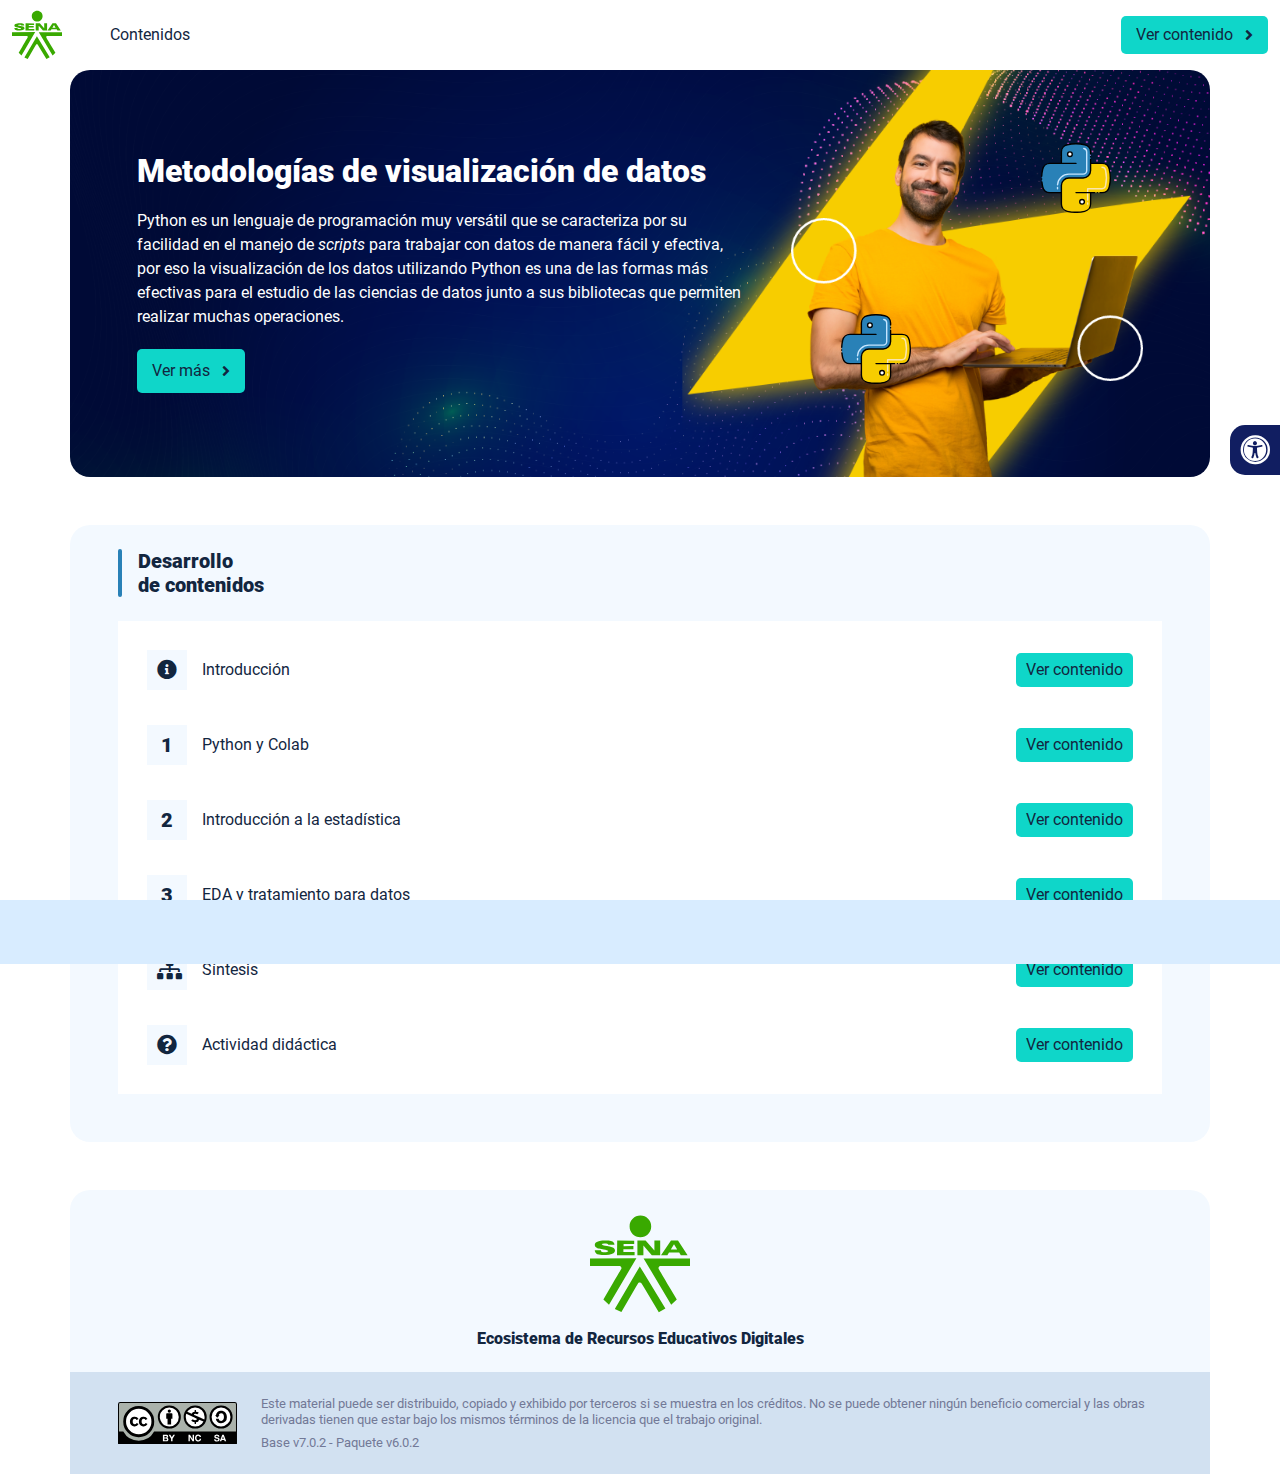
<file: index.html>
<!DOCTYPE html><html lang=""><head><meta charset="utf-8"><meta http-equiv="X-UA-Compatible" content="IE=edge"><meta name="viewport" content="width=device-width,initial-scale=1"><link rel="icon" href="favicon.ico"><title>Metodologías de visualización de datos</title><link href="css/chunk-110f1f0b.52141945.css" rel="prefetch"><link href="css/chunk-179248a2.52141945.css" rel="prefetch"><link href="css/chunk-2a9fce91.52141945.css" rel="prefetch"><link href="css/chunk-515a8379.4b990077.css" rel="prefetch"><link href="css/chunk-59974754.aabe491e.css" rel="prefetch"><link href="css/chunk-5d1ce150.52141945.css" rel="prefetch"><link href="css/chunk-60cbc06b.09438581.css" rel="prefetch"><link href="css/chunk-623f2040.52141945.css" rel="prefetch"><link href="css/chunk-6a43ec24.52141945.css" rel="prefetch"><link href="css/chunk-6e1e538a.3ba0a060.css" rel="prefetch"><link href="css/chunk-6e613899.52141945.css" rel="prefetch"><link href="css/chunk-766a929b.652d23c6.css" rel="prefetch"><link href="css/chunk-7794bb60.52141945.css" rel="prefetch"><link href="css/comple.096caf70.css" rel="prefetch"><link href="css/creditos.d048d6d6.css" rel="prefetch"><link href="css/glosario.b4961113.css" rel="prefetch"><link href="css/referencias.fde078a2.css" rel="prefetch"><link href="css/tema1.fe1fba8c.css" rel="prefetch"><link href="css/tema2.04055cb0.css" rel="prefetch"><link href="js/actividad.d8362bc6.js" rel="prefetch"><link href="js/chunk-0206bfa0.b01c3d10.js" rel="prefetch"><link href="js/chunk-110f1f0b.174d6424.js" rel="prefetch"><link href="js/chunk-13a6037e.c28e31c5.js" rel="prefetch"><link href="js/chunk-179248a2.0545d189.js" rel="prefetch"><link href="js/chunk-18f95272.dc5e9612.js" rel="prefetch"><link href="js/chunk-2a9fce91.49a2b6ea.js" rel="prefetch"><link href="js/chunk-2c06842c.3faa30ac.js" rel="prefetch"><link href="js/chunk-2d0c5615.dd9ad3c6.js" rel="prefetch"><link href="js/chunk-2d0e96ec.31edb703.js" rel="prefetch"><link href="js/chunk-2d208d90.85ddeb5f.js" rel="prefetch"><link href="js/chunk-2d21d0e2.91bb0b69.js" rel="prefetch"><link href="js/chunk-2d22c123.6d232084.js" rel="prefetch"><link href="js/chunk-2e80bb9a.5d414da3.js" rel="prefetch"><link href="js/chunk-319206de.8263e034.js" rel="prefetch"><link href="js/chunk-36769079.d57b1bc6.js" rel="prefetch"><link href="js/chunk-4cdd78c0.ed6cb016.js" rel="prefetch"><link href="js/chunk-515a8379.e4d0bb7a.js" rel="prefetch"><link href="js/chunk-53ccb27e.835b683b.js" rel="prefetch"><link href="js/chunk-55d286b8.646fb540.js" rel="prefetch"><link href="js/chunk-59974754.1924386a.js" rel="prefetch"><link href="js/chunk-5d1ce150.e94773ca.js" rel="prefetch"><link href="js/chunk-60cbc06b.4542d5c2.js" rel="prefetch"><link href="js/chunk-623f2040.741624f3.js" rel="prefetch"><link href="js/chunk-659152b8.e3e8f5b2.js" rel="prefetch"><link href="js/chunk-6a43ec24.dcdeacde.js" rel="prefetch"><link href="js/chunk-6e1e538a.a38812d0.js" rel="prefetch"><link href="js/chunk-6e613899.5d93cbef.js" rel="prefetch"><link href="js/chunk-766a929b.bfc395ee.js" rel="prefetch"><link href="js/chunk-7794bb60.52eb1087.js" rel="prefetch"><link href="js/chunk-c796899c.2fed7c31.js" rel="prefetch"><link href="js/chunk-e8a7823a.ac5a8a6c.js" rel="prefetch"><link href="js/chunk-fde47172.6b8a061b.js" rel="prefetch"><link href="js/comple.e65a0e32.js" rel="prefetch"><link href="js/creditos.d79bd347.js" rel="prefetch"><link href="js/glosario.cd069864.js" rel="prefetch"><link href="js/intro.16f6dec7.js" rel="prefetch"><link href="js/referencias.366ff0a5.js" rel="prefetch"><link href="js/sintesis.51d4c1b8.js" rel="prefetch"><link href="js/tema1.ae791907.js" rel="prefetch"><link href="js/tema2.4e587d51.js" rel="prefetch"><link href="js/tema3.516f892b.js" rel="prefetch"><link href="js/tema4.52944905.js" rel="prefetch"><link href="js/tema5.dac6d38d.js" rel="prefetch"><link href="css/app.137a757e.css" rel="preload" as="style"><link href="css/chunk-vendors.033d858c.css" rel="preload" as="style"><link href="js/app.b568867e.js" rel="preload" as="script"><link href="js/chunk-vendors.df764b8b.js" rel="preload" as="script"><link href="css/chunk-vendors.033d858c.css" rel="stylesheet"><link href="css/app.137a757e.css" rel="stylesheet"></head><body><noscript><strong>We're sorry but Metodologías de visualización de datos doesn't work properly without JavaScript enabled. Please enable it to continue.</strong></noscript><div id="app"></div><script src="js/chunk-vendors.df764b8b.js"></script><script src="js/app.b568867e.js"></script></body></html>
</file>
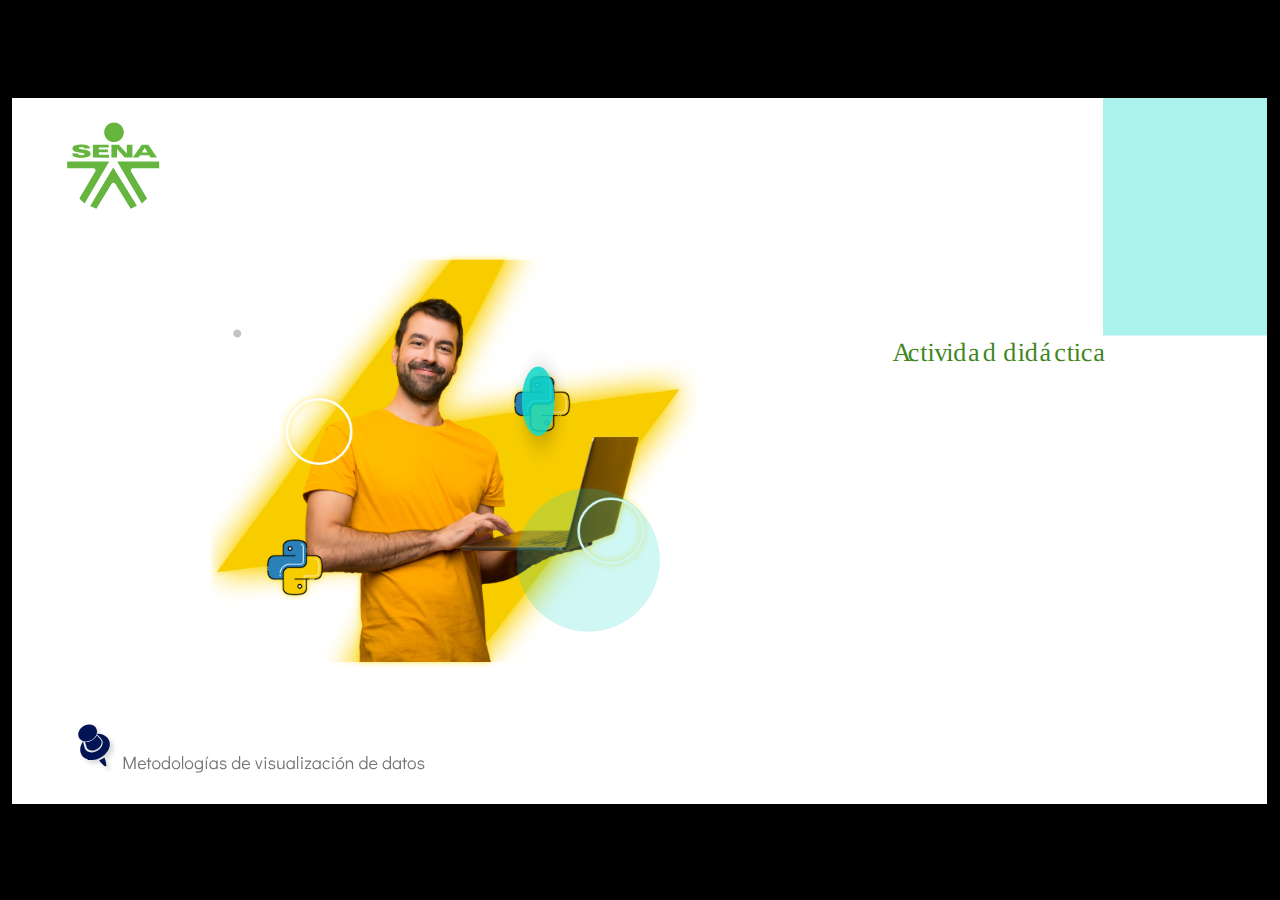
<file: actividades/story.html>
﻿<!doctype html>
<html lang="es">
<head>
  <meta charset="utf-8">
  <!-- Creado con Storyline 360 - http://www.articulate.com  -->
  <!-- version: 3.79.30834.0 -->
  <title>Actividad did&#225;ctica</title>
  <meta http-equiv="x-ua-compatible" content="IE=edge"/>
  <meta name="viewport" content="width=device-width,initial-scale=1,user-scalable=no,shrink-to-fit=no,minimal-ui"/>
  <meta name="apple-mobile-web-app-capable" content="yes"/>
  <style>
    html, body { height: 100%; padding: 0; margin: 0 }
    #app { height: 100%; width: 100%; }
  </style>

  <script>
    window.DS = {};
    window.globals = {
      DATA_PATH_BASE: '',
      HAS_FRAME: true,
      HAS_SLIDE: true,

      lmsPresent: false,
      tinCanPresent: false,
      cmi5Present: false,
      aoSupport: false,
      scale: 'show all',
      captureRc: false,
      browserSize: 'optimal',
      bgColor: '#000000',
      features: 'ConnectionMessages,DropIn1,DropIn2,DropIn3,DropIn4,FullScreenToggle,LayerPresentAsDialog,MultipleQuizTracking,UpdatedThemeEditor,VideoSync',
      themeName: 'classic',
      preloaderColor: '#FFFFFF',
      suppressAnalytics: false,
      productChannel: 'stable',
      publishSource: 'storyline',
      aid: 'aid|5304b41d-7af7-4125-b8d1-83eb222823e2',
      cid: '04bfd34e-cd07-4569-9f02-371561cab23e',
      playerVersion: '3.79.30834.0',
      publishTimestamp: '2023-09-07T22:27:20.5585060Z',
      maxIosVideoElements: 10,
      connectionSettings: { mode: 'disabled' },

      
      parseParams: function(qs) {
        if (window.globals.parsedParams != null) {
          return window.globals.parsedParams;
        }
        qs = (qs || window.location.search.substr(1)).split('+').join(' ');
        var params = {},
            tokens,
            re = /[?&]?([^=]+)=([^&]*)/g;

        while (tokens = re.exec(qs)) {
          params[decodeURIComponent(tokens[1]).trim()] =
            decodeURIComponent(tokens[2]).trim();
        }
        window.globals.parsedParams = params;
        return params;
      }

    };
  </script>
  <script>
    var isIe11 = ('ActiveXObject' in window || window.MSBlobBuilder != null)
      && window.msCrypto != null && !window.ActiveXObject;
    if (isIe11) {
      window.globals.unsupportedBrowser = true;
      document.write(atob('[base64]'));
    }
  </script>
  
  <script>window.THREE = { };</script>
  
</head>
<body style="background: #000000" class="cs-HTML theme-classic">
  <!-- 360 -->
  <script>!function(){var e,i=/iPhone/i,o=/iPod/i,n=/iPad/i,t=/\biOS-universal(?:.+)Mac\b/i,r=/\bAndroid(?:.+)Mobile\b/i,a=/Android/i,d=/(?:SD4930UR|\bSilk(?:.+)Mobile\b)/i,p=/Silk/i,l=/Windows Phone/i,u=/\bWindows(?:.+)ARM\b/i,b=/BlackBerry/i,s=/BB10/i,c=/Opera Mini/i,f=/\b(CriOS|Chrome)(?:.+)Mobile/i,h=/Mobile(?:.+)Firefox\b/i,v=function(e){return void 0!==e&&"MacIntel"===e.platform&&"number"==typeof e.maxTouchPoints&&e.maxTouchPoints>1&&"undefined"==typeof MSStream};e=function(e){var m={userAgent:"",platform:"",maxTouchPoints:0};e||"undefined"==typeof navigator?"string"==typeof e?m.userAgent=e:e&&e.userAgent&&(m={userAgent:e.userAgent,platform:e.platform,maxTouchPoints:e.maxTouchPoints||0}):m={userAgent:navigator.userAgent,platform:navigator.platform,maxTouchPoints:navigator.maxTouchPoints||0};var g=m.userAgent,y=g.split("[FBAN");void 0!==y[1]&&(g=y[0]),void 0!==(y=g.split("Twitter"))[1]&&(g=y[0]);var A=function(e){return function(i){return i.test(e)}}(g),w={apple:{phone:A(i)&&!A(l),ipod:A(o),tablet:!A(i)&&(A(n)||v(m))&&!A(l),universal:A(t),device:(A(i)||A(o)||A(n)||A(t)||v(m))&&!A(l)},amazon:{phone:A(d),tablet:!A(d)&&A(p),device:A(d)||A(p)},android:{phone:!A(l)&&A(d)||!A(l)&&A(r),tablet:!A(l)&&!A(d)&&!A(r)&&(A(p)||A(a)),device:!A(l)&&(A(d)||A(p)||A(r)||A(a))||A(/\bokhttp\b/i)},windows:{phone:A(l),tablet:A(u),device:A(l)||A(u)},other:{blackberry:A(b),blackberry10:A(s),opera:A(c),firefox:A(h),chrome:A(f),device:A(b)||A(s)||A(c)||A(h)||A(f)},any:!1,phone:!1,tablet:!1};return w.any=w.apple.device||w.android.device||w.windows.device||w.other.device,w.phone=w.apple.phone||w.android.phone||w.windows.phone,w.tablet=w.apple.tablet||w.android.tablet||w.windows.tablet,w}(),"object"==typeof exports&&"undefined"!=typeof module?module.exports=e:"function"==typeof define&&define.amd?define((function(){return e})):this.isMobile=e}();
    window.isMobile.apple.tablet = window.isMobile.apple.tablet ||
      (navigator.platform === 'MacIntel' && navigator.maxTouchPoints > 1);
    window.isMobile.apple.device = window.isMobile.apple.device || window.isMobile.apple.tablet;
    window.isMobile.tablet = window.isMobile.tablet || window.isMobile.apple.tablet;
    window.isMobile.any = window.isMobile.any || window.isMobile.apple.tablet;
  </script>

  <div id="focus-sink" tabindex="-1"></div>

  <div id="preso"></div>
  <script>
    (function() {

      var classTypes = [ 'desktop', 'mobile', 'phone', 'tablet' ];

      var addDeviceClasses = function(prefix, testObj) {
        var curr, i;
        for (i = 0; i < classTypes.length; i++) {
          curr = classTypes[i];
          if (testObj[curr]) {
            document.body.classList.add(prefix + curr);
          }
        }
      };

      var params = window.globals.parseParams(),
          isDevicePreview = params.devicepreview === '1',
          isPhoneOverride = params.deviceType === 'phone' || (isDevicePreview && params.phone == '1'),
          isTabletOverride = (params.deviceType === 'tablet' || isDevicePreview) && !isPhoneOverride,
          isMobileOverride = isPhoneOverride || isTabletOverride;

      var deviceView = {
        desktop: !window.isMobile.any && !isMobileOverride,
        mobile: window.isMobile.any || isMobileOverride,
        phone: isPhoneOverride || (window.isMobile.phone && !isTabletOverride),
        tablet: isTabletOverride || window.isMobile.tablet
      };

      window.globals.deviceView = deviceView;
      window.isMobile.desktop = !window.isMobile.any;
      window.isMobile.mobile = window.isMobile.any;

      addDeviceClasses('view-', deviceView);

    })();
  </script>
  
  <script src='story_content/user.js' type=text/javascript></script>
  <div class="slide-loader"></div>

  <script>
    if (window.globals.deviceView.isMobile) { var doc = document, loader = doc.body.querySelector('.slide-loader'); [ 1, 2, 3 ].forEach(function(n) { var d = doc.createElement('div'); d.style.backgroundColor = window.globals.preloaderColor; d.classList.add('mobile-loader-dot'); d.classList.add('dot' + n); loader.appendChild(d); }); }
  </script>

  <div class="mobile-load-title-overlay" style="display: none">
    <div class="mobile-load-title">Actividad did&#225;ctica</div>
  </div>

  <div class="mobile-chrome-warning"></div>

  
<style>
  .warn-connection-dialog {
    display: none;
    background: transparent;
    pointer-events: all;
    position: fixed;
    left: 0;
    top: 0;
    width: 100%;
    height: 100%;
    z-index: 999;
  }

  .warn-connection-content {
    pointer-events: all;
    border-radius: 4px;
    background: white;
    border: 1px solid #E7E7E7;
    color: #333333;
    box-shadow: 0 2px 4px rgba(0, 0, 0, 0.25);
    transition: all 150ms ease-out;
    position: absolute;
    white-space: nowrap;
  }

  .view-phone.is-landscape .warn-connection-content {
    left: 23px;
    bottom: 23px;
  }

  .view-tablet.is-landscape .warn-connection-content {
    left: 50%;
    top: 20px;
    transform: translateX(-50%);
  }

  .is-portrait .warn-connection-content {
    transform: translate(-50%, calc(-100% - 15px));
  }

  .warn-connection-content p {
    display: inline-block;
    margin: 0 8px 0 0;
    line-height: 33px;
    font-size: 11px;
  }

  .warn-connection-content svg {
    position: relative;
    vertical-align: middle;
    margin: 0 2px 2px 8px;
  }

  .view-desktop .warn-connection-content {
    left: 1.5em;
    bottom: 1.5em;
  }

  .view-desktop .warn-connection-content p {
    font-size: 1.1em;
  }

  .is-offline .warn-connection-dialog {
    display: block;
  }

  .is-offline .cs-panel * {
    pointer-events: none !important;
  }

  .is-offline .cs-panel {
    pointer-events: all !important;
  }

  .is-offline #nav-controls * {
    pointer-events: none !important;
  }

  .is-offline #nav-controls {
    pointer-events: all !important;
  }
</style>

<div class="warn-connection-dialog" role="alertdialog" aria-modal="true" tabindex="0" aria-labelledby="warn-connection-message">
  <div class="warn-connection-content">
    <svg width="17" height="15" viewBox="0 0 17 15" xmlns="http://www.w3.org/2000/svg">
      <path fill="#8F0000" stroke="white" d="M16.07,12.98 L15.88,12.23 L9.51,1.21 C8.97,0.26,7.6,0.26,7.06,1.21 L0.69,12.23 C0.15,13.16,0.81,14.36,1.91,14.36 H14.65 C15.47,14.36,16.05,13.7,16.07,12.98 Z"/>
      <path fill="white" stroke="white" d="M8.58,5.5 C8.35,5.28,8.5,5.35,8.21,5.32 C8.09,5.35,7.97,5.49,7.96,5.67 C7.97,5.79,7.98,5.92,7.98,6.04 L7.98,6.04 C7.99,6.17,8,6.31,8.01,6.43 L8.01,6.44 C8.03,6.92,8.06,7.41,8.09,7.9 L8.09,7.9 C8.12,8.39,8.14,8.88,8.17,9.37 C8.17,9.39,8.18,9.42,8.2,9.44 C8.23,9.46,8.25,9.47,8.28,9.47 C8.31,9.47,8.34,9.46,8.35,9.44 C8.37,9.43,8.38,9.4,8.39,9.35 L8.39,9.34 C8.39,9.24,8.4,9.15,8.4,9.05 L8.4,9.05 C8.41,8.96,8.41,8.86,8.42,8.75 C8.43,8.44,8.45,8.12,8.47,7.81 L8.47,7.81 C8.49,7.49,8.51,7.18,8.53,6.87 C8.55,6.46,8.56,6.05,8.59,5.64 L8.6,5.62 C8.6,5.57,8.59,5.53,8.58,5.5 L8.21,5.32 Z"/>
      <circle fill="white" stroke="white" cx="8.3" cy="11.35" r="0.3"/>
    </svg>
    <p id="warn-connection-message">You are offline. Trying to reconnect...</p>
  </div>
</div>

<script>
  (function() {
    window.DS.connection = {
      warningShown: false,
      assets: {},
      loadingAssetGroup: false,
      retryDelay: 500
    };

    var connectionSettings = window.globals.connectionSettings || {};

    // The `window.globals.features` variable must be set in `webpack.dev.config` when testing locally - it is not enough
    // to have it in the data - but it must be set there as well.
    var useConnectionMessages = window.AbortController != null &&
      window.location.protocol != 'file:' &&
      window.globals.features.indexOf('ConnectionMessages') != -1 &&
      connectionSettings.mode === 'normal';

    window.DS.connection.useConnectionMessages = useConnectionMessages;

    var assetCount = 0;
    var checkLoadedId;


    if (useConnectionMessages && connectionSettings != null) {
      var contentEl = document.querySelector('.warn-connection-content');
      var messageEl = contentEl.querySelector('p');

      if (connectionSettings.useDarkTheme) {
        contentEl.style.borderColor = '#BABBBA';
        contentEl.style.backgroundColor = '#282828';
        contentEl.style.color = '#FFFFFF';
      }

      if (connectionSettings.message != null) {
        messageEl.textContent = window.decodeURIComponent(connectionSettings.message);
      }
    }

    function checkAssetsReady() {
      for (var i in DS.connection.assets) {
        if (!DS.connection.assets[i].success) {
          return false;
        }
      }
      return true;
    }

    function stopAssetGroup() {
      if (!useConnectionMessages) { return; }

      assetCount = 0;

      DS.connection.oldAssetGroup = DS.connection.assets;
      DS.connection.assets = {};
      DS.connection.loadingAssetGroup = false;
      clearInterval(checkLoadedId);
    }

    function startAssetGroup() {
      if (!useConnectionMessages) { return; }
      var ticks = 0;
      clearInterval(checkLoadedId);
      checkLoadedId = setInterval(function() {
        var loaded = 0;
        if (assetCount === 0 && loaded === 0) {
          clearInterval(checkLoadedId);
          return;
        }

        for (var i in DS.connection.assets) {
          if (DS.connection.assets[i].success) {
            loaded++;
          }
        }

        if (assetCount === loaded && checkAssetsReady()) {
          for (var i in DS.connection.assets) {
            if (DS.connection.assets[i].action) {
              DS.connection.assets[i].action();
            }
          }
          hideWarning();
          stopAssetGroup();
        }
      }, 100)
    }

    function requiredAsset(url, action, retry, type) {
      if (!useConnectionMessages) { return; }
      if (DS.connection.assets[url]) { return; }

      DS.connection.assets[url] = {
        success: false, action: action, retry: retry, type: type
      };
      assetCount = Object.keys(DS.connection.assets).length;
      if (!DS.connection.loadingAssetGroup) {
        startAssetGroup();
      }
      DS.connection.loadingAssetGroup = true;
    }

    function assetLoaded(url) {
      if (!useConnectionMessages) { return; }
      if (DS.connection.assets[url]) {
        DS.connection.assets[url].success = true;
      }
    }

    function assetFailed(url) {
      if (!useConnectionMessages) { return; }
      if (!DS.connection.assets[url]) {
        if (/\.js$/.test(url) && url.indexOf('transcripts') === -1) {
          setTimeout(function() {
            if (DS.connection.lastSlideLoaded != null) {
              DS.connection.lastSlideLoaded();
            }
          }, DS.connection.retryDelay);
        }
        return;
      }
      if (!DS.connection.warningShown) { showWarning(); }
      if (DS.connection.assets[url].retry) {
        setTimeout(function() {
          if (!DS.connection.assets[url].success) {
            DS.connection.assets[url].retry()
          }
        }, DS.connection.retryDelay);
      }
    }

    function hideWarning() {
      document.body.classList.remove('is-offline');
      DS.connection.warningShown = false;
      enableKeys();
    }
    DS.connection.hideWarning = hideWarning

    function showWarning(btn) {
      document.body.classList.add('is-offline')
      DS.connection.warningShown = true;
      updateWarningPosition();
      disableKeys();
    }

    function updateWarningPosition() {
      if (!DS.connection.warningShown) {
        return;
      }

      var isPortrait = document.body.classList.contains('is-portrait');
      var warningEl = document.querySelector('.warn-connection-content');

      if (isPortrait) {
        var slide = document.querySelector('.primary-slide');
        var slideRect = slide.getBoundingClientRect();

        warningEl.style.top = `${slideRect.top}px`
        warningEl.style.left = `${slideRect.left + slideRect.width / 2}px`
      } else {
        warningEl.style.top = null;
        warningEl.style.left = null;
      }

      window.requestAnimationFrame(updateWarningPosition);
    }

    function onDisableKeyDown(e) {
      e.preventDefault();
      e.stopImmediatePropagation();
    }

    function onDisableKeyUp(e) {
      e.preventDefault();
      e.stopImmediatePropagation();
    }

    var accStyle = document.createElement('style');
    var warnDialogEl = document.querySelector('.warn-connection-dialog');

    function disableKeys() {
      if (DS.views.nsStack.length === 1) {
        DS.views.nsStack[0].tabReachable = false
        DS.views.nsStack[0].updateTabIndex(true, true);
      }

      accStyle.innerHTML = '.acc-shadow-dom { display: none; }';
      document.body.appendChild(accStyle);

      warnDialogEl.parentNode.append(warnDialogEl);
      warnDialogEl.focus();
    }

    function enableKeys() {
      document.body.removeChild(accStyle);
      if (DS.views.nsStack.length === 1 && DS.views.nsStack[0].name === '_frame') {
        DS.views.nsStack[0].tabReachable = true;
        DS.views.nsStack[0].updateTabIndex();
      }
    }

    // these will all be noops if the feature flag isn't set in
    // the data and `window.globals.features`
    DS.connection.requiredAsset = requiredAsset;
    DS.connection.assetLoaded = assetLoaded;
    DS.connection.assetFailed = assetFailed;
    DS.connection.stopAssetGroup = stopAssetGroup;
    DS.connection.startAssetGroup = startAssetGroup;
  })();
</script>


  <script>
    
    if (window.autoSpider && window.vInterfaceObject) {
      document.querySelector('.mobile-load-title-overlay').style.display = 'none';
    }
  </script>

  

  <link rel="stylesheet" href="html5/data/css/output.min.css" data-noprefix/>
</body>
<script src="html5/lib/scripts/bootstrapper.min.js"></script>
</html>
</file>
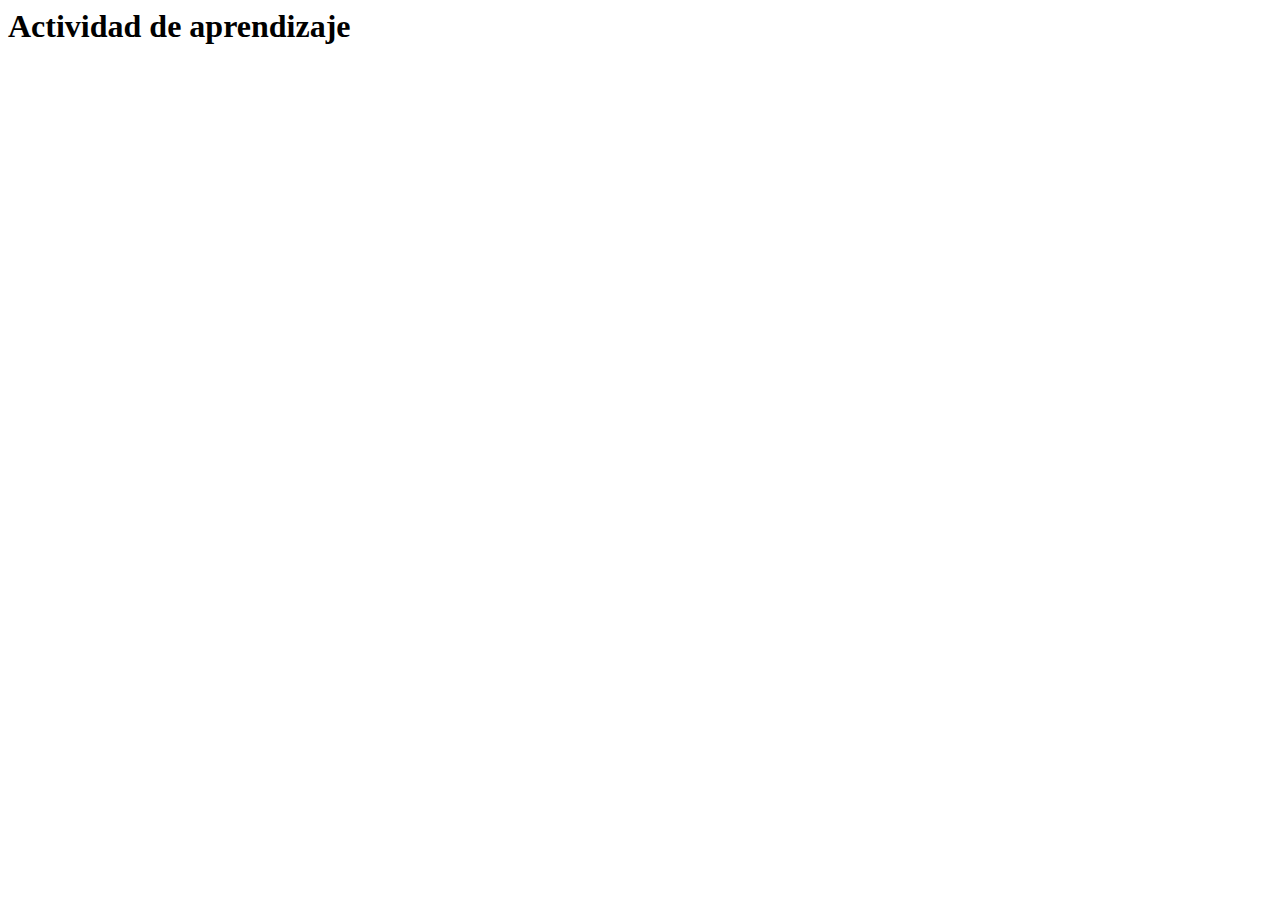
<file: public/actividades/actividad.html>
<html lang="en">
<head>
  <meta charset="UTF-8">
  <meta http-equiv="X-UA-Compatible" content="IE=edge">
  <meta name="viewport" content="width=device-width, initial-scale=1.0">
  <title>Actividad de aprendizaje</title>
</head>
<body>
  <h1>Actividad de aprendizaje</h1>
</body>
</html>
</file>
<file: css/chunk-110f1f0b.52141945.css>
.actividad[data-v-c4e6906c]{background-color:#f2f2f2}.horizontal-scroll__wrapper[data-v-c4e6906c]{overflow:hidden}.horizontal-scroll[data-v-c4e6906c]{display:flex;transition:transform .5s ease-in-out;align-items:center;flex-wrap:nowrap}.horizontal-scroll[data-v-c4e6906c]:not(.row){width:100%}.horizontal-scroll--item-fw[data-v-c4e6906c]>div{flex-grow:0;flex-shrink:0;width:100%;margin:0!important}
</file>
<file: css/chunk-179248a2.52141945.css>
.actividad[data-v-c4e6906c]{background-color:#f2f2f2}.horizontal-scroll__wrapper[data-v-c4e6906c]{overflow:hidden}.horizontal-scroll[data-v-c4e6906c]{display:flex;transition:transform .5s ease-in-out;align-items:center;flex-wrap:nowrap}.horizontal-scroll[data-v-c4e6906c]:not(.row){width:100%}.horizontal-scroll--item-fw[data-v-c4e6906c]>div{flex-grow:0;flex-shrink:0;width:100%;margin:0!important}
</file>
<file: css/chunk-2a9fce91.52141945.css>
.actividad[data-v-c4e6906c]{background-color:#f2f2f2}.horizontal-scroll__wrapper[data-v-c4e6906c]{overflow:hidden}.horizontal-scroll[data-v-c4e6906c]{display:flex;transition:transform .5s ease-in-out;align-items:center;flex-wrap:nowrap}.horizontal-scroll[data-v-c4e6906c]:not(.row){width:100%}.horizontal-scroll--item-fw[data-v-c4e6906c]>div{flex-grow:0;flex-shrink:0;width:100%;margin:0!important}
</file>
<file: css/chunk-515a8379.4b990077.css>
.actividad{background-color:#f2f2f2}.banner-interno{position:relative}.banner-interno__fondo{position:absolute;top:0;bottom:-50px;left:0;right:0;background-color:#021456;background-size:cover;background-position:50%}.banner-interno__titulo{display:flex;align-items:center}.banner-interno__titulo__icono{display:block;width:32px;height:32px;border-radius:50%;background-color:#fff;position:relative}.banner-interno__titulo__icono i{color:#021456;position:absolute;left:50%;top:50%;transform:translate(-50%,-50%)}.banner-interno__titulo h1,.banner-interno__titulo h2,.banner-interno__titulo h3,.banner-interno__titulo h4,.banner-interno__titulo h5,.banner-interno__titulo h6{color:#fff;line-height:1.1em}
</file>
<file: css/chunk-59974754.aabe491e.css>
.actividad{background-color:#f2f2f2}.aside-menu{position:fixed;top:70px;min-height:calc(100vh - 70px);max-height:calc(100vh - 70px);background-color:#f3f9ff;transition:flex .5s ease-in-out,width .5s ease-in-out;overflow-x:hidden;z-index:100001;width:300px}.aside-menu__black-background{position:fixed;inset:0;top:70px;background:rgba(0,0,0,.8);cursor:pointer}.aside-menu a{color:#111e61}.aside-menu__content{width:300px;display:flex;flex-direction:column;justify-content:space-between;min-height:calc(100vh - 70px);max-height:calc(100vh - 70px);border-right:1px solid #d8ecff;position:absolute;background:#fff}@media (max-height:800px){.aside-menu__content{min-height:800px;max-height:800px;overflow-y:auto}}.aside-menu__header{padding:10px;text-align:center;background-color:#d8ecff}.aside-menu__header h4{margin:0}.aside-menu__menu{overflow-y:auto;flex-grow:1;list-style:none;padding-left:0;margin-bottom:0}.aside-menu__menu__item--active .aside-menu__menu__item__lnk,.aside-menu__menu__item--active .aside-menu__sec-menu__item__lnk{background-color:#d8ecff;font-weight:700}.aside-menu__menu__item--sub-menu:hover,.aside-menu__menu__item:hover,.aside-menu__sec-menu__item:hover{background-color:#d8ecff}.aside-menu__menu__item--sub-menu{padding-left:10px}.aside-menu__menu__item--sub-menu--active .aside-menu__menu__item__lnk,.aside-menu__menu__item--sub-menu--active .aside-menu__sec-menu__item__lnk{background-color:#d8ecff;font-weight:700;position:relative}.aside-menu__menu__item--sub-menu--active .aside-menu__menu__item__lnk:before,.aside-menu__menu__item--sub-menu--active .aside-menu__sec-menu__item__lnk:before{content:"";display:block;position:absolute;left:0;bottom:0;top:0;width:4px;border-radius:2px;background-color:#2981b7}.aside-menu__menu__item__lnk,.aside-menu__sec-menu__item__lnk{display:flex;align-items:center;padding:10px 15px;line-height:1.1em}.aside-menu__menu__item__lnk i,.aside-menu__menu__item__lnk span,.aside-menu__sec-menu__item__lnk i,.aside-menu__sec-menu__item__lnk span{margin-right:10px}.aside-menu__menu__item__lnk i:last-child,.aside-menu__menu__item__lnk span:last-child,.aside-menu__sec-menu__item__lnk i:last-child,.aside-menu__sec-menu__item__lnk span:last-child{margin-right:0}.aside-menu__sec-menu{background-color:#d8ecff;padding:10px 0;flex-shrink:0;margin-bottom:0}.aside-menu__sec-menu__item{padding:10px 15px}.aside-menu__sec-menu__item__lnk{padding:0;border-radius:1em}.aside-menu__sec-menu__item__lnk i{display:block;width:2em;height:2em;padding:.5em 0;text-align:center;background-color:#fff;border-radius:50%}.aside-menu__sec-menu__item__lnk:hover{background-color:#fff}@media (max-width:576px){.aside-menu__sec-menu{padding-bottom:110px}}.main-menu-enter-active{animation:main-menu-open-animation .3s}.main-menu-enter-active .aside-menu__black-background{animation:main-menu-background-animation .3s}.main-menu-leave-active{animation:main-menu-open-animation .3s reverse}.main-menu-leave-active .aside-menu__black-background{animation:main-menu-background-animation .3s reverse}@keyframes main-menu-open-animation{0%{width:0}to{width:300px}}@keyframes main-menu-background-animation{0%{opacity:0}to{opacity:1}}
</file>
<file: css/chunk-5d1ce150.52141945.css>
.actividad[data-v-c4e6906c]{background-color:#f2f2f2}.horizontal-scroll__wrapper[data-v-c4e6906c]{overflow:hidden}.horizontal-scroll[data-v-c4e6906c]{display:flex;transition:transform .5s ease-in-out;align-items:center;flex-wrap:nowrap}.horizontal-scroll[data-v-c4e6906c]:not(.row){width:100%}.horizontal-scroll--item-fw[data-v-c4e6906c]>div{flex-grow:0;flex-shrink:0;width:100%;margin:0!important}
</file>
<file: css/chunk-60cbc06b.09438581.css>
.actividad[data-v-7e5a4120]{background-color:#f2f2f2}.header[data-v-7e5a4120]{position:sticky;top:0;padding-top:10px;padding-bottom:10px;background-color:#fff;z-index:10010;line-height:1.1em}.header__logo[data-v-7e5a4120]{width:50px}@media (max-width:576px){.header__componente-formativo[data-v-7e5a4120]{font-size:.8em}}.header__menu[data-v-7e5a4120]{cursor:pointer}.header__menu span[data-v-7e5a4120]{font-size:.7em;display:block;line-height:1em;text-align:center;color:#111e61}.header__menu__btn[data-v-7e5a4120]{width:30px;height:30px;position:relative;margin-bottom:4px}.header__menu__btn .line-1[data-v-7e5a4120],.header__menu__btn .line-2[data-v-7e5a4120],.header__menu__btn .line-3[data-v-7e5a4120]{height:4px;width:30px;background-color:#111e61;transform-origin:center center;position:absolute;left:0;border-radius:2px}.header__menu__btn .line-1[data-v-7e5a4120]{top:4px;animation:line-1-inactive-data-v-7e5a4120 .5s ease-in-out forwards}.header__menu__btn .line-2[data-v-7e5a4120]{top:13px;animation:line-2-inactive-data-v-7e5a4120 .5s ease-in-out forwards}.header__menu__btn .line-3[data-v-7e5a4120]{top:22px;animation:line-3-inactive-data-v-7e5a4120 .5s ease-in-out forwards}.header__menu__btn[data-v-7e5a4120]:hover{cursor:pointer}.header__menu__btn--open .line-1[data-v-7e5a4120]{animation:line-1-active-data-v-7e5a4120 .5s ease-in-out forwards}.header__menu__btn--open .line-2[data-v-7e5a4120]{animation:line-2-active-data-v-7e5a4120 .5s ease-in-out forwards}.header__menu__btn--open .line-3[data-v-7e5a4120]{animation:line-3-active-data-v-7e5a4120 .5s ease-in-out forwards}@keyframes line-1-active-data-v-7e5a4120{0%{transform:translate(0) rotate(0)}50%{transform:translateY(9px) rotate(0)}to{transform:translateY(9px) rotate(45deg)}}@keyframes line-2-active-data-v-7e5a4120{0%{transform:scale(1)}to{transform:scale(0)}}@keyframes line-3-active-data-v-7e5a4120{0%{transform:translate(0) rotate(0)}50%{transform:translateY(-9px) rotate(0)}to{transform:translateY(-9px) rotate(-45deg)}}@keyframes line-1-inactive-data-v-7e5a4120{0%{transform:translateY(9px) rotate(45deg)}50%{transform:translateY(9px) rotate(0)}to{transform:translate(0) rotate(0)}}@keyframes line-2-inactive-data-v-7e5a4120{0%{transform:scale(0)}to{transform:scale(1)}}@keyframes line-3-inactive-data-v-7e5a4120{0%{transform:translateY(-9px) rotate(-45deg)}50%{transform:translateY(-9px) rotate(0)}to{transform:translate(0) rotate(0)}}
</file>
<file: css/chunk-623f2040.52141945.css>
.actividad[data-v-c4e6906c]{background-color:#f2f2f2}.horizontal-scroll__wrapper[data-v-c4e6906c]{overflow:hidden}.horizontal-scroll[data-v-c4e6906c]{display:flex;transition:transform .5s ease-in-out;align-items:center;flex-wrap:nowrap}.horizontal-scroll[data-v-c4e6906c]:not(.row){width:100%}.horizontal-scroll--item-fw[data-v-c4e6906c]>div{flex-grow:0;flex-shrink:0;width:100%;margin:0!important}
</file>
<file: css/chunk-6a43ec24.52141945.css>
.actividad[data-v-c4e6906c]{background-color:#f2f2f2}.horizontal-scroll__wrapper[data-v-c4e6906c]{overflow:hidden}.horizontal-scroll[data-v-c4e6906c]{display:flex;transition:transform .5s ease-in-out;align-items:center;flex-wrap:nowrap}.horizontal-scroll[data-v-c4e6906c]:not(.row){width:100%}.horizontal-scroll--item-fw[data-v-c4e6906c]>div{flex-grow:0;flex-shrink:0;width:100%;margin:0!important}
</file>
<file: css/chunk-6e1e538a.3ba0a060.css>
.actividad[data-v-4f6b7c58]{background-color:#f2f2f2}.accesibilidad[data-v-4f6b7c58]{position:fixed;right:0;top:50vh;height:50px;background-color:#111e61;border-top-left-radius:15px;border-bottom-left-radius:15px;transform:translateY(-50%) translateX(100%) translateX(-50px);overflow:hidden;transition:transform .3s ease-in-out,height .3s ease-in-out}.accesibilidad[data-v-4f6b7c58]:hover{transform:translateY(-50%) translateX(0);height:12.75rem}.accesibilidad [data-v-4f6b7c58]{color:#fff}.accesibilidad__menu__content .accesibilidad__menu__item[data-v-4f6b7c58]{cursor:pointer}.accesibilidad__menu__content .accesibilidad__menu__item[data-v-4f6b7c58]:hover{background-color:#273685}.accesibilidad__menu__content .accesibilidad__menu__item[data-v-4f6b7c58]:last-child{border:none}.accesibilidad__menu__item[data-v-4f6b7c58]{display:flex;align-items:center;padding:10px;border-bottom:1px solid #273685;line-height:1em;-moz-user-select:none;user-select:none}.accesibilidad__menu i[data-v-4f6b7c58]{font-size:30px;font-style:normal;margin-right:10px;line-height:1em}.accesibilidad__menu img[data-v-4f6b7c58]{width:30px;margin-right:10px}
</file>
<file: css/chunk-6e613899.52141945.css>
.actividad[data-v-c4e6906c]{background-color:#f2f2f2}.horizontal-scroll__wrapper[data-v-c4e6906c]{overflow:hidden}.horizontal-scroll[data-v-c4e6906c]{display:flex;transition:transform .5s ease-in-out;align-items:center;flex-wrap:nowrap}.horizontal-scroll[data-v-c4e6906c]:not(.row){width:100%}.horizontal-scroll--item-fw[data-v-c4e6906c]>div{flex-grow:0;flex-shrink:0;width:100%;margin:0!important}
</file>
<file: css/chunk-766a929b.652d23c6.css>
.actividad{background-color:#f2f2f2}.barra-avance{display:flex;align-items:center;justify-content:space-between;position:fixed;bottom:0;left:0;width:100%;padding:10px;background-color:#d8ecff;transition:transform .5s ease-in-out;z-index:100000}.barra-avance__barra{margin:0 20px;flex:1;position:relative;max-width:800px}.barra-avance__barra--amarilla,.barra-avance__barra--blanca{height:4px}.barra-avance__barra--amarilla:after,.barra-avance__barra--amarilla:before,.barra-avance__barra--blanca:after,.barra-avance__barra--blanca:before{content:"";display:block;width:10px;height:10px;border-radius:50%;position:absolute;top:50%}.barra-avance__barra--amarilla:before,.barra-avance__barra--blanca:before{left:0;transform:translate(-50%,-50%)}.barra-avance__barra--amarilla:after,.barra-avance__barra--blanca:after{right:0;transform:translate(50%,-50%)}.barra-avance__barra--blanca{background-color:#fff}.barra-avance__barra--blanca:after,.barra-avance__barra--blanca:before{background-color:#fff}.barra-avance__barra--amarilla{position:absolute;width:100%;top:0;background-color:#0fd6c9}.barra-avance__barra--amarilla:after,.barra-avance__barra--amarilla:before{background-color:#0fd6c9}.barra-avance__boton--regresar{background-color:#b0c0d2}.barra-avance__boton--regresar span{color:#111e61!important}.barra-avance__boton--disable{opacity:0;pointer-events:none}.barra-avance--open{transform:translateY(0)}.barra-avance--close{transform:translateY(100%)}
</file>
<file: css/chunk-7794bb60.52141945.css>
.actividad[data-v-c4e6906c]{background-color:#f2f2f2}.horizontal-scroll__wrapper[data-v-c4e6906c]{overflow:hidden}.horizontal-scroll[data-v-c4e6906c]{display:flex;transition:transform .5s ease-in-out;align-items:center;flex-wrap:nowrap}.horizontal-scroll[data-v-c4e6906c]:not(.row){width:100%}.horizontal-scroll--item-fw[data-v-c4e6906c]>div{flex-grow:0;flex-shrink:0;width:100%;margin:0!important}
</file>
<file: css/comple.096caf70.css>
.banner-interno{position:relative}.banner-interno__fondo{position:absolute;top:0;bottom:-50px;left:0;right:0;background-color:#021456;background-size:cover;background-position:50%}.banner-interno__titulo{display:flex;align-items:center}.banner-interno__titulo__icono{display:block;width:32px;height:32px;border-radius:50%;background-color:#fff;position:relative}.banner-interno__titulo__icono i{color:#021456;position:absolute;left:50%;top:50%;transform:translate(-50%,-50%)}.banner-interno__titulo h1,.banner-interno__titulo h2,.banner-interno__titulo h3,.banner-interno__titulo h4,.banner-interno__titulo h5,.banner-interno__titulo h6{color:#fff;line-height:1.1em}.actividad{background-color:#f2f2f2}.complementario__enlaces{display:flex;justify-content:center;flex-wrap:wrap}.complementario__enlaces a{margin:0 5px}.complementario__btn{font-size:1.5em;line-height:1em}table{width:calc(100% - 1px);min-width:800px}table thead{background-color:#d8ecff}table thead th{border-color:#d8ecff}table td,table th{padding:25px 20px;text-align:center}
</file>
<file: css/creditos.d048d6d6.css>
.banner-interno{position:relative}.banner-interno__fondo{position:absolute;top:0;bottom:-50px;left:0;right:0;background-color:#021456;background-size:cover;background-position:50%}.banner-interno__titulo{display:flex;align-items:center}.banner-interno__titulo__icono{display:block;width:32px;height:32px;border-radius:50%;background-color:#fff;position:relative}.banner-interno__titulo__icono i{color:#021456;position:absolute;left:50%;top:50%;transform:translate(-50%,-50%)}.banner-interno__titulo h1,.banner-interno__titulo h2,.banner-interno__titulo h3,.banner-interno__titulo h4,.banner-interno__titulo h5,.banner-interno__titulo h6{color:#fff;line-height:1.1em}.actividad{background-color:#f2f2f2}.creditos-vista .tarjeta.credito{background-color:#d2e1f1}.creditos{color:#727997;overflow-x:auto}.creditos__item{min-width:490px}.creditos p{line-height:1.3em;margin-bottom:0;color:#727997}.creditos__titulo{font-weight:700;background-color:#d2e1f1;padding:5px 10px;border-top-radius:5px;border-top-left-radius:5px;border-top-right-radius:5px}.creditos table td,.creditos table th{border-color:#d2e1f1}
</file>
<file: css/glosario.b4961113.css>
.banner-interno{position:relative}.banner-interno__fondo{position:absolute;top:0;bottom:-50px;left:0;right:0;background-color:#021456;background-size:cover;background-position:50%}.banner-interno__titulo{display:flex;align-items:center}.banner-interno__titulo__icono{display:block;width:32px;height:32px;border-radius:50%;background-color:#fff;position:relative}.banner-interno__titulo__icono i{color:#021456;position:absolute;left:50%;top:50%;transform:translate(-50%,-50%)}.banner-interno__titulo h1,.banner-interno__titulo h2,.banner-interno__titulo h3,.banner-interno__titulo h4,.banner-interno__titulo h5,.banner-interno__titulo h6{color:#fff;line-height:1.1em}.actividad{background-color:#f2f2f2}.glosario__letra-item{display:flex}.glosario__letra-item__texto{padding-top:5px}.glosario__letra-item__letra__icono{width:32px;height:32px;position:relative;line-height:1em;border-radius:50%;background-color:#d2e1f1}.glosario__letra-item__letra__icono span{position:absolute;left:50%;top:50%;transform:translate(-50%,-50%);font-size:1.1em;font-weight:900}
</file>
<file: css/referencias.fde078a2.css>
.banner-interno{position:relative}.banner-interno__fondo{position:absolute;top:0;bottom:-50px;left:0;right:0;background-color:#021456;background-size:cover;background-position:50%}.banner-interno__titulo{display:flex;align-items:center}.banner-interno__titulo__icono{display:block;width:32px;height:32px;border-radius:50%;background-color:#fff;position:relative}.banner-interno__titulo__icono i{color:#021456;position:absolute;left:50%;top:50%;transform:translate(-50%,-50%)}.banner-interno__titulo h1,.banner-interno__titulo h2,.banner-interno__titulo h3,.banner-interno__titulo h4,.banner-interno__titulo h5,.banner-interno__titulo h6{color:#fff;line-height:1.1em}.actividad{background-color:#f2f2f2}.referencias__item:last-child hr{display:none}.referencias__item a{color:#2196f3;text-decoration:underline;overflow-wrap:break-word}
</file>
<file: css/tema1.fe1fba8c.css>
code[class*=language-],pre[class*=language-]{color:#f8f8f2;background:none;text-shadow:0 1px rgba(0,0,0,.3);font-family:Consolas,Monaco,Andale Mono,Ubuntu Mono,monospace;font-size:1em;text-align:left;white-space:pre;word-spacing:normal;word-break:normal;word-wrap:normal;line-height:1.5;-moz-tab-size:4;-o-tab-size:4;tab-size:4;hyphens:none}pre[class*=language-]{padding:1em;margin:.5em 0;overflow:auto;border-radius:.3em}:not(pre)>code[class*=language-],pre[class*=language-]{background:#272822}:not(pre)>code[class*=language-]{padding:.1em;border-radius:.3em;white-space:normal}.token.cdata,.token.comment,.token.doctype,.token.prolog{color:#8292a2}.token.punctuation{color:#f8f8f2}.token.namespace{opacity:.7}.token.constant,.token.deleted,.token.property,.token.symbol,.token.tag{color:#f92672}.token.boolean,.token.number{color:#ae81ff}.token.attr-name,.token.builtin,.token.char,.token.inserted,.token.selector,.token.string{color:#a6e22e}.language-css .token.string,.style .token.string,.token.entity,.token.operator,.token.url,.token.variable{color:#f8f8f2}.token.atrule,.token.attr-value,.token.class-name,.token.function{color:#e6db74}.token.keyword{color:#66d9ef}.token.important,.token.regex{color:#fd971f}.token.bold,.token.important{font-weight:700}.token.italic{font-style:italic}.token.entity{cursor:help}
</file>
<file: css/tema2.04055cb0.css>
.actividad[data-v-00fad11c]{background-color:#f2f2f2}.horizontal-scroll__wrapper[data-v-00fad11c]{overflow:hidden}.horizontal-scroll[data-v-00fad11c]{display:flex;transition:transform .5s ease-in-out;align-items:center;flex-wrap:nowrap}.horizontal-scroll[data-v-00fad11c]:not(.row){width:100%}.horizontal-scroll--item-fw[data-v-00fad11c]>div{flex-grow:0;flex-shrink:0;width:100%;margin:0!important}
</file>
<file: css/app.137a757e.css>
*{box-sizing:inherit}:after,:before{box-sizing:inherit}html{height:100%;line-height:1.15;box-sizing:border-box;-webkit-font-smoothing:antialiased;-moz-osx-font-smoothing:grayscale;-webkit-text-size-adjust:100%;-ms-text-size-adjust:100%;text-rendering:optimizeLegibility}a,abbr,acronym,address,applet,article,aside,audio,b,big,blockquote,body,canvas,caption,center,cite,code,dd,del,details,dfn,div,dl,dt,em,embed,fieldset,figcaption,figure,footer,form,h1,h2,h3,h4,h5,h6,header,hgroup,html,i,iframe,img,ins,kbd,label,legend,li,mark,menu,nav,object,ol,output,p,pre,q,ruby,s,samp,section,small,span,strike,strong,sub,summary,sup,table,tbody,td,tfoot,th,thead,time,tr,tt,u,ul,var,video{margin:0;padding:0;border:0;outline:0;background:transparent;vertical-align:baseline}article,aside,details,figcaption,figure,footer,header,main,menu,nav,section,summary{display:block}[hidden],template{display:none}hr{box-sizing:content-box;height:0;border-bottom:1px solid #e8e8e8;border-left:0;border-right:0;border-top:0;margin:1.5em 0;overflow:visible}[hidden]{display:none}a{font-family:Roboto,sans-serif;font-size:1em;font-weight:400;text-decoration:none;color:#12263f;background-color:transparent;transition:all .15s ease-in-out;-webkit-text-decoration-skip:objects}a:active,a:hover{outline-width:0}a:active,a:focus,a:hover{color:#000}[type=button],[type=reset],[type=submit],button{-moz-appearance:none;appearance:none;cursor:pointer;display:inline-block;vertical-align:middle;border:0;border-radius:5px;color:#12263f;background-color:#0fd6c9;font-family:Roboto,sans-serif;font-weight:400;font-size:1em;-webkit-font-smoothing:antialiased;line-height:1em;white-space:nowrap;text-decoration:none;text-transform:none;padding:.75em 1.5em;margin:0;-moz-user-select:none;user-select:none;overflow:visible;transition:background-color .15s ease-in-out}[type=button]:focus,[type=button]:hover,[type=reset]:focus,[type=reset]:hover,[type=submit]:focus,[type=submit]:hover,button:focus,button:hover{background-color:#0fd6c9;color:#12263f}[type=button]:disabled,[type=reset]:disabled,[type=submit]:disabled,button:disabled{cursor:not-allowed;opacity:.5}[type=button]:disabled:hover,[type=reset]:disabled:hover,[type=submit]:disabled:hover,button:disabled:hover{background-color:#0fd6c9}input,select,textarea{margin:0;display:block;font-family:Roboto,sans-serif;font-size:16px}input{overflow:visible}[type=color],[type=date],[type=datetime-local],[type=datetime],[type=email],[type=month],[type=number],[type=password],[type=search],[type=tel],[type=text],[type=time],[type=url],[type=week],input:not([type]),select,select[multiple],textarea{background-color:#fff;border:1px solid #e8e8e8;border-radius:5px;box-shadow:inset 0 1px 3px rgba(0,0,0,.06);box-sizing:inherit;margin-bottom:.75em;padding:.5em;transition:border-color .15s ease-in-out;width:100%}[type=color]:hover,[type=date]:hover,[type=datetime-local]:hover,[type=datetime]:hover,[type=email]:hover,[type=month]:hover,[type=number]:hover,[type=password]:hover,[type=search]:hover,[type=tel]:hover,[type=text]:hover,[type=time]:hover,[type=url]:hover,[type=week]:hover,input:not([type]):hover,select:hover,select[multiple]:hover,textarea:hover{border-color:shade(#e8e8e8,20%)}[type=color]:focus,[type=date]:focus,[type=datetime-local]:focus,[type=datetime]:focus,[type=email]:focus,[type=month]:focus,[type=number]:focus,[type=password]:focus,[type=search]:focus,[type=tel]:focus,[type=text]:focus,[type=time]:focus,[type=url]:focus,[type=week]:focus,input:not([type]):focus,select:focus,select[multiple]:focus,textarea:focus{border-color:#2981b7;box-shadow:inset 0 1px 3px rgba(0,0,0,.06),0 0 5px rgba(1,14,61,.7);outline:none}[type=color]:disabled,[type=date]:disabled,[type=datetime-local]:disabled,[type=datetime]:disabled,[type=email]:disabled,[type=month]:disabled,[type=number]:disabled,[type=password]:disabled,[type=search]:disabled,[type=tel]:disabled,[type=text]:disabled,[type=time]:disabled,[type=url]:disabled,[type=week]:disabled,input:not([type]):disabled,select:disabled,select[multiple]:disabled,textarea:disabled{background-color:shade(#fff,5%);cursor:not-allowed}[type=color]:disabled:hover,[type=date]:disabled:hover,[type=datetime-local]:disabled:hover,[type=datetime]:disabled:hover,[type=email]:disabled:hover,[type=month]:disabled:hover,[type=number]:disabled:hover,[type=password]:disabled:hover,[type=search]:disabled:hover,[type=tel]:disabled:hover,[type=text]:disabled:hover,[type=time]:disabled:hover,[type=url]:disabled:hover,[type=week]:disabled:hover,input:not([type]):disabled:hover,select:disabled:hover,select[multiple]:disabled:hover,textarea:disabled:hover{border:1px solid #e8e8e8}select{text-transform:none;max-width:100%;border-radius:5px}::-webkit-file-upload-button{background-color:#0fd6c9;border:none;cursor:pointer;color:#12263f;border-radius:5px;padding:.75em 1.5em}::-webkit-file-upload-button:hover{background-color:#0fd6c9}optgroup{font-weight:700}fieldset{border:1px solid #e8e8e8;background-color:transparent;padding:1.5em;-webkit-margin-start:0;-webkit-margin-end:0;-webkit-padding-before:1.5em;-webkit-padding-start:1.5em;-webkit-padding-end:1.5em;-webkit-padding-after:1.5em}legend{box-sizing:border-box;color:inherit;display:table;max-width:100%;padding:0;white-space:normal;font-weight:600;-webkit-padding-start:0;-webkit-padding-end:0}label,legend{margin-bottom:.375em}label{display:block;font-size:1em;font-family:Roboto,sans-serif;font-weight:900}textarea{overflow:auto;resize:vertical}[type=checkbox],[type=radio]{box-sizing:border-box;padding:0;display:inline;margin-right:.375em}[type=number]::-webkit-inner-spin-button,[type=number]::-webkit-outer-spin-button{height:auto}[type=search]{-webkit-appearance:textfield;outline-offset:-2px}[type=search]::-webkit-search-cancel-button,[type=search]::-webkit-search-decoration{-webkit-appearance:none;-moz-appearance:none}::-moz-placeholder{color:#999}::placeholder{color:#999}::-webkit-file-upload-button{-webkit-appearance:button;-moz-appearance:button;font:inherit}[type=file]{margin-bottom:.75em;width:100%}[type=button],[type=reset],[type=submit],button{-webkit-appearance:button}[type=button]::-moz-focus-inner,[type=reset]::-moz-focus-inner,[type=submit]::-moz-focus-inner,button::-moz-focus-inner{border-style:none;padding:0}[type=button]:-moz-focusring,[type=reset]:-moz-focusring,[type=submit]:-moz-focusring,button:-moz-focusring{outline:1px dotted ButtonText}progress{vertical-align:baseline}ol,ul{list-style:none;margin-bottom:1em}dt{font-weight:700}figure,img,picture,svg{margin:0;width:100%;max-width:100%}figcaption{display:block;background-color:#e8e8e8;padding:.75em 1.5em;font-size:.8em;font-weight:700}img,svg{display:block;border-style:none}svg:not(:root){overflow:hidden}audio,canvas,progress,video{display:inline-block}audio:not([controls]){display:none;height:0}template{display:none}table{border-collapse:collapse;border-spacing:0;table-layout:fixed;width:100%}td,th,tr{vertical-align:middle}td,th{border:1px solid #e8e8e8;padding:.75em}th{font-size:.875em;line-height:1.2}td{line-height:1.5}body{font-size:16px;font-weight:400;line-height:1.5}body,h1,h2,h3,h4,h5,h6{color:#12263f;font-family:Roboto,sans-serif}h1,h2,h3,h4,h5,h6{font-weight:900;line-height:1.2;margin:0 0 .75em}h1{font-size:2em}h2{font-size:1.5em}h3{font-size:1.25em}h4{font-size:1.125em}h5{font-size:1em}h6{font-size:.875em}p{font-family:Roboto,sans-serif;font-size:1em;font-weight:400;line-height:1.5;color:#12263f;margin-bottom:1em}b,strong{font-weight:700}dfn,em,i{font-style:italic}br{line-height:2em}u{text-decoration:underline}code,kbd,pre,samp{color:#727997;font-family:Lucida Console,Courier New,monospace;font-size:1em}sub,sup{font-size:75%;line-height:0;position:relative;vertical-align:baseline}sub{bottom:-.25em}sup{top:-.5em}small{font-size:80%}mark{background-color:#ffeb3b;color:#000}abbr[title]{border-bottom:none;text-decoration:underline;text-decoration:underline dotted}blockquote,q{quotes:none}::selection{background:#2196f3!important;color:#fff!important;text-shadow:none}::-moz-selection{background:#2196f3!important;color:#fff!important;text-shadow:none}img::selection{background:transparent}img::-moz-selection{background:transparent}body{-webkit-tap-highlight-color:#2196F3!important}details,menu{display:block}summary{display:list-item}@media print{*{background:transparent!important;color:#000!important;box-shadow:none!important;text-shadow:none!important}:after,:before,:first-letter,:first-line{background:transparent!important;color:#000!important;box-shadow:none!important;text-shadow:none!important}a,a:visited{text-decoration:underline}a[href]:after{content:" (" attr(href) ")"}a abbr[title]:after{content:" (" attr(title) ")"}a[href^="#"]:after,a[href^="javascript:"]:after{content:""}blockquote,pre{border:1px solid #999;page-break-inside:avoid}thead{display:table-header-group}img,tr{page-break-inside:avoid}img{max-width:100%!important}h2,h3,p{orphans:3;widows:3}h2,h3{page-break-after:avoid}}[data-aos][data-aos][data-aos-duration="50"],body[data-aos-duration="50"] [data-aos]{transition-duration:50ms}[data-aos][data-aos][data-aos-delay="50"],body[data-aos-delay="50"] [data-aos]{transition-delay:0s}[data-aos][data-aos][data-aos-delay="50"].aos-animate,body[data-aos-delay="50"] [data-aos].aos-animate{transition-delay:50ms}[data-aos][data-aos][data-aos-duration="100"],body[data-aos-duration="100"] [data-aos]{transition-duration:.1s}[data-aos][data-aos][data-aos-delay="100"],body[data-aos-delay="100"] [data-aos]{transition-delay:0s}[data-aos][data-aos][data-aos-delay="100"].aos-animate,body[data-aos-delay="100"] [data-aos].aos-animate{transition-delay:.1s}[data-aos][data-aos][data-aos-duration="150"],body[data-aos-duration="150"] [data-aos]{transition-duration:.15s}[data-aos][data-aos][data-aos-delay="150"],body[data-aos-delay="150"] [data-aos]{transition-delay:0s}[data-aos][data-aos][data-aos-delay="150"].aos-animate,body[data-aos-delay="150"] [data-aos].aos-animate{transition-delay:.15s}[data-aos][data-aos][data-aos-duration="200"],body[data-aos-duration="200"] [data-aos]{transition-duration:.2s}[data-aos][data-aos][data-aos-delay="200"],body[data-aos-delay="200"] [data-aos]{transition-delay:0s}[data-aos][data-aos][data-aos-delay="200"].aos-animate,body[data-aos-delay="200"] [data-aos].aos-animate{transition-delay:.2s}[data-aos][data-aos][data-aos-duration="250"],body[data-aos-duration="250"] [data-aos]{transition-duration:.25s}[data-aos][data-aos][data-aos-delay="250"],body[data-aos-delay="250"] [data-aos]{transition-delay:0s}[data-aos][data-aos][data-aos-delay="250"].aos-animate,body[data-aos-delay="250"] [data-aos].aos-animate{transition-delay:.25s}[data-aos][data-aos][data-aos-duration="300"],body[data-aos-duration="300"] [data-aos]{transition-duration:.3s}[data-aos][data-aos][data-aos-delay="300"],body[data-aos-delay="300"] [data-aos]{transition-delay:0s}[data-aos][data-aos][data-aos-delay="300"].aos-animate,body[data-aos-delay="300"] [data-aos].aos-animate{transition-delay:.3s}[data-aos][data-aos][data-aos-duration="350"],body[data-aos-duration="350"] [data-aos]{transition-duration:.35s}[data-aos][data-aos][data-aos-delay="350"],body[data-aos-delay="350"] [data-aos]{transition-delay:0s}[data-aos][data-aos][data-aos-delay="350"].aos-animate,body[data-aos-delay="350"] [data-aos].aos-animate{transition-delay:.35s}[data-aos][data-aos][data-aos-duration="400"],body[data-aos-duration="400"] [data-aos]{transition-duration:.4s}[data-aos][data-aos][data-aos-delay="400"],body[data-aos-delay="400"] [data-aos]{transition-delay:0s}[data-aos][data-aos][data-aos-delay="400"].aos-animate,body[data-aos-delay="400"] [data-aos].aos-animate{transition-delay:.4s}[data-aos][data-aos][data-aos-duration="450"],body[data-aos-duration="450"] [data-aos]{transition-duration:.45s}[data-aos][data-aos][data-aos-delay="450"],body[data-aos-delay="450"] [data-aos]{transition-delay:0s}[data-aos][data-aos][data-aos-delay="450"].aos-animate,body[data-aos-delay="450"] [data-aos].aos-animate{transition-delay:.45s}[data-aos][data-aos][data-aos-duration="500"],body[data-aos-duration="500"] [data-aos]{transition-duration:.5s}[data-aos][data-aos][data-aos-delay="500"],body[data-aos-delay="500"] [data-aos]{transition-delay:0s}[data-aos][data-aos][data-aos-delay="500"].aos-animate,body[data-aos-delay="500"] [data-aos].aos-animate{transition-delay:.5s}[data-aos][data-aos][data-aos-duration="550"],body[data-aos-duration="550"] [data-aos]{transition-duration:.55s}[data-aos][data-aos][data-aos-delay="550"],body[data-aos-delay="550"] [data-aos]{transition-delay:0s}[data-aos][data-aos][data-aos-delay="550"].aos-animate,body[data-aos-delay="550"] [data-aos].aos-animate{transition-delay:.55s}[data-aos][data-aos][data-aos-duration="600"],body[data-aos-duration="600"] [data-aos]{transition-duration:.6s}[data-aos][data-aos][data-aos-delay="600"],body[data-aos-delay="600"] [data-aos]{transition-delay:0s}[data-aos][data-aos][data-aos-delay="600"].aos-animate,body[data-aos-delay="600"] [data-aos].aos-animate{transition-delay:.6s}[data-aos][data-aos][data-aos-duration="650"],body[data-aos-duration="650"] [data-aos]{transition-duration:.65s}[data-aos][data-aos][data-aos-delay="650"],body[data-aos-delay="650"] [data-aos]{transition-delay:0s}[data-aos][data-aos][data-aos-delay="650"].aos-animate,body[data-aos-delay="650"] [data-aos].aos-animate{transition-delay:.65s}[data-aos][data-aos][data-aos-duration="700"],body[data-aos-duration="700"] [data-aos]{transition-duration:.7s}[data-aos][data-aos][data-aos-delay="700"],body[data-aos-delay="700"] [data-aos]{transition-delay:0s}[data-aos][data-aos][data-aos-delay="700"].aos-animate,body[data-aos-delay="700"] [data-aos].aos-animate{transition-delay:.7s}[data-aos][data-aos][data-aos-duration="750"],body[data-aos-duration="750"] [data-aos]{transition-duration:.75s}[data-aos][data-aos][data-aos-delay="750"],body[data-aos-delay="750"] [data-aos]{transition-delay:0s}[data-aos][data-aos][data-aos-delay="750"].aos-animate,body[data-aos-delay="750"] [data-aos].aos-animate{transition-delay:.75s}[data-aos][data-aos][data-aos-duration="800"],body[data-aos-duration="800"] [data-aos]{transition-duration:.8s}[data-aos][data-aos][data-aos-delay="800"],body[data-aos-delay="800"] [data-aos]{transition-delay:0s}[data-aos][data-aos][data-aos-delay="800"].aos-animate,body[data-aos-delay="800"] [data-aos].aos-animate{transition-delay:.8s}[data-aos][data-aos][data-aos-duration="850"],body[data-aos-duration="850"] [data-aos]{transition-duration:.85s}[data-aos][data-aos][data-aos-delay="850"],body[data-aos-delay="850"] [data-aos]{transition-delay:0s}[data-aos][data-aos][data-aos-delay="850"].aos-animate,body[data-aos-delay="850"] [data-aos].aos-animate{transition-delay:.85s}[data-aos][data-aos][data-aos-duration="900"],body[data-aos-duration="900"] [data-aos]{transition-duration:.9s}[data-aos][data-aos][data-aos-delay="900"],body[data-aos-delay="900"] [data-aos]{transition-delay:0s}[data-aos][data-aos][data-aos-delay="900"].aos-animate,body[data-aos-delay="900"] [data-aos].aos-animate{transition-delay:.9s}[data-aos][data-aos][data-aos-duration="950"],body[data-aos-duration="950"] [data-aos]{transition-duration:.95s}[data-aos][data-aos][data-aos-delay="950"],body[data-aos-delay="950"] [data-aos]{transition-delay:0s}[data-aos][data-aos][data-aos-delay="950"].aos-animate,body[data-aos-delay="950"] [data-aos].aos-animate{transition-delay:.95s}[data-aos][data-aos][data-aos-duration="1000"],body[data-aos-duration="1000"] [data-aos]{transition-duration:1s}[data-aos][data-aos][data-aos-delay="1000"],body[data-aos-delay="1000"] [data-aos]{transition-delay:0s}[data-aos][data-aos][data-aos-delay="1000"].aos-animate,body[data-aos-delay="1000"] [data-aos].aos-animate{transition-delay:1s}[data-aos][data-aos][data-aos-duration="1050"],body[data-aos-duration="1050"] [data-aos]{transition-duration:1.05s}[data-aos][data-aos][data-aos-delay="1050"],body[data-aos-delay="1050"] [data-aos]{transition-delay:0s}[data-aos][data-aos][data-aos-delay="1050"].aos-animate,body[data-aos-delay="1050"] [data-aos].aos-animate{transition-delay:1.05s}[data-aos][data-aos][data-aos-duration="1100"],body[data-aos-duration="1100"] [data-aos]{transition-duration:1.1s}[data-aos][data-aos][data-aos-delay="1100"],body[data-aos-delay="1100"] [data-aos]{transition-delay:0s}[data-aos][data-aos][data-aos-delay="1100"].aos-animate,body[data-aos-delay="1100"] [data-aos].aos-animate{transition-delay:1.1s}[data-aos][data-aos][data-aos-duration="1150"],body[data-aos-duration="1150"] [data-aos]{transition-duration:1.15s}[data-aos][data-aos][data-aos-delay="1150"],body[data-aos-delay="1150"] [data-aos]{transition-delay:0s}[data-aos][data-aos][data-aos-delay="1150"].aos-animate,body[data-aos-delay="1150"] [data-aos].aos-animate{transition-delay:1.15s}[data-aos][data-aos][data-aos-duration="1200"],body[data-aos-duration="1200"] [data-aos]{transition-duration:1.2s}[data-aos][data-aos][data-aos-delay="1200"],body[data-aos-delay="1200"] [data-aos]{transition-delay:0s}[data-aos][data-aos][data-aos-delay="1200"].aos-animate,body[data-aos-delay="1200"] [data-aos].aos-animate{transition-delay:1.2s}[data-aos][data-aos][data-aos-duration="1250"],body[data-aos-duration="1250"] [data-aos]{transition-duration:1.25s}[data-aos][data-aos][data-aos-delay="1250"],body[data-aos-delay="1250"] [data-aos]{transition-delay:0s}[data-aos][data-aos][data-aos-delay="1250"].aos-animate,body[data-aos-delay="1250"] [data-aos].aos-animate{transition-delay:1.25s}[data-aos][data-aos][data-aos-duration="1300"],body[data-aos-duration="1300"] [data-aos]{transition-duration:1.3s}[data-aos][data-aos][data-aos-delay="1300"],body[data-aos-delay="1300"] [data-aos]{transition-delay:0s}[data-aos][data-aos][data-aos-delay="1300"].aos-animate,body[data-aos-delay="1300"] [data-aos].aos-animate{transition-delay:1.3s}[data-aos][data-aos][data-aos-duration="1350"],body[data-aos-duration="1350"] [data-aos]{transition-duration:1.35s}[data-aos][data-aos][data-aos-delay="1350"],body[data-aos-delay="1350"] [data-aos]{transition-delay:0s}[data-aos][data-aos][data-aos-delay="1350"].aos-animate,body[data-aos-delay="1350"] [data-aos].aos-animate{transition-delay:1.35s}[data-aos][data-aos][data-aos-duration="1400"],body[data-aos-duration="1400"] [data-aos]{transition-duration:1.4s}[data-aos][data-aos][data-aos-delay="1400"],body[data-aos-delay="1400"] [data-aos]{transition-delay:0s}[data-aos][data-aos][data-aos-delay="1400"].aos-animate,body[data-aos-delay="1400"] [data-aos].aos-animate{transition-delay:1.4s}[data-aos][data-aos][data-aos-duration="1450"],body[data-aos-duration="1450"] [data-aos]{transition-duration:1.45s}[data-aos][data-aos][data-aos-delay="1450"],body[data-aos-delay="1450"] [data-aos]{transition-delay:0s}[data-aos][data-aos][data-aos-delay="1450"].aos-animate,body[data-aos-delay="1450"] [data-aos].aos-animate{transition-delay:1.45s}[data-aos][data-aos][data-aos-duration="1500"],body[data-aos-duration="1500"] [data-aos]{transition-duration:1.5s}[data-aos][data-aos][data-aos-delay="1500"],body[data-aos-delay="1500"] [data-aos]{transition-delay:0s}[data-aos][data-aos][data-aos-delay="1500"].aos-animate,body[data-aos-delay="1500"] [data-aos].aos-animate{transition-delay:1.5s}[data-aos][data-aos][data-aos-duration="1550"],body[data-aos-duration="1550"] [data-aos]{transition-duration:1.55s}[data-aos][data-aos][data-aos-delay="1550"],body[data-aos-delay="1550"] [data-aos]{transition-delay:0s}[data-aos][data-aos][data-aos-delay="1550"].aos-animate,body[data-aos-delay="1550"] [data-aos].aos-animate{transition-delay:1.55s}[data-aos][data-aos][data-aos-duration="1600"],body[data-aos-duration="1600"] [data-aos]{transition-duration:1.6s}[data-aos][data-aos][data-aos-delay="1600"],body[data-aos-delay="1600"] [data-aos]{transition-delay:0s}[data-aos][data-aos][data-aos-delay="1600"].aos-animate,body[data-aos-delay="1600"] [data-aos].aos-animate{transition-delay:1.6s}[data-aos][data-aos][data-aos-duration="1650"],body[data-aos-duration="1650"] [data-aos]{transition-duration:1.65s}[data-aos][data-aos][data-aos-delay="1650"],body[data-aos-delay="1650"] [data-aos]{transition-delay:0s}[data-aos][data-aos][data-aos-delay="1650"].aos-animate,body[data-aos-delay="1650"] [data-aos].aos-animate{transition-delay:1.65s}[data-aos][data-aos][data-aos-duration="1700"],body[data-aos-duration="1700"] [data-aos]{transition-duration:1.7s}[data-aos][data-aos][data-aos-delay="1700"],body[data-aos-delay="1700"] [data-aos]{transition-delay:0s}[data-aos][data-aos][data-aos-delay="1700"].aos-animate,body[data-aos-delay="1700"] [data-aos].aos-animate{transition-delay:1.7s}[data-aos][data-aos][data-aos-duration="1750"],body[data-aos-duration="1750"] [data-aos]{transition-duration:1.75s}[data-aos][data-aos][data-aos-delay="1750"],body[data-aos-delay="1750"] [data-aos]{transition-delay:0s}[data-aos][data-aos][data-aos-delay="1750"].aos-animate,body[data-aos-delay="1750"] [data-aos].aos-animate{transition-delay:1.75s}[data-aos][data-aos][data-aos-duration="1800"],body[data-aos-duration="1800"] [data-aos]{transition-duration:1.8s}[data-aos][data-aos][data-aos-delay="1800"],body[data-aos-delay="1800"] [data-aos]{transition-delay:0s}[data-aos][data-aos][data-aos-delay="1800"].aos-animate,body[data-aos-delay="1800"] [data-aos].aos-animate{transition-delay:1.8s}[data-aos][data-aos][data-aos-duration="1850"],body[data-aos-duration="1850"] [data-aos]{transition-duration:1.85s}[data-aos][data-aos][data-aos-delay="1850"],body[data-aos-delay="1850"] [data-aos]{transition-delay:0s}[data-aos][data-aos][data-aos-delay="1850"].aos-animate,body[data-aos-delay="1850"] [data-aos].aos-animate{transition-delay:1.85s}[data-aos][data-aos][data-aos-duration="1900"],body[data-aos-duration="1900"] [data-aos]{transition-duration:1.9s}[data-aos][data-aos][data-aos-delay="1900"],body[data-aos-delay="1900"] [data-aos]{transition-delay:0s}[data-aos][data-aos][data-aos-delay="1900"].aos-animate,body[data-aos-delay="1900"] [data-aos].aos-animate{transition-delay:1.9s}[data-aos][data-aos][data-aos-duration="1950"],body[data-aos-duration="1950"] [data-aos]{transition-duration:1.95s}[data-aos][data-aos][data-aos-delay="1950"],body[data-aos-delay="1950"] [data-aos]{transition-delay:0s}[data-aos][data-aos][data-aos-delay="1950"].aos-animate,body[data-aos-delay="1950"] [data-aos].aos-animate{transition-delay:1.95s}[data-aos][data-aos][data-aos-duration="2000"],body[data-aos-duration="2000"] [data-aos]{transition-duration:2s}[data-aos][data-aos][data-aos-delay="2000"],body[data-aos-delay="2000"] [data-aos]{transition-delay:0s}[data-aos][data-aos][data-aos-delay="2000"].aos-animate,body[data-aos-delay="2000"] [data-aos].aos-animate{transition-delay:2s}[data-aos][data-aos][data-aos-duration="2050"],body[data-aos-duration="2050"] [data-aos]{transition-duration:2.05s}[data-aos][data-aos][data-aos-delay="2050"],body[data-aos-delay="2050"] [data-aos]{transition-delay:0s}[data-aos][data-aos][data-aos-delay="2050"].aos-animate,body[data-aos-delay="2050"] [data-aos].aos-animate{transition-delay:2.05s}[data-aos][data-aos][data-aos-duration="2100"],body[data-aos-duration="2100"] [data-aos]{transition-duration:2.1s}[data-aos][data-aos][data-aos-delay="2100"],body[data-aos-delay="2100"] [data-aos]{transition-delay:0s}[data-aos][data-aos][data-aos-delay="2100"].aos-animate,body[data-aos-delay="2100"] [data-aos].aos-animate{transition-delay:2.1s}[data-aos][data-aos][data-aos-duration="2150"],body[data-aos-duration="2150"] [data-aos]{transition-duration:2.15s}[data-aos][data-aos][data-aos-delay="2150"],body[data-aos-delay="2150"] [data-aos]{transition-delay:0s}[data-aos][data-aos][data-aos-delay="2150"].aos-animate,body[data-aos-delay="2150"] [data-aos].aos-animate{transition-delay:2.15s}[data-aos][data-aos][data-aos-duration="2200"],body[data-aos-duration="2200"] [data-aos]{transition-duration:2.2s}[data-aos][data-aos][data-aos-delay="2200"],body[data-aos-delay="2200"] [data-aos]{transition-delay:0s}[data-aos][data-aos][data-aos-delay="2200"].aos-animate,body[data-aos-delay="2200"] [data-aos].aos-animate{transition-delay:2.2s}[data-aos][data-aos][data-aos-duration="2250"],body[data-aos-duration="2250"] [data-aos]{transition-duration:2.25s}[data-aos][data-aos][data-aos-delay="2250"],body[data-aos-delay="2250"] [data-aos]{transition-delay:0s}[data-aos][data-aos][data-aos-delay="2250"].aos-animate,body[data-aos-delay="2250"] [data-aos].aos-animate{transition-delay:2.25s}[data-aos][data-aos][data-aos-duration="2300"],body[data-aos-duration="2300"] [data-aos]{transition-duration:2.3s}[data-aos][data-aos][data-aos-delay="2300"],body[data-aos-delay="2300"] [data-aos]{transition-delay:0s}[data-aos][data-aos][data-aos-delay="2300"].aos-animate,body[data-aos-delay="2300"] [data-aos].aos-animate{transition-delay:2.3s}[data-aos][data-aos][data-aos-duration="2350"],body[data-aos-duration="2350"] [data-aos]{transition-duration:2.35s}[data-aos][data-aos][data-aos-delay="2350"],body[data-aos-delay="2350"] [data-aos]{transition-delay:0s}[data-aos][data-aos][data-aos-delay="2350"].aos-animate,body[data-aos-delay="2350"] [data-aos].aos-animate{transition-delay:2.35s}[data-aos][data-aos][data-aos-duration="2400"],body[data-aos-duration="2400"] [data-aos]{transition-duration:2.4s}[data-aos][data-aos][data-aos-delay="2400"],body[data-aos-delay="2400"] [data-aos]{transition-delay:0s}[data-aos][data-aos][data-aos-delay="2400"].aos-animate,body[data-aos-delay="2400"] [data-aos].aos-animate{transition-delay:2.4s}[data-aos][data-aos][data-aos-duration="2450"],body[data-aos-duration="2450"] [data-aos]{transition-duration:2.45s}[data-aos][data-aos][data-aos-delay="2450"],body[data-aos-delay="2450"] [data-aos]{transition-delay:0s}[data-aos][data-aos][data-aos-delay="2450"].aos-animate,body[data-aos-delay="2450"] [data-aos].aos-animate{transition-delay:2.45s}[data-aos][data-aos][data-aos-duration="2500"],body[data-aos-duration="2500"] [data-aos]{transition-duration:2.5s}[data-aos][data-aos][data-aos-delay="2500"],body[data-aos-delay="2500"] [data-aos]{transition-delay:0s}[data-aos][data-aos][data-aos-delay="2500"].aos-animate,body[data-aos-delay="2500"] [data-aos].aos-animate{transition-delay:2.5s}[data-aos][data-aos][data-aos-duration="2550"],body[data-aos-duration="2550"] [data-aos]{transition-duration:2.55s}[data-aos][data-aos][data-aos-delay="2550"],body[data-aos-delay="2550"] [data-aos]{transition-delay:0s}[data-aos][data-aos][data-aos-delay="2550"].aos-animate,body[data-aos-delay="2550"] [data-aos].aos-animate{transition-delay:2.55s}[data-aos][data-aos][data-aos-duration="2600"],body[data-aos-duration="2600"] [data-aos]{transition-duration:2.6s}[data-aos][data-aos][data-aos-delay="2600"],body[data-aos-delay="2600"] [data-aos]{transition-delay:0s}[data-aos][data-aos][data-aos-delay="2600"].aos-animate,body[data-aos-delay="2600"] [data-aos].aos-animate{transition-delay:2.6s}[data-aos][data-aos][data-aos-duration="2650"],body[data-aos-duration="2650"] [data-aos]{transition-duration:2.65s}[data-aos][data-aos][data-aos-delay="2650"],body[data-aos-delay="2650"] [data-aos]{transition-delay:0s}[data-aos][data-aos][data-aos-delay="2650"].aos-animate,body[data-aos-delay="2650"] [data-aos].aos-animate{transition-delay:2.65s}[data-aos][data-aos][data-aos-duration="2700"],body[data-aos-duration="2700"] [data-aos]{transition-duration:2.7s}[data-aos][data-aos][data-aos-delay="2700"],body[data-aos-delay="2700"] [data-aos]{transition-delay:0s}[data-aos][data-aos][data-aos-delay="2700"].aos-animate,body[data-aos-delay="2700"] [data-aos].aos-animate{transition-delay:2.7s}[data-aos][data-aos][data-aos-duration="2750"],body[data-aos-duration="2750"] [data-aos]{transition-duration:2.75s}[data-aos][data-aos][data-aos-delay="2750"],body[data-aos-delay="2750"] [data-aos]{transition-delay:0s}[data-aos][data-aos][data-aos-delay="2750"].aos-animate,body[data-aos-delay="2750"] [data-aos].aos-animate{transition-delay:2.75s}[data-aos][data-aos][data-aos-duration="2800"],body[data-aos-duration="2800"] [data-aos]{transition-duration:2.8s}[data-aos][data-aos][data-aos-delay="2800"],body[data-aos-delay="2800"] [data-aos]{transition-delay:0s}[data-aos][data-aos][data-aos-delay="2800"].aos-animate,body[data-aos-delay="2800"] [data-aos].aos-animate{transition-delay:2.8s}[data-aos][data-aos][data-aos-duration="2850"],body[data-aos-duration="2850"] [data-aos]{transition-duration:2.85s}[data-aos][data-aos][data-aos-delay="2850"],body[data-aos-delay="2850"] [data-aos]{transition-delay:0s}[data-aos][data-aos][data-aos-delay="2850"].aos-animate,body[data-aos-delay="2850"] [data-aos].aos-animate{transition-delay:2.85s}[data-aos][data-aos][data-aos-duration="2900"],body[data-aos-duration="2900"] [data-aos]{transition-duration:2.9s}[data-aos][data-aos][data-aos-delay="2900"],body[data-aos-delay="2900"] [data-aos]{transition-delay:0s}[data-aos][data-aos][data-aos-delay="2900"].aos-animate,body[data-aos-delay="2900"] [data-aos].aos-animate{transition-delay:2.9s}[data-aos][data-aos][data-aos-duration="2950"],body[data-aos-duration="2950"] [data-aos]{transition-duration:2.95s}[data-aos][data-aos][data-aos-delay="2950"],body[data-aos-delay="2950"] [data-aos]{transition-delay:0s}[data-aos][data-aos][data-aos-delay="2950"].aos-animate,body[data-aos-delay="2950"] [data-aos].aos-animate{transition-delay:2.95s}[data-aos][data-aos][data-aos-duration="3000"],body[data-aos-duration="3000"] [data-aos]{transition-duration:3s}[data-aos][data-aos][data-aos-delay="3000"],body[data-aos-delay="3000"] [data-aos]{transition-delay:0s}[data-aos][data-aos][data-aos-delay="3000"].aos-animate,body[data-aos-delay="3000"] [data-aos].aos-animate{transition-delay:3s}[data-aos]{pointer-events:none}[data-aos].aos-animate{pointer-events:auto}[data-aos][data-aos][data-aos-easing=linear],body[data-aos-easing=linear] [data-aos]{transition-timing-function:cubic-bezier(.25,.25,.75,.75)}[data-aos][data-aos][data-aos-easing=ease],body[data-aos-easing=ease] [data-aos]{transition-timing-function:ease}[data-aos][data-aos][data-aos-easing=ease-in],body[data-aos-easing=ease-in] [data-aos]{transition-timing-function:ease-in}[data-aos][data-aos][data-aos-easing=ease-out],body[data-aos-easing=ease-out] [data-aos]{transition-timing-function:ease-out}[data-aos][data-aos][data-aos-easing=ease-in-out],body[data-aos-easing=ease-in-out] [data-aos]{transition-timing-function:ease-in-out}[data-aos][data-aos][data-aos-easing=ease-in-back],body[data-aos-easing=ease-in-back] [data-aos]{transition-timing-function:cubic-bezier(.6,-.28,.735,.045)}[data-aos][data-aos][data-aos-easing=ease-out-back],body[data-aos-easing=ease-out-back] [data-aos]{transition-timing-function:cubic-bezier(.175,.885,.32,1.275)}[data-aos][data-aos][data-aos-easing=ease-in-out-back],body[data-aos-easing=ease-in-out-back] [data-aos]{transition-timing-function:cubic-bezier(.68,-.55,.265,1.55)}[data-aos][data-aos][data-aos-easing=ease-in-sine],body[data-aos-easing=ease-in-sine] [data-aos]{transition-timing-function:cubic-bezier(.47,0,.745,.715)}[data-aos][data-aos][data-aos-easing=ease-out-sine],body[data-aos-easing=ease-out-sine] [data-aos]{transition-timing-function:cubic-bezier(.39,.575,.565,1)}[data-aos][data-aos][data-aos-easing=ease-in-out-sine],body[data-aos-easing=ease-in-out-sine] [data-aos]{transition-timing-function:cubic-bezier(.445,.05,.55,.95)}[data-aos][data-aos][data-aos-easing=ease-in-quad],body[data-aos-easing=ease-in-quad] [data-aos]{transition-timing-function:cubic-bezier(.55,.085,.68,.53)}[data-aos][data-aos][data-aos-easing=ease-out-quad],body[data-aos-easing=ease-out-quad] [data-aos]{transition-timing-function:cubic-bezier(.25,.46,.45,.94)}[data-aos][data-aos][data-aos-easing=ease-in-out-quad],body[data-aos-easing=ease-in-out-quad] [data-aos]{transition-timing-function:cubic-bezier(.455,.03,.515,.955)}[data-aos][data-aos][data-aos-easing=ease-in-cubic],body[data-aos-easing=ease-in-cubic] [data-aos]{transition-timing-function:cubic-bezier(.55,.085,.68,.53)}[data-aos][data-aos][data-aos-easing=ease-out-cubic],body[data-aos-easing=ease-out-cubic] [data-aos]{transition-timing-function:cubic-bezier(.25,.46,.45,.94)}[data-aos][data-aos][data-aos-easing=ease-in-out-cubic],body[data-aos-easing=ease-in-out-cubic] [data-aos]{transition-timing-function:cubic-bezier(.455,.03,.515,.955)}[data-aos][data-aos][data-aos-easing=ease-in-quart],body[data-aos-easing=ease-in-quart] [data-aos]{transition-timing-function:cubic-bezier(.55,.085,.68,.53)}[data-aos][data-aos][data-aos-easing=ease-out-quart],body[data-aos-easing=ease-out-quart] [data-aos]{transition-timing-function:cubic-bezier(.25,.46,.45,.94)}[data-aos][data-aos][data-aos-easing=ease-in-out-quart],body[data-aos-easing=ease-in-out-quart] [data-aos]{transition-timing-function:cubic-bezier(.455,.03,.515,.955)}@media screen{html:not(.no-js) [data-aos^=fade][data-aos^=fade]{opacity:0;transition-property:opacity,transform}html:not(.no-js) [data-aos^=fade][data-aos^=fade].aos-animate{opacity:1;transform:none}html:not(.no-js) [data-aos=fade-up]{transform:translate3d(0,100px,0)}html:not(.no-js) [data-aos=fade-down]{transform:translate3d(0,-100px,0)}html:not(.no-js) [data-aos=fade-right]{transform:translate3d(-100px,0,0)}html:not(.no-js) [data-aos=fade-left]{transform:translate3d(100px,0,0)}html:not(.no-js) [data-aos=fade-up-right]{transform:translate3d(-100px,100px,0)}html:not(.no-js) [data-aos=fade-up-left]{transform:translate3d(100px,100px,0)}html:not(.no-js) [data-aos=fade-down-right]{transform:translate3d(-100px,-100px,0)}html:not(.no-js) [data-aos=fade-down-left]{transform:translate3d(100px,-100px,0)}html:not(.no-js) [data-aos^=zoom][data-aos^=zoom]{opacity:0;transition-property:opacity,transform}html:not(.no-js) [data-aos^=zoom][data-aos^=zoom].aos-animate{opacity:1;transform:translateZ(0) scale(1)}html:not(.no-js) [data-aos=zoom-in]{transform:scale(.6)}html:not(.no-js) [data-aos=zoom-in-up]{transform:translate3d(0,100px,0) scale(.6)}html:not(.no-js) [data-aos=zoom-in-down]{transform:translate3d(0,-100px,0) scale(.6)}html:not(.no-js) [data-aos=zoom-in-right]{transform:translate3d(-100px,0,0) scale(.6)}html:not(.no-js) [data-aos=zoom-in-left]{transform:translate3d(100px,0,0) scale(.6)}html:not(.no-js) [data-aos=zoom-out]{transform:scale(1.2)}html:not(.no-js) [data-aos=zoom-out-up]{transform:translate3d(0,100px,0) scale(1.2)}html:not(.no-js) [data-aos=zoom-out-down]{transform:translate3d(0,-100px,0) scale(1.2)}html:not(.no-js) [data-aos=zoom-out-right]{transform:translate3d(-100px,0,0) scale(1.2)}html:not(.no-js) [data-aos=zoom-out-left]{transform:translate3d(100px,0,0) scale(1.2)}html:not(.no-js) [data-aos^=flip][data-aos^=flip]{backface-visibility:hidden;transition-property:transform}html:not(.no-js) [data-aos=flip-left]{transform:perspective(2500px) rotateY(-100deg)}html:not(.no-js) [data-aos=flip-left].aos-animate{transform:perspective(2500px) rotateY(0)}html:not(.no-js) [data-aos=flip-right]{transform:perspective(2500px) rotateY(100deg)}html:not(.no-js) [data-aos=flip-right].aos-animate{transform:perspective(2500px) rotateY(0)}html:not(.no-js) [data-aos=flip-up]{transform:perspective(2500px) rotateX(-100deg)}html:not(.no-js) [data-aos=flip-up].aos-animate{transform:perspective(2500px) rotateX(0)}html:not(.no-js) [data-aos=flip-down]{transform:perspective(2500px) rotateX(100deg)}html:not(.no-js) [data-aos=flip-down].aos-animate{transform:perspective(2500px) rotateX(0)}}.actividad{background-color:#f2f2f2}.acordion{position:relative}.acordion__header{display:flex;align-items:center;margin-bottom:25px;cursor:pointer;justify-content:space-between}.acordion__accion__btn--a,.acordion__accion__btn--b{width:40px;height:40px;border-radius:50%;position:relative}.acordion__accion__btn--a i,.acordion__accion__btn--b i{position:absolute;top:50%;left:50%;transform:translate(-50%,-50%)}.acordion__accion__btn--a{background-color:#fff;box-shadow:0 3px 5px 0 rgba(17,30,97,.3)}.acordion__accion__btn--b{border:1px solid #111e61}.acordion__contenido{overflow:hidden;transition:height .5s ease-in-out}.acordion .indicador__container{transform:translateY(15px)}.bloque-texto-a{position:relative}.bloque-texto-a:before{content:"";display:block;position:absolute;top:0;bottom:0;left:50%;right:0}.bloque-texto-a>div{position:relative}.bloque-texto-a__texto{background-color:#fff}.bloque-texto-a.color-primario{background-color:#7592fc}.bloque-texto-a.color-primario:before{background-color:#021456}.bloque-texto-a.color-secundario{background-color:#ffe45e}.bloque-texto-a.color-secundario:before{background-color:#f7cd00}.bloque-texto-a.color-acento-contenido{background-color:#7ebce2}.bloque-texto-a.color-acento-contenido:before{background-color:#2981b7}.bloque-texto-a.color-acento-botones{background-color:#87f7ef}.bloque-texto-a.color-acento-botones:before{background-color:#0fd6c9}.bloque-texto-b{position:relative}.bloque-texto-b:before{content:"";display:block;position:absolute;top:40%;bottom:0;left:35%;right:0}.bloque-texto-b__texto{position:relative}.bloque-texto-b__texto *{display:inline}.bloque-texto-b i{font-size:2.5em;color:#2981b7}.bloque-texto-b i:first-of-type{margin-right:15px}.bloque-texto-b i:last-of-type{margin-left:15px;vertical-align:text-top}.bloque-texto-b.color-primario:before{background-color:#021456}.bloque-texto-b.color-secundario:before{background-color:#f7cd00}.bloque-texto-b.color-acento-contenido:before{background-color:#2981b7}.bloque-texto-b.color-acento-botones:before{background-color:#0fd6c9}.bloque-texto-c i{font-size:2.5em;color:#2981b7}.bloque-texto-c:after{content:"";display:block;width:30px;height:30px;background-color:#2981b7;position:relative;left:calc(100% - 30px)}.bloque-texto-c.color-primario{background-color:#021456}.bloque-texto-c.color-secundario{background-color:#f7cd00}.bloque-texto-c.color-acento-contenido{background-color:#2981b7}.bloque-texto-c.color-acento-botones{background-color:#0fd6c9}.bloque-texto-d{border-top:1px solid #2981b7;position:relative}.bloque-texto-d:before{content:"";display:block;position:absolute;top:40%;bottom:0;left:35%;right:0}.bloque-texto-d__texto{position:relative}.bloque-texto-d__texto *{display:inline}.bloque-texto-d i{font-size:2.5em;color:#2981b7}.bloque-texto-d i:first-of-type{margin-right:15px}.bloque-texto-d i:last-of-type{margin-left:15px;vertical-align:text-top}.bloque-texto-d__autor,.bloque-texto-e__autor{text-align:right;position:relative}.bloque-texto-d.color-primario:before{background-color:#021456}.bloque-texto-d.color-secundario:before{background-color:#f7cd00}.bloque-texto-d.color-acento-contenido:before{background-color:#2981b7}.bloque-texto-d.color-acento-botones:before{background-color:#0fd6c9}.bloque-texto-e__texto *{display:inline}.bloque-texto-e i{font-size:2.5em;color:#2981b7}.bloque-texto-e i:first-of-type{margin-right:15px}.bloque-texto-e i:last-of-type{margin-left:15px;vertical-align:text-top}.bloque-texto-e.color-primario{background-color:#021456}.bloque-texto-e.color-secundario{background-color:#f7cd00}.bloque-texto-e.color-acento-contenido{background-color:#2981b7}.bloque-texto-e.color-acento-botones{background-color:#0fd6c9}.bloque-texto-f{display:flex;flex-direction:column;position:relative;padding-bottom:50px}.bloque-texto-f:before{content:"";display:block;position:absolute;top:0;left:0;right:0;bottom:50px}.bloque-texto-f__comillas{position:static}.bloque-texto-f__comillas i{position:absolute;font-size:2.5em;color:#2981b7}.bloque-texto-f__comillas i:first-of-type{margin-right:15px;top:0;left:40px;transform:translate(-50%,-50%)}.bloque-texto-f__comillas i:last-of-type{margin-left:15px;vertical-align:text-top;top:calc(100% - 50px);right:10px;margin:0;transform:translate(-50%,-50%)}.bloque-texto-f__texto{position:relative}.bloque-texto-f__texto *{display:inline}.bloque-texto-f__autor{text-align:center;position:relative}.bloque-texto-f__avatar{position:relative;height:50px}.bloque-texto-f__avatar__img{background-color:#fff;position:absolute;top:0;left:50%;transform:translateX(-50%);width:100px;border-radius:50%;overflow:hidden;border:5px solid #fff;box-shadow:0 0 10px 0 rgba(0,0,0,.3)}.bloque-texto-f.color-primario:before{background-color:#021456}.bloque-texto-f.color-secundario:before{background-color:#f7cd00}.bloque-texto-f.color-acento-contenido:before{background-color:#2981b7}.bloque-texto-f.color-acento-botones:before{background-color:#0fd6c9}.bloque-texto-g{position:relative;display:flex;justify-content:flex-end}.bloque-texto-g__img{width:50%;position:absolute;top:0;left:0;bottom:0;background-position:50%;background-size:cover}.bloque-texto-g__texto{position:relative;width:60%;background-color:hsla(0,0%,100%,.95)}.bloque-texto-g__texto *{display:inline}.bloque-texto-g--inverso{justify-content:flex-start}.bloque-texto-g--inverso .bloque-texto-g__img{left:auto;right:0}@media (max-width:992px){.bloque-texto-g{padding-top:40%!important}.bloque-texto-g__img{width:100%;height:50%}.bloque-texto-g__texto{width:100%}}@media (max-width:576px){.bloque-texto-g{padding-top:200px!important}.bloque-texto-g__img{height:250px}}.bloque-texto-g.color-primario{background-color:#021456}.bloque-texto-g.color-secundario{background-color:#f7cd00}.bloque-texto-g.color-acento-contenido{background-color:#2981b7}.bloque-texto-g.color-acento-botones{background-color:#0fd6c9}.tabs-a__tab{display:block;width:100%;text-align:left;background-color:#d8ecff;padding:15px 20px;border-radius:5px;color:#111e61;line-height:1.2em}.tabs-a__tab__text{overflow:hidden;text-overflow:ellipsis}.tabs-a__tab:last-child{margin-bottom:0!important}.tabs-a__tab:active,.tabs-a__tab:focus,.tabs-a__tab:hover{color:#111e61}.tabs-a__tab__selected{font-weight:700}@media (min-width:992px){.tabs-a__tab__selected{position:relative}.tabs-a__tab__selected:before{content:"";display:block;position:absolute;right:0;top:50%;width:15px;height:15px;transform:translate(5px,-50%) rotate(45deg);background-color:#0fd6c9}}.tabs-a__content-item{opacity:0}.tabs-a__content-item--active{animation:tab-content-active .5s ease-in-out forwards}.tabs-a.color-primario .tabs-a__tab:active,.tabs-a.color-primario .tabs-a__tab:focus,.tabs-a.color-primario .tabs-a__tab:hover{background-color:#021456;color:#fff}.tabs-a.color-primario .tabs-a__tab__selected{background-color:#021456;color:#fff}.tabs-a.color-primario .tabs-a__tab__selected:before{background-color:#021456}.tabs-a.color-secundario .tabs-a__tab:active,.tabs-a.color-secundario .tabs-a__tab:focus,.tabs-a.color-secundario .tabs-a__tab:hover{background-color:#f7cd00;color:#fff}.tabs-a.color-secundario .tabs-a__tab__selected{background-color:#f7cd00;color:#fff}.tabs-a.color-secundario .tabs-a__tab__selected:before{background-color:#f7cd00}.tabs-a.color-acento-contenido .tabs-a__tab:active,.tabs-a.color-acento-contenido .tabs-a__tab:focus,.tabs-a.color-acento-contenido .tabs-a__tab:hover{background-color:#2981b7;color:#fff}.tabs-a.color-acento-contenido .tabs-a__tab__selected{background-color:#2981b7;color:#fff}.tabs-a.color-acento-contenido .tabs-a__tab__selected:before{background-color:#2981b7}.tabs-a.color-acento-botones .tabs-a__tab:active,.tabs-a.color-acento-botones .tabs-a__tab:focus,.tabs-a.color-acento-botones .tabs-a__tab:hover{background-color:#0fd6c9;color:#fff}.tabs-a.color-acento-botones .tabs-a__tab__selected{background-color:#0fd6c9;color:#fff}.tabs-a.color-acento-botones .tabs-a__tab__selected:before{background-color:#0fd6c9}@keyframes tab-content-active{0%{opacity:0}to{opacity:1}}.tabs-b{border-bottom:1px solid #afafaf}.tabs-b__tab{display:flex;flex-direction:column;align-items:center;padding:20px;background-color:#f6f6f6;border-right:2px solid #afafaf;border-bottom:2px solid #afafaf;cursor:pointer}.tabs-b__tab:active,.tabs-b__tab:focus,.tabs-b__tab:hover{background-color:#e8e8e8}.tabs-b__tab:last-child{border-right:none}.tabs-b__tab__icon{width:50px;margin-bottom:20px}.tabs-b__tab__title{text-align:center;font-size:.875em;line-height:1.1em;display:flex;height:100%;align-items:center}.tabs-b__tab--active{background-color:transparent;border-top:5px solid!important;border-bottom:none}.tabs-b__tab--active:active,.tabs-b__tab--active:focus,.tabs-b__tab--active:hover{background-color:transparent}.tabs-b__tab--active .tabs-b__tab__title{font-weight:700}@media (min-width:576px) and (max-width:992px){.tabs-b__tab{border-top:2px solid #afafaf}.tabs-b__tab:first-child{border-left:2px solid #afafaf}.tabs-b__tab:last-child{border-right:2px solid #afafaf}.tabs-b__tab:nth-child(4){border-left:2px solid #afafaf}.tabs-b__tab:nth-child(n+4){border-top:none}.tabs-b__tab--active:nth-child(-n+3){border-bottom:2px solid #afafaf}}@media (max-width:576px){.tabs-b__tab:last-child{border-right:2px solid #afafaf}.tabs-b__tab:nth-child(-n+2){border-top:2px solid #afafaf}.tabs-b__tab:nth-child(odd){border-left:2px solid #afafaf}}.tabs-b.color-primario .tabs-b__tab--active{border-top-color:#021456!important}.tabs-b.color-secundario .tabs-b__tab--active{border-top-color:#f7cd00!important}.tabs-b.color-acento-contenido .tabs-b__tab--active{border-top-color:#2981b7!important}.tabs-b.color-acento-botones .tabs-b__tab--active{border-top-color:#0fd6c9!important}.tabs-c{border-bottom:1px solid #afafaf}.tabs-c__header{margin-bottom:15px}.tabs-c__tab{border-bottom:4px solid #e8e8e8;line-height:1.2;text-align:center;display:flex;align-items:center;justify-content:center;position:relative}.tabs-c__tab:after,.tabs-c__tab:before{content:"";display:block;position:absolute;transform:translate(-50%,-50%)}.tabs-c__tab:after{width:2px;height:20px;top:50%;right:-2px;background-color:#e8e8e8}.tabs-c__tab:last-child:after{display:none}@media (min-width:992px) and (max-width:1200px){.tabs-c__tab:nth-child(3n):after{display:none}}@media (min-width:576px) and (max-width:992px){.tabs-c__tab:nth-child(2n):after{display:none}}@media (max-width:576px){.tabs-c__tab:after{display:none}}.tabs-c__tab--active{border-bottom:4px solid!important}.tabs-c__tab--active:before{width:0;height:0;border-left:10px solid transparent;border-right:10px solid transparent;border-top:10px solid;left:50%;top:calc(100% + 6px)}.tabs-c__tab--active:active,.tabs-c__tab--active:focus,.tabs-c__tab--active:hover{background-color:transparent}.tabs-c__tab--active .tabs-b__tab__title{font-weight:700}.tabs-c.color-primario .tabs-c__tab--active{border-bottom-color:#021456!important}.tabs-c.color-primario .tabs-c__tab--active:before{border-top-color:#021456}.tabs-c.color-secundario .tabs-c__tab--active{border-bottom-color:#f7cd00!important}.tabs-c.color-secundario .tabs-c__tab--active:before{border-top-color:#f7cd00}.tabs-c.color-acento-contenido .tabs-c__tab--active{border-bottom-color:#2981b7!important}.tabs-c.color-acento-contenido .tabs-c__tab--active:before{border-top-color:#2981b7}.tabs-c.color-acento-botones .tabs-c__tab--active{border-bottom-color:#0fd6c9!important}.tabs-c.color-acento-botones .tabs-c__tab--active:before{border-top-color:#0fd6c9}.fade-enter-active,.fade-leave-active{transition:opacity .5s}.fade-enter,.fade-leave-to{opacity:0}table *{line-height:1.2}table caption{margin-top:5px;color:#12263f;font-size:.8em;background-color:#e8e8e8;padding:.75em 1.5em;font-weight:700}.tabla-a{overflow-x:auto}.tabla-a table{min-width:700px}.tabla-a thead{border-top:5px solid;color:#111e61;background-color:#e8e8e8}.tabla-a th{border-color:#e8e8e8;font-weight:700;text-align:center;font-size:1.125em}.tabla-a.color-primario thead{border-color:#021456}.tabla-a.color-secundario thead{border-color:#f7cd00}.tabla-a.color-acento-contenido thead{border-color:#2981b7}.tabla-a.color-acento-botones thead{border-color:#0fd6c9}.tabla-b,.tabla-c{overflow-x:auto}.tabla-b__header{background-color:#2981b7;padding:15px;text-align:center;position:sticky;left:0}.tabla-b__header *{color:#fff}.tabla-b table,.tabla-c table{table-layout:auto;min-width:700px}.tabla-b tr:nth-child(2n),.tabla-c tr:nth-child(2n){background-color:hsla(0,0%,91%,.4)}.tabla-b td,.tabla-b th,.tabla-c td,.tabla-c th{border:none;padding:20px 40px}.tabla-b th,.tabla-c th{width:200px;border-right:1px solid #e8e8e8}.color-primario.tabla-c .tabla-b__header,.tabla-b.color-primario .tabla-b__header{background-color:#021456}.color-primario.tabla-c .tabla-b__header *,.tabla-b.color-primario .tabla-b__header *{color:#fff}.color-secundario.tabla-c .tabla-b__header,.tabla-b.color-secundario .tabla-b__header{background-color:#f7cd00}.color-secundario.tabla-c .tabla-b__header *,.tabla-b.color-secundario .tabla-b__header *{color:#fff}.color-acento-contenido.tabla-c .tabla-b__header,.tabla-b.color-acento-contenido .tabla-b__header{background-color:#2981b7}.color-acento-contenido.tabla-c .tabla-b__header *,.tabla-b.color-acento-contenido .tabla-b__header *{color:#fff}.color-acento-botones.tabla-c .tabla-b__header,.tabla-b.color-acento-botones .tabla-b__header{background-color:#0fd6c9}.color-acento-botones.tabla-c .tabla-b__header *,.tabla-b.color-acento-botones .tabla-b__header *{color:#fff}.tabla-c{box-shadow:0 0 10px 0 rgba(0,0,0,.25)}.tabla-c table{border-radius:10px;border-collapse:collapse}.tabla-c caption{border-radius:0}.tabla-c td,.tabla-c th{border:none;padding:20px}.tabla-c th{width:16%}.tabla-c th+td{width:36%}.tabla-c td{width:16%}.tabla-c td:first-child{width:36%}.linea-tiempo-a{position:relative;padding:30px 0}.linea-tiempo-a__row{display:flex;align-items:center;margin-bottom:90px;position:relative;cursor:pointer}.linea-tiempo-a__row:after,.linea-tiempo-a__row:before{content:"";display:block;top:50%;left:50%;width:40px;height:40px;border-radius:50%;position:absolute;transform:translate(-50%,-50%)}.linea-tiempo-a__row:after{width:20px;height:20px;background:#d2e1f1}.linea-tiempo-a__row:nth-child(2n){flex-direction:row-reverse}.linea-tiempo-a__row:nth-child(2n) .linea-tiempo-a__content{text-align:left}.linea-tiempo-a__row:nth-child(2n) .linea-tiempo-a__text{align-items:flex-start;margin-right:0;margin-left:80px}.linea-tiempo-a__row:nth-child(2n) .linea-tiempo-a__icon{justify-content:flex-end}.linea-tiempo-a__row:nth-child(2n) .linea-tiempo-a__icon__container{margin-left:0;margin-right:50px}.linea-tiempo-a__row:nth-child(2n) .linea-tiempo-a__icon__container:before{left:auto;right:0;transform:translate(35%,-50%) rotate(45deg)}.linea-tiempo-a__row:nth-child(2n):hover .linea-tiempo-a__icon__container{transform:scale(1.3) translateX(-15px)}.linea-tiempo-a__row:nth-child(2n):hover .linea-tiempo-a__text{transform:translateX(-30px)}.linea-tiempo-a__row:hover .linea-tiempo-a__icon__container{transform:scale(1.3) translateX(15px)}.linea-tiempo-a__row:hover .linea-tiempo-a__text{transform:translateX(30px)}.linea-tiempo-a__row:last-child{margin-bottom:0}.linea-tiempo-a__content{width:50%;text-align:right}.linea-tiempo-a__content span{display:block;margin:0;max-width:250px;line-height:1.1em}.linea-tiempo-a__text{display:flex;flex-direction:column;align-items:flex-end;margin-right:80px;transition:transform .3s ease-in-out}.linea-tiempo-a__icon{display:flex}.linea-tiempo-a__icon__container{position:relative;width:130px;height:130px;background:#2981b7;border-radius:50%;margin-left:50px;transition:transform .3s ease-in-out;display:flex;justify-content:center;align-items:center}.linea-tiempo-a__icon__container:before{content:"";display:block;top:50%;left:0;width:30px;height:30px;position:absolute;background:#2981b7;transform:translate(-35%,-50%) rotate(45deg)}.linea-tiempo-a__icon__container span{position:relative;text-align:center;font-weight:900}.linea-tiempo-a__icon img{width:60px;position:absolute;top:50%;left:50%;transform:translate(-50%,-50%)}.linea-tiempo-a:before{content:"";display:block;top:0;left:50%;width:10px;height:100%;border-radius:5px;position:absolute;background:#d2e1f1;transform:translate(-50%)}@media screen and (max-width:768px){.linea-tiempo-a__row:nth-child(2n) .linea-tiempo-a__text{margin-left:40px}.linea-tiempo-a__row:nth-child(2n):hover .linea-tiempo-a__icon__container{transform:scale(1.3) translateX(-5px)}.linea-tiempo-a__row:nth-child(2n):hover .linea-tiempo-a__text{transform:translateX(-10px)}.linea-tiempo-a__row:hover .linea-tiempo-a__icon__container{transform:scale(1.3) translateX(5px)}.linea-tiempo-a__row:hover .linea-tiempo-a__text{transform:translateX(10px)}.linea-tiempo-a__text{margin-right:40px}}@media screen and (max-width:450px){.linea-tiempo-a__content span{font-size:16px}.linea-tiempo-a__icon__container{width:100px;height:100px}.linea-tiempo-a__icon__container span{font-size:16px}.linea-tiempo-a__icon__inner{width:100%;height:100%}.linea-tiempo-a__icon__inner:after{width:70px;height:70px}.linea-tiempo-a__icon img{width:40px}}.linea-tiempo-a.color-primario .linea-tiempo-a__row:before{background-color:#021456}.linea-tiempo-a.color-primario .linea-tiempo-a__icon__container{background-color:#021456;color:#fff}.linea-tiempo-a.color-primario .linea-tiempo-a__icon__container:before{background-color:#021456}.linea-tiempo-a.color-secundario .linea-tiempo-a__row:before{background-color:#f7cd00}.linea-tiempo-a.color-secundario .linea-tiempo-a__icon__container{background-color:#f7cd00;color:#fff}.linea-tiempo-a.color-secundario .linea-tiempo-a__icon__container:before{background-color:#f7cd00}.linea-tiempo-a.color-acento-contenido .linea-tiempo-a__row:before{background-color:#2981b7}.linea-tiempo-a.color-acento-contenido .linea-tiempo-a__icon__container{background-color:#2981b7;color:#fff}.linea-tiempo-a.color-acento-contenido .linea-tiempo-a__icon__container:before{background-color:#2981b7}.linea-tiempo-a.color-acento-botones .linea-tiempo-a__row:before{background-color:#0fd6c9}.linea-tiempo-a.color-acento-botones .linea-tiempo-a__icon__container{background-color:#0fd6c9;color:#fff}.linea-tiempo-a.color-acento-botones .linea-tiempo-a__icon__container:before{background-color:#0fd6c9}.linea-tiempo-b{position:relative}.linea-tiempo-b__icon{padding-top:100%;border-radius:50%;position:relative}.linea-tiempo-b__icon:after{content:"";display:block;width:15px;height:4px;position:absolute;left:100%;top:50%;transform:translateY(-50%)}.linea-tiempo-b__icon img{position:absolute;width:80%;top:50%;left:50%;transform:translate(-50%,-50%)}.linea-tiempo-b__row{margin-bottom:50px}.linea-tiempo-b__row:last-child{margin-bottom:0}@media (min-width:768px){.linea-tiempo-b__row:nth-child(odd){flex-direction:row-reverse}.linea-tiempo-b__row:nth-child(odd) .linea-tiempo-b__content{text-align:right}.linea-tiempo-b__row:nth-child(odd) .linea-tiempo-b__icon:after{right:100%;left:auto}}.linea-tiempo-b__line{margin-left:calc(50% - 2px)}.linea-tiempo-b__line:after{content:"";display:block;position:absolute;border-left:4px dotted #727997;top:0;bottom:0}.linea-tiempo-b.color-primario .linea-tiempo-b__icon{background-color:#021456}.linea-tiempo-b.color-primario .linea-tiempo-b__icon:after{background-color:#021456}.linea-tiempo-b.color-secundario .linea-tiempo-b__icon{background-color:#f7cd00}.linea-tiempo-b.color-secundario .linea-tiempo-b__icon:after{background-color:#f7cd00}.linea-tiempo-b.color-acento-contenido .linea-tiempo-b__icon{background-color:#2981b7}.linea-tiempo-b.color-acento-contenido .linea-tiempo-b__icon:after{background-color:#2981b7}.linea-tiempo-b.color-acento-botones .linea-tiempo-b__icon{background-color:#0fd6c9}.linea-tiempo-b.color-acento-botones .linea-tiempo-b__icon:after{background-color:#0fd6c9}.linea-tiempo-c{display:flex;flex-direction:column}.linea-tiempo-c__header{display:flex;align-items:center}.linea-tiempo-c__header__items{display:flex;flex:auto}.linea-tiempo-c__header__items .horizontal-scroll{align-items:flex-end!important}.linea-tiempo-c__header__item{display:flex;flex-direction:column;align-items:center;cursor:pointer}.linea-tiempo-c__header__item__year{line-height:1.1em;text-align:center;margin-bottom:10px}.linea-tiempo-c__header__item__line-container{width:100%;display:flex;align-items:center}.linea-tiempo-c__header__item__line-container:after,.linea-tiempo-c__header__item__line-container:before{content:"";display:block;width:50%;height:3px;background-color:#ccc}.linea-tiempo-c__header__item__dot{min-width:20px;max-width:20px;min-height:20px;max-height:20px;border:3px solid #ccc;border-radius:50%}.linea-tiempo-c__header__item--active .linea-tiempo-c__header__item__year{font-weight:900}.linea-tiempo-c__header__item--active .linea-tiempo-c__header__item__line-container:before{background-color:#2981b7}.linea-tiempo-c__header__item--active .linea-tiempo-c__header__item__dot{border-color:#2981b7;position:relative}.linea-tiempo-c__header__item--active .linea-tiempo-c__header__item__dot:after{content:"";display:block;width:9px;height:9px;background-color:#2981b7;border-radius:50%;position:absolute;left:50%;top:50%;transform:translate(-50%,-50%)}.linea-tiempo-c__header__item--before .linea-tiempo-c__header__item__line-container:after,.linea-tiempo-c__header__item--before .linea-tiempo-c__header__item__line-container:before{background-color:#2981b7}.linea-tiempo-c__header__item--before .linea-tiempo-c__header__item__dot{border-color:#2981b7}.linea-tiempo-c__header__item:first-child .linea-tiempo-c__header__item__line-container:before{background-color:transparent!important}.linea-tiempo-c__header__item:last-child .linea-tiempo-c__header__item__line-container:after{background-color:transparent!important}.linea-tiempo-c__header__btn,.linea-tiempo-c__header__btn--left,.linea-tiempo-c__header__btn--right,.pasos-b__header__btn--left,.pasos-b__header__btn--right{min-width:50px;max-width:50px;min-height:50px;max-height:50px;flex:auto;border-radius:50%;border:2px solid #ccc;background-color:#fff;position:relative;cursor:pointer;transition:border-color .2s ease-in-out}.linea-tiempo-c__header__btn--left i,.linea-tiempo-c__header__btn--right i,.linea-tiempo-c__header__btn i,.pasos-b__header__btn--left i,.pasos-b__header__btn--right i{position:absolute;left:50%;top:50%;transform:translate(-45%,-45%);font-size:1.3em;display:block;line-height:1em}.linea-tiempo-c__header__btn--left:hover,.linea-tiempo-c__header__btn--right:hover,.linea-tiempo-c__header__btn:hover,.pasos-b__header__btn--left:hover,.pasos-b__header__btn--right:hover{border-color:#2981b7}@media (max-width:768px){.linea-tiempo-c__header__items{flex-wrap:wrap;justify-content:center}.linea-tiempo-c__header__item{flex:none;min-width:25%;margin-bottom:10px}}@media (max-width:576px){.linea-tiempo-c__header__btn,.linea-tiempo-c__header__btn--left,.linea-tiempo-c__header__btn--right,.pasos-b__header__btn--left,.pasos-b__header__btn--right{min-width:30px;max-width:30px;min-height:30px;max-height:30px}}.linea-tiempo-c.color-primario .linea-tiempo-c__header__item--active .linea-tiempo-c__header__item__line-container:before{background-color:#021456}.linea-tiempo-c.color-primario .linea-tiempo-c__header__item--active .linea-tiempo-c__header__item__dot{border-color:#021456}.linea-tiempo-c.color-primario .linea-tiempo-c__header__item--active .linea-tiempo-c__header__item__dot:after{background-color:#021456}.linea-tiempo-c.color-primario .linea-tiempo-c__header__item--before .linea-tiempo-c__header__item__line-container:after,.linea-tiempo-c.color-primario .linea-tiempo-c__header__item--before .linea-tiempo-c__header__item__line-container:before{background-color:#021456}.linea-tiempo-c.color-primario .linea-tiempo-c__header__item--before .linea-tiempo-c__header__item__dot{border-color:#021456}.linea-tiempo-c.color-secundario .linea-tiempo-c__header__item--active .linea-tiempo-c__header__item__line-container:before{background-color:#f7cd00}.linea-tiempo-c.color-secundario .linea-tiempo-c__header__item--active .linea-tiempo-c__header__item__dot{border-color:#f7cd00}.linea-tiempo-c.color-secundario .linea-tiempo-c__header__item--active .linea-tiempo-c__header__item__dot:after{background-color:#f7cd00}.linea-tiempo-c.color-secundario .linea-tiempo-c__header__item--before .linea-tiempo-c__header__item__line-container:after,.linea-tiempo-c.color-secundario .linea-tiempo-c__header__item--before .linea-tiempo-c__header__item__line-container:before{background-color:#f7cd00}.linea-tiempo-c.color-secundario .linea-tiempo-c__header__item--before .linea-tiempo-c__header__item__dot{border-color:#f7cd00}.linea-tiempo-c.color-acento-contenido .linea-tiempo-c__header__item--active .linea-tiempo-c__header__item__line-container:before{background-color:#2981b7}.linea-tiempo-c.color-acento-contenido .linea-tiempo-c__header__item--active .linea-tiempo-c__header__item__dot{border-color:#2981b7}.linea-tiempo-c.color-acento-contenido .linea-tiempo-c__header__item--active .linea-tiempo-c__header__item__dot:after{background-color:#2981b7}.linea-tiempo-c.color-acento-contenido .linea-tiempo-c__header__item--before .linea-tiempo-c__header__item__line-container:after,.linea-tiempo-c.color-acento-contenido .linea-tiempo-c__header__item--before .linea-tiempo-c__header__item__line-container:before{background-color:#2981b7}.linea-tiempo-c.color-acento-contenido .linea-tiempo-c__header__item--before .linea-tiempo-c__header__item__dot{border-color:#2981b7}.linea-tiempo-c.color-acento-botones .linea-tiempo-c__header__item--active .linea-tiempo-c__header__item__line-container:before{background-color:#0fd6c9}.linea-tiempo-c.color-acento-botones .linea-tiempo-c__header__item--active .linea-tiempo-c__header__item__dot{border-color:#0fd6c9}.linea-tiempo-c.color-acento-botones .linea-tiempo-c__header__item--active .linea-tiempo-c__header__item__dot:after{background-color:#0fd6c9}.linea-tiempo-c.color-acento-botones .linea-tiempo-c__header__item--before .linea-tiempo-c__header__item__line-container:after,.linea-tiempo-c.color-acento-botones .linea-tiempo-c__header__item--before .linea-tiempo-c__header__item__line-container:before{background-color:#0fd6c9}.linea-tiempo-c.color-acento-botones .linea-tiempo-c__header__item--before .linea-tiempo-c__header__item__dot{border-color:#0fd6c9}.linea-tiempo-c .indicador__container{transform:translateY(10px)}.linea-tiempo-d__item--selected .linea-tiempo-d__item__content__title,.linea-tiempo-d__item--selected .linea-tiempo-d__item__number{font-weight:700}.linea-tiempo-d__item__col-number{display:flex;flex-direction:column}.linea-tiempo-d__item__dots{flex:1;display:flex;justify-content:center;padding:5px 0}.linea-tiempo-d__item__dots:after{content:"";display:block;width:0;height:100%;border-left:5px dotted #d8ecff}.linea-tiempo-d__item__number{justify-content:center;min-width:40px;transition:background-color .3s ease-in-out,color .3s ease-in-out}.linea-tiempo-d__item__content__title,.linea-tiempo-d__item__number{display:flex;align-items:center;height:40px;cursor:pointer}.linea-tiempo-d__item__content__title:hover{font-weight:700}.linea-tiempo-d__item__content__slot{overflow:hidden;transition:height .5s ease-in-out}.linea-tiempo-d .tarjeta{border-radius:5px}.linea-tiempo-d.color-primario .linea-tiempo-d__item--selected .linea-tiempo-d__item__number{background-color:#021456;color:#fff}.linea-tiempo-d.color-secundario .linea-tiempo-d__item--selected .linea-tiempo-d__item__number{background-color:#f7cd00;color:#fff}.linea-tiempo-d.color-acento-contenido .linea-tiempo-d__item--selected .linea-tiempo-d__item__number{background-color:#2981b7;color:#fff}.linea-tiempo-d.color-acento-botones .linea-tiempo-d__item--selected .linea-tiempo-d__item__number{background-color:#0fd6c9;color:#fff}.linea-tiempo-e{width:100%;position:relative}.linea-tiempo-e:before{content:"";position:absolute;top:0;bottom:0;left:25%;width:5px;background:#ddd;transform:translateX(-50%)}.linea-tiempo-e__item{display:flex;position:relative;padding:25px 0}.linea-tiempo-e__item__header{margin-bottom:.5em;width:25%;padding-right:30px;text-align:right;position:relative}.linea-tiempo-e__item__header:before{content:"";position:absolute;width:20px;height:20px;border-radius:50%;border:5px solid;background-color:#fff;top:20px;right:-20px;z-index:99;transform:translateX(-50%)}.linea-tiempo-e__item__body{width:75%;padding-left:30px}@media (max-width:576px){.linea-tiempo-e:before{display:none}.linea-tiempo-e .linea-tiempo-e__item{flex-direction:column}.linea-tiempo-e .linea-tiempo-e__item__header{width:100%;text-align:left;padding:0;margin-bottom:15px}.linea-tiempo-e .linea-tiempo-e__item__header:before{display:none}.linea-tiempo-e .linea-tiempo-e__item__body{width:100%;padding:0}}.linea-tiempo-e.color-primario .linea-tiempo-e__item__header:before{border-color:#021456}.linea-tiempo-e.color-secundario .linea-tiempo-e__item__header:before{border-color:#f7cd00}.linea-tiempo-e.color-acento-contenido .linea-tiempo-e__item__header:before{border-color:#2981b7}.linea-tiempo-e.color-acento-botones .linea-tiempo-e__item__header:before{border-color:#0fd6c9}.anexo{display:block;background-color:#f3f9ff;position:relative;margin-left:30px;padding:20px;padding-left:50px;white-space:normal;text-align:left;border-radius:10px}.anexo *{line-height:1.2;color:#2196f3}.anexo p{margin-bottom:0}.anexo__icono{width:45px;position:absolute;left:-15px;top:0}.anexo:active,.anexo:focus,.anexo:hover{background-color:#daecff}.pasos-a,.pasos-a__numero{position:relative}.pasos-a__numero{align-self:stretch}.pasos-a__numero:after{content:"";position:absolute;border-left:3px solid;z-index:1}.pasos-a .bottom:after{height:50%;left:50%;top:50%}.pasos-a .full:after{height:100%;left:50%}.pasos-a .top:after{height:50%;left:50%;top:0}.pasos-a__linea div{padding:0;height:40px}.pasos-a__linea .hor-line{border-top:3px solid;margin:0;top:17px;position:relative}.pasos-a__linea__esquina{display:flex;overflow:hidden}.pasos-a__linea__esquina__linea{border:3px solid;width:100%;position:relative;border-radius:15px}.pasos-a__linea .top-right{left:50%;top:-50%}.pasos-a__linea .left-bottom{left:calc(-50% + 3px);top:calc(50% - 3px)}.pasos-a__linea .top-left{left:calc(-50% + 3px);top:-50%}.pasos-a__linea .right-bottom{left:50%;top:calc(50% - 3px)}.pasos-a__circle{width:50px;height:50px;min-width:50px;border-radius:50%;z-index:2;position:relative}.pasos-a__circle div{position:absolute;top:50%;left:50%;transform:translate(-50%,-50%)}.pasos-a.color-primario .pasos-a__numero:after{border-left-color:#021456}.pasos-a.color-primario .pasos-a__linea .hor-line{border-top-color:#021456}.pasos-a.color-primario .pasos-a__linea__esquina__linea{border-color:#021456}.pasos-a.color-primario .pasos-a__circle{background-color:#021456}.pasos-a.color-primario .pasos-a__circle div{color:#fff}.pasos-a.color-secundario .pasos-a__numero:after{border-left-color:#f7cd00}.pasos-a.color-secundario .pasos-a__linea .hor-line{border-top-color:#f7cd00}.pasos-a.color-secundario .pasos-a__linea__esquina__linea{border-color:#f7cd00}.pasos-a.color-secundario .pasos-a__circle{background-color:#f7cd00}.pasos-a.color-secundario .pasos-a__circle div{color:#fff}.pasos-a.color-acento-contenido .pasos-a__numero:after{border-left-color:#2981b7}.pasos-a.color-acento-contenido .pasos-a__linea .hor-line{border-top-color:#2981b7}.pasos-a.color-acento-contenido .pasos-a__linea__esquina__linea{border-color:#2981b7}.pasos-a.color-acento-contenido .pasos-a__circle{background-color:#2981b7}.pasos-a.color-acento-contenido .pasos-a__circle div{color:#fff}.pasos-a.color-acento-botones .pasos-a__numero:after{border-left-color:#0fd6c9}.pasos-a.color-acento-botones .pasos-a__linea .hor-line{border-top-color:#0fd6c9}.pasos-a.color-acento-botones .pasos-a__linea__esquina__linea{border-color:#0fd6c9}.pasos-a.color-acento-botones .pasos-a__circle{background-color:#0fd6c9}.pasos-a.color-acento-botones .pasos-a__circle div{color:#fff}.pasos-b{flex-direction:column}.pasos-b,.pasos-b__header{display:flex}.pasos-b__header__items{display:flex;flex:auto}.pasos-b__header__item{display:flex;flex-direction:column;align-items:center}.pasos-b__header__item__tittle{text-align:center;line-height:1.1em}.pasos-b__header__item__line-container{width:100%;display:flex;align-items:center;margin-bottom:10px}.pasos-b__header__item__line-container:after,.pasos-b__header__item__line-container:before{content:"";display:block;width:50%;height:3px;background-color:#ccc}.pasos-b__header__item__dot{min-width:40px;max-width:40px;min-height:40px;max-height:40px;border:3px solid #ccc;border-radius:50%;position:relative}.pasos-b__header__item__dot i,.pasos-b__header__item__dot span{display:block;position:absolute;left:50%;top:50%;transform:translate(-50%,-50%);line-height:1em}.pasos-b__header__item__dot i{color:#fff;display:none}.pasos-b__header__item--active .pasos-b__header__item__tittle{font-weight:900}.pasos-b__header__item--active .pasos-b__header__item__line-container:before{background-color:#6ec071}.pasos-b__header__item--active .pasos-b__header__item__dot{position:relative}.pasos-b__header__item--active .pasos-b__header__item__dot span{color:#fff}.pasos-b__header__item--before .pasos-b__header__item__line-container:after,.pasos-b__header__item--before .pasos-b__header__item__line-container:before{background-color:#6ec071}.pasos-b__header__item--before .pasos-b__header__item__dot{border-color:#6ec071;background-color:#6ec071}.pasos-b__header__item--before .pasos-b__header__item__dot span{display:none}.pasos-b__header__item--before .pasos-b__header__item__dot i{display:block}.pasos-b__header__item:first-child .pasos-b__header__item__line-container:before{background-color:transparent}.pasos-b__header__item:last-child .pasos-b__header__item__line-container:after{background-color:transparent}.pasos-b__header__btn{min-width:50px;max-width:50px;min-height:50px;max-height:50px;flex:auto;border-radius:50%;border:2px solid #ccc;background-color:#fff;position:relative;cursor:pointer;transition:border-color .2s ease-in-out}.pasos-b__header__btn i{position:absolute;left:50%;top:50%;transform:translate(-45%,-45%);font-size:1.3em;display:block;line-height:1em}.pasos-b__header__btn:hover{border-color:#2981b7}.pasos-b__header .horizontal-scroll{align-items:baseline!important}@media (max-width:768px){.pasos-b__header__items{flex-wrap:wrap;justify-content:center}.pasos-b__header__item{flex:none;min-width:25%;margin-bottom:10px}}@media (max-width:576px){.pasos-b__header__btn{min-width:30px;max-width:30px;min-height:30px;max-height:30px}}.pasos-b.color-primario .pasos-b__header__item--active .pasos-b__header__item__dot{border-color:#021456;background-color:#021456}.pasos-b.color-primario .pasos-b__header__item--active .pasos-b__header__item__dot span{color:#fff}.pasos-b.color-secundario .pasos-b__header__item--active .pasos-b__header__item__dot{border-color:#f7cd00;background-color:#f7cd00}.pasos-b.color-secundario .pasos-b__header__item--active .pasos-b__header__item__dot span{color:#fff}.pasos-b.color-acento-contenido .pasos-b__header__item--active .pasos-b__header__item__dot{border-color:#2981b7;background-color:#2981b7}.pasos-b.color-acento-contenido .pasos-b__header__item--active .pasos-b__header__item__dot span{color:#fff}.pasos-b.color-acento-botones .pasos-b__header__item--active .pasos-b__header__item__dot{border-color:#0fd6c9;background-color:#0fd6c9}.pasos-b.color-acento-botones .pasos-b__header__item--active .pasos-b__header__item__dot span{color:#fff}.pasos-b .indicador__container{transform:translateY(15px)}.video{position:relative;padding-top:56.25%}.video iframe{position:absolute;top:0;left:0;width:100%;height:100%}.imagen-titulo,.imagen-titulo--der,.imagen-titulo--izq{position:relative}.imagen-titulo--der:before,.imagen-titulo--izq:before,.imagen-titulo:before{content:"";display:block;position:absolute;width:50%;height:70%;bottom:-10px;border-radius:10px}.imagen-titulo--der figure,.imagen-titulo--izq figure,.imagen-titulo figure{position:relative}.imagen-titulo__titulo{position:absolute;bottom:10%;background-color:#f7cd00;padding:10px}.imagen-titulo--der{margin-right:10px}.imagen-titulo--der:before{right:-10px}.imagen-titulo--der .imagen-titulo__titulo{right:0}.imagen-titulo--izq{margin-left:10px}.imagen-titulo--izq:before{left:-10px}.imagen-titulo--izq .imagen-titulo__titulo{left:0}.color-primario.imagen-titulo--der:before,.color-primario.imagen-titulo--izq:before,.imagen-titulo.color-primario:before{background-color:#021456}.color-primario.imagen-titulo--der .imagen-titulo__titulo,.color-primario.imagen-titulo--izq .imagen-titulo__titulo,.imagen-titulo.color-primario .imagen-titulo__titulo{background-color:#021456}.color-primario.imagen-titulo--der .imagen-titulo__titulo *,.color-primario.imagen-titulo--izq .imagen-titulo__titulo *,.imagen-titulo.color-primario .imagen-titulo__titulo *{color:#fff}.color-secundario.imagen-titulo--der:before,.color-secundario.imagen-titulo--izq:before,.imagen-titulo.color-secundario:before{background-color:#f7cd00}.color-secundario.imagen-titulo--der .imagen-titulo__titulo,.color-secundario.imagen-titulo--izq .imagen-titulo__titulo,.imagen-titulo.color-secundario .imagen-titulo__titulo{background-color:#f7cd00}.color-secundario.imagen-titulo--der .imagen-titulo__titulo *,.color-secundario.imagen-titulo--izq .imagen-titulo__titulo *,.imagen-titulo.color-secundario .imagen-titulo__titulo *{color:#fff}.color-acento-contenido.imagen-titulo--der:before,.color-acento-contenido.imagen-titulo--izq:before,.imagen-titulo.color-acento-contenido:before{background-color:#2981b7}.color-acento-contenido.imagen-titulo--der .imagen-titulo__titulo,.color-acento-contenido.imagen-titulo--izq .imagen-titulo__titulo,.imagen-titulo.color-acento-contenido .imagen-titulo__titulo{background-color:#2981b7}.color-acento-contenido.imagen-titulo--der .imagen-titulo__titulo *,.color-acento-contenido.imagen-titulo--izq .imagen-titulo__titulo *,.imagen-titulo.color-acento-contenido .imagen-titulo__titulo *{color:#fff}.color-acento-botones.imagen-titulo--der:before,.color-acento-botones.imagen-titulo--izq:before,.imagen-titulo.color-acento-botones:before{background-color:#0fd6c9}.color-acento-botones.imagen-titulo--der .imagen-titulo__titulo,.color-acento-botones.imagen-titulo--izq .imagen-titulo__titulo,.imagen-titulo.color-acento-botones .imagen-titulo__titulo{background-color:#0fd6c9}.color-acento-botones.imagen-titulo--der .imagen-titulo__titulo *,.color-acento-botones.imagen-titulo--izq .imagen-titulo__titulo *,.imagen-titulo.color-acento-botones .imagen-titulo__titulo *{color:#fff}.tarjeta{border-radius:20px}.tarjeta--container>.tarjeta{border-radius:0}.tarjeta--container>.tarjeta:first-child{border-top-left-radius:20px;border-bottom-left-radius:20px}.tarjeta--container>.tarjeta:last-child{border-top-right-radius:20px;border-bottom-right-radius:20px}.tarjeta--blanca{background-color:#fff}.tarjeta--gris{background-color:#f6f6f6}.tarjeta--azul{background-color:#d8ecff}.tarjeta--boton{border-radius:20px;background-color:#f6f6f6;cursor:pointer;transition:background-color .3s ease-in-out}.tarjeta--boton.color-primario:active,.tarjeta--boton.color-primario:focus,.tarjeta--boton.color-primario:hover{background-color:#021456}.tarjeta--boton.color-primario:active *,.tarjeta--boton.color-primario:focus *,.tarjeta--boton.color-primario:hover *{color:#fff}.tarjeta--boton.color-secundario:active,.tarjeta--boton.color-secundario:focus,.tarjeta--boton.color-secundario:hover{background-color:#f7cd00}.tarjeta--boton.color-secundario:active *,.tarjeta--boton.color-secundario:focus *,.tarjeta--boton.color-secundario:hover *{color:#fff}.tarjeta--boton.color-acento-contenido:active,.tarjeta--boton.color-acento-contenido:focus,.tarjeta--boton.color-acento-contenido:hover{background-color:#2981b7}.tarjeta--boton.color-acento-contenido:active *,.tarjeta--boton.color-acento-contenido:focus *,.tarjeta--boton.color-acento-contenido:hover *{color:#fff}.tarjeta--boton.color-acento-botones:active,.tarjeta--boton.color-acento-botones:focus,.tarjeta--boton.color-acento-botones:hover{background-color:#0fd6c9}.tarjeta--boton.color-acento-botones:active *,.tarjeta--boton.color-acento-botones:focus *,.tarjeta--boton.color-acento-botones:hover *{color:#fff}.tarjeta--tabla{background-color:#d8ecff}.tarjeta--tabla:nth-child(2n){background-color:#f3f9ff}.tarjeta.color-primario{background-color:#021456}.tarjeta.color-primario *{color:#fff}.tarjeta.color-primario--borde{background-color:#5c7efb;color:#12263f;border:4px solid #021456}.tarjeta.color-secundario{background-color:#f7cd00}.tarjeta.color-secundario *{color:#fff}.tarjeta.color-secundario--borde{background-color:#fffef7;color:#12263f;border:4px solid #f7cd00}.tarjeta.color-acento-contenido{background-color:#2981b7}.tarjeta.color-acento-contenido *{color:#fff}.tarjeta.color-acento-contenido--borde{background-color:#e6f2f9;color:#12263f;border:4px solid #2981b7}.tarjeta.color-acento-botones{background-color:#0fd6c9}.tarjeta.color-acento-botones *{color:#fff}.tarjeta.color-acento-botones--borde{background-color:#e7fdfc;color:#12263f;border:4px solid #0fd6c9}.tarjeta-avatar{height:100%;position:relative;padding-top:75px}.tarjeta-avatar>img{position:absolute;left:50%;top:0;transform:translateX(-50%);display:block;width:150px;margin:0 auto}.tarjeta-avatar .tarjeta{display:inline-block;padding-top:60px!important;height:100%}.tarjeta-avatar-b{display:flex}.tarjeta-avatar-b__img{min-width:20%;max-width:20%;position:relative;display:flex;align-items:center}.tarjeta-avatar-b .tarjeta{width:100%;margin-left:-10%;padding-left:10%}.tarjeta-numerada{border:2px solid;border-radius:20px;position:relative;margin-left:30px}.tarjeta-numerada__numero{border-radius:60px;width:60px;height:60px;display:inline-block;position:absolute;left:0;top:25px;transform:translateX(-50%)}.tarjeta-numerada__numero div{position:absolute;left:50%;top:50%;transform:translate(-50%,-50%)}.tarjeta-numerada.color-primario{border-color:#021456}.tarjeta-numerada.color-primario .tarjeta-numerada__numero{background-color:#021456}.tarjeta-numerada.color-primario .tarjeta-numerada__numero div{color:#fff}.tarjeta-numerada.color-secundario{border-color:#f7cd00}.tarjeta-numerada.color-secundario .tarjeta-numerada__numero{background-color:#f7cd00}.tarjeta-numerada.color-secundario .tarjeta-numerada__numero div{color:#fff}.tarjeta-numerada.color-acento-contenido{border-color:#2981b7}.tarjeta-numerada.color-acento-contenido .tarjeta-numerada__numero{background-color:#2981b7}.tarjeta-numerada.color-acento-contenido .tarjeta-numerada__numero div{color:#fff}.tarjeta-numerada.color-acento-botones{border-color:#0fd6c9}.tarjeta-numerada.color-acento-botones .tarjeta-numerada__numero{background-color:#0fd6c9}.tarjeta-numerada.color-acento-botones .tarjeta-numerada__numero div{color:#fff}.tarjeta-flip{background-color:transparent!important;perspective:1000px;height:100%}.tarjeta-flip.tarjeta .tarjeta-flip__contenido,.tarjeta-flip.tarjeta .tarjeta-flip__img{border-radius:20px;overflow:hidden}.tarjeta-flip__contenedor{position:relative;width:100%;height:100%;transition:transform .5s ease-in-out;transform-style:preserve-3d}.tarjeta-flip:hover .tarjeta-flip__contenedor{transform:rotateY(180deg)}.tarjeta-flip__contenido,.tarjeta-flip__img{backface-visibility:hidden}.tarjeta-flip__img{position:absolute;inset:0;background-size:cover;background-position:50%}.tarjeta-flip__contenido{transform:rotateY(180deg);height:100%}.tarjeta-flip.color-primario .tarjeta-flip__img{background-color:#021456}.tarjeta-flip.color-primario .tarjeta-flip__contenido{background-color:#021456;color:#fff}.tarjeta-flip.color-secundario .tarjeta-flip__img{background-color:#f7cd00}.tarjeta-flip.color-secundario .tarjeta-flip__contenido{background-color:#f7cd00;color:#fff}.tarjeta-flip.color-acento-contenido .tarjeta-flip__img{background-color:#2981b7}.tarjeta-flip.color-acento-contenido .tarjeta-flip__contenido{background-color:#2981b7;color:#fff}.tarjeta-flip.color-acento-botones .tarjeta-flip__img{background-color:#0fd6c9}.tarjeta-flip.color-acento-botones .tarjeta-flip__contenido{background-color:#0fd6c9;color:#fff}.tarjeta-slide{height:100%;position:relative;overflow:hidden}.tarjeta-slide__img{position:absolute;inset:0;background-size:cover;background-position:50%;transform:translate(0);transition:transform .3s ease-in-out}.tarjeta-slide.arriba:hover .tarjeta-slide__img{transform:translateY(-100%)}.tarjeta-slide.abajo:hover .tarjeta-slide__img{transform:translateY(100%)}.tarjeta-slide.izquierda:hover .tarjeta-slide__img{transform:translate(-100%)}.tarjeta-slide.derecha:hover .tarjeta-slide__img{transform:translate(100%)}.tarjeta-slide.color-primario .tarjeta-slide__img{background-color:#021456}.tarjeta-slide.color-secundario .tarjeta-slide__img{background-color:#f7cd00}.tarjeta-slide.color-acento-contenido .tarjeta-slide__img{background-color:#2981b7}.tarjeta-slide.color-acento-botones .tarjeta-slide__img{background-color:#0fd6c9}.tarjeta-avatar-slide{overflow-x:hidden}.tarjeta-avatar-slide:hover .tarjeta-avatar-slide__img{transform:translateX(-50%)}.tarjeta-avatar-slide__img{display:flex;width:200%;position:relative;transition:transform .3s ease-in-out}.tarjeta-avatar-slide__img__item{flex:1;display:flex;justify-content:center}.slyder-a{position:relative}.slyder-a__btn--atrs,.slyder-a__btn--sigt{width:50px;height:50px;background-color:#fff;border-radius:50%;background-image:url(../img/arrow.813beb4d.svg);background-repeat:no-repeat;background-size:16px 24px;background-position:50%;border:1px solid #d8ecff;top:50%;z-index:10000;opacity:.7;box-shadow:0 0 0 0 rgba(0,0,0,.3);transition:opacity .3s ease-in-out,box-shadow .3s ease-in-out;cursor:pointer}.slyder-a__btn--atrs:hover,.slyder-a__btn--sigt:hover{opacity:1;box-shadow:0 0 5px 0 rgba(0,0,0,.3);border-color:#fff}.slyder-a__bullets{display:flex;z-index:10000}.slyder-a__bullets__item{width:15px;height:15px;background-color:#fff;border-radius:50%;box-shadow:0 0 5px 0 transparent;margin:0 10px;cursor:pointer;opacity:.7;transition:opacity .3s ease-in-out,box-shadow .3s ease-in-out;border:1px solid #d8ecff}.slyder-a__bullets__item--active{background-color:#727997;border-color:#727997;opacity:1}.slyder-a__bullets__item:hover{opacity:1;box-shadow:0 0 5px 0 rgba(0,0,0,.3);border-color:#727997}.slyder-a__tipo-a{position:absolute;inset:0}.slyder-a__tipo-a .slyder-a__btn--atrs,.slyder-a__tipo-a .slyder-a__btn--sigt{position:absolute}.slyder-a__tipo-a .slyder-a__btn--sigt{transform:translateY(-50%) rotate(-90deg);right:15px}.slyder-a__tipo-a .slyder-a__btn--sigt .indicador__container{transform:translateY(15px) rotate(90deg)}.slyder-a__tipo-a .slyder-a__btn--atrs{transform:translateY(-50%) rotate(90deg);left:15px}.slyder-a__tipo-a .slyder-a__bullets{position:absolute;bottom:50px;left:50%;transform:translateX(-50%)}.slyder-a__tipo-b{position:relative;display:flex;justify-content:space-between;align-items:center}.slyder-a__tipo-b .slyder-a__btn--sigt{transform:rotate(-90deg);right:15px}.slyder-a__tipo-b .slyder-a__btn--sigt .indicador__container{transform:rotate(90deg)}.slyder-a__tipo-b .slyder-a__btn--atrs{transform:rotate(90deg);left:15px}.slyder-a__tipo-b .slyder-a__bullets{position:relative}.slyder-a__tipo-b .hide{opacity:0;pointer-events:none}.slyder-b__img,.slyder-c__img{border-radius:10px;overflow:hidden}.slyder-c__content__header{align-items:center;justify-content:space-between}.slyder-c .indicador__container{transform:translateX(-15px)}.slyder-d__imagen{position:relative}.slyder-d__content{position:absolute;bottom:0}.slyder-d__content__card{background-color:#fff}@media (max-width:768px){.slyder-d__content{position:relative}}.slyder-d .indicador__container{transform:translateY(5px)}.slyder__action{display:flex;align-items:center;justify-content:flex-end}.slyder__btn{display:block;width:30px;height:30px;position:relative;background-color:#e8e8e8;margin-left:15px}.slyder__btn i{position:absolute;top:50%;left:50%;transform:translate(-50%,-50%)}.slyder__btn:hover{background-color:#b0c0d2}.slyder-f{display:flex}.slyder-f__main{width:84%}.slyder-f__main .horizontal-scroll{align-items:stretch!important}.slyder-f__btn{width:8%;display:flex;align-items:center;justify-content:center;cursor:pointer}.slyder-f__btn i{font-size:4rem}.slyder-f__slyde>.tarjeta{height:100%}.modal-a{pointer-events:none}.modal-a__content{position:fixed;top:50%;left:50%;background-color:#fff;width:90%;max-width:1300px;max-height:100vh;overflow-y:auto;z-index:110001;border-radius:20px;transform:translate(-50%,-50%) scale(0);transition:transform .3s ease-in-out}.modal-a__fondo{position:fixed;background-color:rgba(0,0,0,.9);top:0;left:0;bottom:0;right:0;opacity:0;z-index:110000;transition:opacity .3s ease-in-out;cursor:pointer}.modal-a__close-btn{position:absolute;width:30px;height:30px;top:10px;right:10px;border-radius:50%;cursor:pointer}.modal-a__close-btn i{font-size:1.5em;position:absolute;top:50%;left:50%;transform:translate(-50%,-50%)}.modal-a--abierto{pointer-events:auto}.modal-a--abierto .modal-a__content{transform:translate(-50%,-50%) scale(1)}.modal-a--abierto .modal-a__fondo{opacity:1}.img-infografica,.img-infografica-b{position:relative}.img-infografica-b__item,.img-infografica__item{position:absolute;cursor:pointer;transform:translate(-50%,-50%);width:2.5%}.img-infografica-b__item:hover .img-infografica-b__item__tooltip,.img-infografica-b__item:hover .img-infografica__item__tooltip,.img-infografica__item:hover .img-infografica-b__item__tooltip,.img-infografica__item:hover .img-infografica__item__tooltip{opacity:1}.img-infografica-b__item__tooltip,.img-infografica__item__tooltip{position:absolute;bottom:calc(100% + 5px);left:50%;transform:translateX(-50%);background-color:#ccc;padding:10px;width:150px;opacity:0;transition:opacity .3s ease-in-out;pointer-events:none}.img-infografica-b__item__tooltip span,.img-infografica__item__tooltip span{display:block;text-align:center;line-height:1em}.img-infografica-b__item__dot,.img-infografica__item__dot{position:relative;width:100%;padding-top:100%}.img-infografica-b__item__dot i,.img-infografica__item__dot i{position:absolute;top:50%;left:50%;transform:translate(-50%,-50%)}.img-infografica-b__item__dot:after,.img-infografica-b__item__dot:before,.img-infografica__item__dot:after,.img-infografica__item__dot:before{content:"";display:block;width:100%;height:100%;border-radius:50%;position:absolute;top:0;left:0;transition:transform .3s ease-in-out,opacity .3s ease-in-out;opacity:.7}.img-infografica-b__item__dot:after,.img-infografica__item__dot:after{animation:pulse 2s infinite;pointer-events:none}.img-infografica-b__item__numero,.img-infografica__item__numero{position:absolute;left:50%;top:50%;transform:translate(-50%,-50%);font-weight:700;line-height:1em}.img-infografica-b__card,.img-infografica__card{position:absolute;width:300px;opacity:0;pointer-events:none;transition:opacity .3s ease-in-out,transform .3s ease-in-out;transform:translateY(-10px);cursor:pointer}.img-infografica-b__card--selected,.img-infografica__card--selected{opacity:1;transform:translateY(0);pointer-events:auto}.img-infografica-b__indicador,.img-infografica__indicador{position:absolute}.img-infografica-b.color-primario .img-infografica-b__item__dot i,.img-infografica-b.color-primario .img-infografica__item__dot i,.img-infografica.color-primario .img-infografica-b__item__dot i,.img-infografica.color-primario .img-infografica__item__dot i{color:#fff}.img-infografica-b.color-primario .img-infografica-b__item__dot:after,.img-infografica-b.color-primario .img-infografica-b__item__dot:before,.img-infografica-b.color-primario .img-infografica__item__dot:after,.img-infografica-b.color-primario .img-infografica__item__dot:before,.img-infografica.color-primario .img-infografica-b__item__dot:after,.img-infografica.color-primario .img-infografica-b__item__dot:before,.img-infografica.color-primario .img-infografica__item__dot:after,.img-infografica.color-primario .img-infografica__item__dot:before{background-color:#021456}.img-infografica-b.color-primario .img-infografica__item__numero,.img-infografica-b.color-secundario .img-infografica-b__item__dot i,.img-infografica-b.color-secundario .img-infografica__item__dot i,.img-infografica.color-primario .img-infografica__item__numero,.img-infografica.color-secundario .img-infografica-b__item__dot i,.img-infografica.color-secundario .img-infografica__item__dot i{color:#fff}.img-infografica-b.color-secundario .img-infografica-b__item__dot:after,.img-infografica-b.color-secundario .img-infografica-b__item__dot:before,.img-infografica-b.color-secundario .img-infografica__item__dot:after,.img-infografica-b.color-secundario .img-infografica__item__dot:before,.img-infografica.color-secundario .img-infografica-b__item__dot:after,.img-infografica.color-secundario .img-infografica-b__item__dot:before,.img-infografica.color-secundario .img-infografica__item__dot:after,.img-infografica.color-secundario .img-infografica__item__dot:before{background-color:#f7cd00}.img-infografica-b.color-acento-contenido .img-infografica-b__item__dot i,.img-infografica-b.color-acento-contenido .img-infografica__item__dot i,.img-infografica-b.color-secundario .img-infografica__item__numero,.img-infografica.color-acento-contenido .img-infografica-b__item__dot i,.img-infografica.color-acento-contenido .img-infografica__item__dot i,.img-infografica.color-secundario .img-infografica__item__numero{color:#fff}.img-infografica-b.color-acento-contenido .img-infografica-b__item__dot:after,.img-infografica-b.color-acento-contenido .img-infografica-b__item__dot:before,.img-infografica-b.color-acento-contenido .img-infografica__item__dot:after,.img-infografica-b.color-acento-contenido .img-infografica__item__dot:before,.img-infografica.color-acento-contenido .img-infografica-b__item__dot:after,.img-infografica.color-acento-contenido .img-infografica-b__item__dot:before,.img-infografica.color-acento-contenido .img-infografica__item__dot:after,.img-infografica.color-acento-contenido .img-infografica__item__dot:before{background-color:#2981b7}.img-infografica-b.color-acento-botones .img-infografica-b__item__dot i,.img-infografica-b.color-acento-botones .img-infografica__item__dot i,.img-infografica-b.color-acento-contenido .img-infografica__item__numero,.img-infografica.color-acento-botones .img-infografica-b__item__dot i,.img-infografica.color-acento-botones .img-infografica__item__dot i,.img-infografica.color-acento-contenido .img-infografica__item__numero{color:#fff}.img-infografica-b.color-acento-botones .img-infografica-b__item__dot:after,.img-infografica-b.color-acento-botones .img-infografica-b__item__dot:before,.img-infografica-b.color-acento-botones .img-infografica__item__dot:after,.img-infografica-b.color-acento-botones .img-infografica__item__dot:before,.img-infografica.color-acento-botones .img-infografica-b__item__dot:after,.img-infografica.color-acento-botones .img-infografica-b__item__dot:before,.img-infografica.color-acento-botones .img-infografica__item__dot:after,.img-infografica.color-acento-botones .img-infografica__item__dot:before{background-color:#0fd6c9}.img-infografica-b.color-acento-botones .img-infografica__item__numero,.img-infografica.color-acento-botones .img-infografica__item__numero{color:#fff}@media (max-width:768px){.img-infografica-b__item,.img-infografica__item{width:5%}}.img-infografica-b--open .img-infografica-b__img{position:absolute;width:100%}.img-infografica-b__modal{background-color:rgba(0,0,0,.9);animation:entrada-modal .2s ease-in-out forwards}.img-infografica-b__modal__contenido div>*{color:#fff!important}.img-infografica-b__modal__btn-cerrar{position:absolute;right:10px;top:10px;padding:5px;cursor:pointer}.img-infografica-b__modal__btn-cerrar i{display:block;line-height:.8em;font-size:1.5rem;color:#fff}@media (max-width:1200px){.img-infografica-b__modal__btn-cerrar{right:0;top:0}.img-infografica-b__modal__btn-cerrar i{font-size:1rem}}.img-infografica-b.color-acento-botones .img-infografica-b__item__numero,.img-infografica-b.color-acento-botones .img-infografica-b__item__numero i,.img-infografica-b.color-acento-contenido .img-infografica-b__item__numero,.img-infografica-b.color-acento-contenido .img-infografica-b__item__numero i,.img-infografica-b.color-primario .img-infografica-b__item__numero,.img-infografica-b.color-primario .img-infografica-b__item__numero i,.img-infografica-b.color-secundario .img-infografica-b__item__numero,.img-infografica-b.color-secundario .img-infografica-b__item__numero i{color:#fff}@keyframes pulse{0%{transform:scale(1);opacity:0}10%{opacity:.7}to{transform:scale(2);opacity:0}}@keyframes entrada-modal{0%{transform:scale(.9);opacity:0}to{transform:scale(1);opacity:1}}.indicador__container{position:relative;z-index:1001}.indicador--click,.indicador--hover{position:absolute;top:50%;left:50%;pointer-events:none;z-index:1001}.indicador--click:after,.indicador--hover:after{content:"";display:block;position:absolute;width:50px;height:50px;z-index:1001;background-image:url(../img/puntero.0121b65a.svg)}.indicador--sm{transform:scale(.6)}.indicador--hover:after{animation:indicador-hover 5s infinite}.indicador--click:after{animation:indicador-click 5s infinite}.indicador--click:before{content:"";display:block;position:absolute;width:10px;height:10px;top:0;left:0;border:1px solid #000;border-radius:50%;animation:indicador-onda 5s infinite}.indicador--left .indicador--hover:after{animation:indicador-hover-left 5s infinite}.indicador--left .indicador--click:after{animation:indicador-click-left 5s infinite}@keyframes indicador-hover{0%{transform:translatex(150px);opacity:0}30%{transform:translatex(0);opacity:1}55%{transform:translatex(0);opacity:1}65%{transform:translatex(0);opacity:0}to{transform:translatex(0);opacity:0}}@keyframes indicador-hover-left{0%{transform:translatex(-150px);opacity:0}30%{transform:translatex(0);opacity:1}55%{transform:translatex(0);opacity:1}65%{transform:translatex(0);opacity:0}to{transform:translatex(0);opacity:0}}@keyframes indicador-click{0%{transform:translatex(150px);opacity:0}20%{transform:translatex(0);opacity:1}23%{transform:scale(.9)}27%{transform:scale(1)}30%{transform:translatex(0);opacity:1}40%{transform:translatex(0);opacity:1}50%{transform:translatex(0);opacity:0}to{transform:translatex(0);opacity:0}}@keyframes indicador-click-left{0%{transform:translatex(-150px);opacity:0}20%{transform:translatex(0);opacity:1}23%{transform:scale(.9)}27%{transform:scale(1)}30%{transform:translatex(0);opacity:1}40%{transform:translatex(0);opacity:1}50%{transform:translatex(0);opacity:0}to{transform:translatex(0);opacity:0}}@keyframes indicador-onda{0%{opacity:0}20%{transform:scale(.5);opacity:0}23%{transform:scale(.5);opacity:1}30%{transform:scale(5);opacity:0}to{opacity:0}}.zoom,.zoom__img{position:relative}.zoom__img{cursor:crosshair}.zoom__lens{background:#fff;border-radius:50%;position:absolute;border:2px solid #fff;pointer-events:none;transition:transform .25s ease-in-out,opacity .2s ease;opacity:0;transform-origin:50% 50%;overflow:hidden;z-index:100}.zoom__lens:before{content:"";position:absolute;margin:auto;left:0;top:0;right:0;bottom:0;width:100%;height:100%;border-radius:50%;display:none}.zoom__lens img{position:absolute;left:0;top:0;transition:opacity .25s ease;display:initial;width:auto;max-width:none}.zoom__lens.show{opacity:1}.audio{width:34px;height:34px;display:flex;align-items:center;justify-content:center}.audio__btn{border-radius:50%;width:100%;display:block;padding:0;transition-property:background-color,transform;transition-duration:.2s}.audio__btn:hover{transform:scale(1.1)}.audio .spinner-border{border-right-color:transparent!important}.audio.color-primario .audio__btn,.tarjeta-audio.color-primario .audio__btn,.tarjeta-dialogo.color-primario .audio__btn{background-color:#021456}.audio.color-primario .audio__btn:hover,.tarjeta-audio.color-primario .audio__btn:hover,.tarjeta-dialogo.color-primario .audio__btn:hover{background-color:#010824}.audio.color-primario .spinner-border,.tarjeta-audio.color-primario .spinner-border,.tarjeta-dialogo.color-primario .spinner-border{border-color:#021456}.audio.color-secundario .audio__btn,.tarjeta-audio.color-secundario .audio__btn,.tarjeta-dialogo.color-secundario .audio__btn{background-color:#f7cd00}.audio.color-secundario .audio__btn:hover,.tarjeta-audio.color-secundario .audio__btn:hover,.tarjeta-dialogo.color-secundario .audio__btn:hover{background-color:#c4a300}.audio.color-secundario .spinner-border,.tarjeta-audio.color-secundario .spinner-border,.tarjeta-dialogo.color-secundario .spinner-border{border-color:#f7cd00}.audio.color-acento-contenido .audio__btn,.tarjeta-audio.color-acento-contenido .audio__btn,.tarjeta-dialogo.color-acento-contenido .audio__btn{background-color:#2981b7}.audio.color-acento-contenido .audio__btn:hover,.tarjeta-audio.color-acento-contenido .audio__btn:hover,.tarjeta-dialogo.color-acento-contenido .audio__btn:hover{background-color:#20648d}.audio.color-acento-contenido .spinner-border,.tarjeta-audio.color-acento-contenido .spinner-border,.tarjeta-dialogo.color-acento-contenido .spinner-border{border-color:#2981b7}.audio.color-acento-botones .audio__btn,.tarjeta-audio.color-acento-botones .audio__btn,.tarjeta-dialogo.color-acento-botones .audio__btn{background-color:#0fd6c9}.audio.color-acento-botones .audio__btn:hover,.tarjeta-audio.color-acento-botones .audio__btn:hover,.tarjeta-dialogo.color-acento-botones .audio__btn:hover{background-color:#0ca69c}.audio.color-acento-botones .spinner-border,.tarjeta-audio.color-acento-botones .spinner-border,.tarjeta-dialogo.color-acento-botones .spinner-border{border-color:#0fd6c9}.audio.color-adicional-1 .audio__btn,.tarjeta-audio.color-adicional-1 .audio__btn,.tarjeta-dialogo.color-adicional-1 .audio__btn{background-color:#cddc39}.audio.color-adicional-1 .audio__btn:hover,.tarjeta-audio.color-adicional-1 .audio__btn:hover,.tarjeta-dialogo.color-adicional-1 .audio__btn:hover{background-color:#b2c022}.audio.color-adicional-1 .spinner-border,.tarjeta-audio.color-adicional-1 .spinner-border,.tarjeta-dialogo.color-adicional-1 .spinner-border{border-color:#cddc39}.audio.color-adicional-2 .audio__btn,.tarjeta-audio.color-adicional-2 .audio__btn,.tarjeta-dialogo.color-adicional-2 .audio__btn{background-color:#00bcd4}.audio.color-adicional-2 .audio__btn:hover,.tarjeta-audio.color-adicional-2 .audio__btn:hover,.tarjeta-dialogo.color-adicional-2 .audio__btn:hover{background-color:#008fa1}.audio.color-adicional-2 .spinner-border,.tarjeta-audio.color-adicional-2 .spinner-border,.tarjeta-dialogo.color-adicional-2 .spinner-border{border-color:#00bcd4}.tarjeta-audio{border:2px solid;padding:.65em .7em .7em 1.5em;border-radius:30px;min-height:60px}.tarjeta-audio__input input[type=range]{-webkit-appearance:none;cursor:ew-resize;border:none;width:100%;border-radius:5px;background-repeat:no-repeat!important;height:4px}.tarjeta-audio__input input[type=range]::-webkit-slider-runnable-track{-webkit-appearance:none;height:4px}.tarjeta-audio__input input[type=range]::-webkit-slider-thumb{-webkit-appearance:none;width:10px;height:10px;margin-top:-3px;border-radius:50%}.tarjeta-audio__input input[type=range]::-moz-range-thumb{-webkit-appearance:none;width:10px;height:10px;border:none}.tarjeta-audio.color-primario{border-color:#021456}.tarjeta-audio.color-primario .tarjeta-audio__texto{color:#021456}.tarjeta-audio.color-primario .tarjeta-audio__input input[type=range]{background:rgba(2,20,86,.2);background-image:linear-gradient(#021456,#021456)}.tarjeta-audio.color-primario .tarjeta-audio__input input[type=range]::-webkit-slider-runnable-track{background:rgba(2,20,86,.2)}.tarjeta-audio.color-primario .tarjeta-audio__input input[type=range]::-webkit-slider-thumb{background-color:#021456}.tarjeta-audio.color-primario .tarjeta-audio__input input[type=range]::-moz-range-thumb{background-color:#021456}.tarjeta-audio.color-secundario{border-color:#f7cd00}.tarjeta-audio.color-secundario .tarjeta-audio__texto{color:#f7cd00}.tarjeta-audio.color-secundario .tarjeta-audio__input input[type=range]{background:rgba(247,205,0,.2);background-image:linear-gradient(#f7cd00,#f7cd00)}.tarjeta-audio.color-secundario .tarjeta-audio__input input[type=range]::-webkit-slider-runnable-track{background:rgba(247,205,0,.2)}.tarjeta-audio.color-secundario .tarjeta-audio__input input[type=range]::-webkit-slider-thumb{background-color:#f7cd00}.tarjeta-audio.color-secundario .tarjeta-audio__input input[type=range]::-moz-range-thumb{background-color:#f7cd00}.tarjeta-audio.color-acento-contenido{border-color:#2981b7}.tarjeta-audio.color-acento-contenido .tarjeta-audio__texto{color:#2981b7}.tarjeta-audio.color-acento-contenido .tarjeta-audio__input input[type=range]{background:rgba(41,129,183,.2);background-image:linear-gradient(#2981b7,#2981b7)}.tarjeta-audio.color-acento-contenido .tarjeta-audio__input input[type=range]::-webkit-slider-runnable-track{background:rgba(41,129,183,.2)}.tarjeta-audio.color-acento-contenido .tarjeta-audio__input input[type=range]::-webkit-slider-thumb{background-color:#2981b7}.tarjeta-audio.color-acento-contenido .tarjeta-audio__input input[type=range]::-moz-range-thumb{background-color:#2981b7}.tarjeta-audio.color-acento-botones{border-color:#0fd6c9}.tarjeta-audio.color-acento-botones .tarjeta-audio__texto{color:#0fd6c9}.tarjeta-audio.color-acento-botones .tarjeta-audio__input input[type=range]{background:rgba(15,214,201,.2);background-image:linear-gradient(#0fd6c9,#0fd6c9)}.tarjeta-audio.color-acento-botones .tarjeta-audio__input input[type=range]::-webkit-slider-runnable-track{background:rgba(15,214,201,.2)}.tarjeta-audio.color-acento-botones .tarjeta-audio__input input[type=range]::-webkit-slider-thumb{background-color:#0fd6c9}.tarjeta-audio.color-acento-botones .tarjeta-audio__input input[type=range]::-moz-range-thumb{background-color:#0fd6c9}.dialogo{border:2px solid;border-radius:10px;overflow:hidden}.dialogo,.dialogo__chat{background-color:#f8f9ff}.dialogo__chat{overflow-y:scroll;overflow-x:hidden;border-radius:10px;height:450px;margin-right:1.5rem;padding-top:.5rem;padding-right:1.5rem}.dialogo__chat::-webkit-scrollbar{width:10px}.dialogo__chat::-webkit-scrollbar-track{border-radius:10px;background-color:#e5e5e5}.dialogo__chat::-webkit-scrollbar-thumb{background-color:#b4bfd8;height:20px;border-radius:10px}.dialogo__chat::-webkit-scrollbar-thumb:hover{background-color:#2981b7}.dialogo__chat::-webkit-scrollbar-thumb:active{background-color:#2981b7}@media only screen and (max-width:768px){.dialogo__chat{height:300px;margin-right:0;padding-right:.5rem}.dialogo__chat .dialogo__chat__item{margin-right:0}}@media only screen and (max-width:450px){.dialogo__chat{height:250px}}.dialogo__chat__item{display:flex;align-items:flex-start}.dialogo__chat__item__person{text-align:center;margin-right:1em}.dialogo__chat__item__person img{width:50px;height:50px;border-radius:50%}.dialogo__chat__item__message{display:inline-block}.dialogo__chat__item__message__bubble{text-align:left;padding:1em;border-radius:10px;background-color:#fff;box-shadow:0 2px 10px 0 rgba(0,0,0,.2);position:relative}.dialogo__chat__item__message__bubble--tail:before{content:"";position:absolute;top:0;left:0;width:13px;height:13px;transform:translate(-5px,20px) rotate(45deg);background-color:#fff}@media (max-width:768px){.dialogo__chat__item__message__bubble{padding:.5em}}.dialogo__chat__item__message__text span{line-height:1.4em}.dialogo__chat__item__message__text__drop{border-bottom:2px solid #021456;background-color:#e1e8ff;border-radius:3px 3px 0 0;min-height:1.8em;vertical-align:baseline;text-align:center}.dialogo__chat__item__message__text__drop.is-active{border-color:#4caf50}.dialogo__chat__item__message__text__drop__response{padding:0 .2em}.dialogo__chat__item__message__text__drop__default{display:inline-block;min-width:50px}.dialogo__chat__item__message__text__esp .dialogo__chat__item__message__text__drop{border-bottom-color:transparent;background-color:#e6e6e6}.dialogo__chat__item__message__text__esp *{color:#666}.dialogo__chat__item__message__translate-btn{padding:.3rem .6rem .4rem .6rem;border-radius:0 0 7px 7px;color:#fff;line-height:1em}.dialogo__chat__item.borde .dialogo__chat__item__message__bubble{border:2px solid}.dialogo__chat__item.borde .dialogo__chat__item__message__bubble--tail:before{border-bottom:2px solid;border-left:2px solid;transform:translate(-8px,20px) rotate(45deg)}.dialogo__chat__item.color-primario .dialogo__chat__item__message__bubble{border-color:#021456}.dialogo__chat__item.color-primario button{background-color:#021456;color:#fff}.dialogo__chat__item.color-primario button:hover{background-color:#042bba}.dialogo__chat__item.color-primario.borde .dialogo__chat__item__message__bubble--tail{border-color:#021456}.dialogo__chat__item.color-primario.borde .dialogo__chat__item__message__bubble--tail:before{border-color:#021456}.dialogo__chat__item.color-secundario .dialogo__chat__item__message__bubble{border-color:#f7cd00}.dialogo__chat__item.color-secundario button{background-color:#f7cd00;color:#fff}.dialogo__chat__item.color-secundario button:hover{background-color:#ffe45e}.dialogo__chat__item.color-secundario.borde .dialogo__chat__item__message__bubble--tail{border-color:#f7cd00}.dialogo__chat__item.color-secundario.borde .dialogo__chat__item__message__bubble--tail:before{border-color:#f7cd00}.dialogo__chat__item.color-acento-contenido .dialogo__chat__item__message__bubble{border-color:#2981b7}.dialogo__chat__item.color-acento-contenido button{background-color:#2981b7;color:#fff}.dialogo__chat__item.color-acento-contenido button:hover{background-color:#69b1dd}.dialogo__chat__item.color-acento-contenido.borde .dialogo__chat__item__message__bubble--tail{border-color:#2981b7}.dialogo__chat__item.color-acento-contenido.borde .dialogo__chat__item__message__bubble--tail:before{border-color:#2981b7}.dialogo__chat__item.color-acento-botones .dialogo__chat__item__message__bubble{border-color:#0fd6c9}.dialogo__chat__item.color-acento-botones button{background-color:#0fd6c9;color:#fff}.dialogo__chat__item.color-acento-botones button:hover{background-color:#58f3e9}.dialogo__chat__item.color-acento-botones.borde .dialogo__chat__item__message__bubble--tail{border-color:#0fd6c9}.dialogo__chat__item.color-acento-botones.borde .dialogo__chat__item__message__bubble--tail:before{border-color:#0fd6c9}.dialogo__chat__item.color-adicional-1 .dialogo__chat__item__message__bubble{border-color:#cddc39}.dialogo__chat__item.color-adicional-1 button{background-color:#cddc39;color:#12263f}.dialogo__chat__item.color-adicional-1 button:hover{background-color:#e3eb90}.dialogo__chat__item.color-adicional-1.borde .dialogo__chat__item__message__bubble--tail{border-color:#cddc39}.dialogo__chat__item.color-adicional-1.borde .dialogo__chat__item__message__bubble--tail:before{border-color:#cddc39}.dialogo__chat__item.color-adicional-2 .dialogo__chat__item__message__bubble{border-color:#00bcd4}.dialogo__chat__item.color-adicional-2 button{background-color:#00bcd4;color:#fff}.dialogo__chat__item.color-adicional-2 button:hover{background-color:#3be9ff}.dialogo__chat__item.color-adicional-2.borde .dialogo__chat__item__message__bubble--tail{border-color:#00bcd4}.dialogo__chat__item.color-adicional-2.borde .dialogo__chat__item__message__bubble--tail:before{border-color:#00bcd4}.dialogo__chat .dialogo__chat__item:nth-child(2n){flex-direction:row-reverse}.dialogo__chat .dialogo__chat__item:nth-child(2n) .dialogo__chat__item__person{margin-right:0;margin-left:1em}.dialogo__chat .dialogo__chat__item:nth-child(2n) .dialogo__chat__item__message__container{text-align:right}.dialogo__chat .dialogo__chat__item:nth-child(2n) .dialogo__chat__item__message__bubble:before{left:auto;right:0;transform:translate(5px,20px) rotate(45deg)}.dialogo__chat.borde{border:2px solid}.dialogo__chat--no-scroll{overflow-y:auto;height:auto}.dialogo__chat.color-primario{border-color:#021456}.dialogo__chat.color-primario button{background-color:#021456;color:#fff}.dialogo__chat.color-primario button:hover{background-color:#042bba}.dialogo__chat.color-secundario{border-color:#f7cd00}.dialogo__chat.color-secundario button{background-color:#f7cd00;color:#fff}.dialogo__chat.color-secundario button:hover{background-color:#ffe45e}.dialogo__chat.color-acento-contenido{border-color:#2981b7}.dialogo__chat.color-acento-contenido button{background-color:#2981b7;color:#fff}.dialogo__chat.color-acento-contenido button:hover{background-color:#69b1dd}.dialogo__chat.color-acento-botones{border-color:#0fd6c9}.dialogo__chat.color-acento-botones button{background-color:#0fd6c9;color:#fff}.dialogo__chat.color-acento-botones button:hover{background-color:#58f3e9}.dialogo__chat.color-adicional-1{border-color:#cddc39}.dialogo__chat.color-adicional-1 button{background-color:#cddc39;color:#12263f}.dialogo__chat.color-adicional-1 button:hover{background-color:#e3eb90}.dialogo__chat.color-adicional-2{border-color:#00bcd4}.dialogo__chat.color-adicional-2 button{background-color:#00bcd4;color:#fff}.dialogo__chat.color-adicional-2 button:hover{background-color:#3be9ff}.dialogo__words{display:flex;flex-direction:column}.dialogo__words__content{flex:1 0 0%;display:flex;flex-direction:column}@media only screen and (max-width:768px){.dialogo__words__content{flex-direction:column-reverse}}.dialogo__words__word{display:inline-block;padding:.2em .4em;margin:.2em;cursor:grab;box-shadow:0 2px 3px rgba(0,0,0,.15)}.dialogo__words__word.grabbing{cursor:grabbing;cursor:-webkit-grabbing}.dialogo__words__word.touch-drag{position:fixed;opacity:.7}.dialogo__score{border-radius:10px}.dialogo__score .approved{background-color:#e2f3d5}.dialogo__score .disapproved{background-color:#fbb9be}.dialogo.color-primario{border-color:#021456}.dialogo.color-primario button{background-color:#021456;color:#fff}.dialogo.color-primario button:hover{background-color:#042bba}.dialogo.color-primario .dialogo__header{background-color:#021456}.dialogo.color-primario .dialogo__header *{color:#fff}.dialogo.color-primario .dialogo__words__word{background-color:#5c7efb;color:#021456}.dialogo.color-secundario{border-color:#f7cd00}.dialogo.color-secundario button{background-color:#f7cd00;color:#fff}.dialogo.color-secundario button:hover{background-color:#ffe45e}.dialogo.color-secundario .dialogo__header{background-color:#f7cd00}.dialogo.color-secundario .dialogo__header *{color:#fff}.dialogo.color-secundario .dialogo__words__word{background-color:#fffef7;color:#f7cd00}.dialogo.color-acento-contenido{border-color:#2981b7}.dialogo.color-acento-contenido button{background-color:#2981b7;color:#fff}.dialogo.color-acento-contenido button:hover{background-color:#69b1dd}.dialogo.color-acento-contenido .dialogo__header{background-color:#2981b7}.dialogo.color-acento-contenido .dialogo__header *{color:#fff}.dialogo.color-acento-contenido .dialogo__words__word{background-color:#e6f2f9;color:#2981b7}.dialogo.color-acento-botones{border-color:#0fd6c9}.dialogo.color-acento-botones button{background-color:#0fd6c9;color:#fff}.dialogo.color-acento-botones button:hover{background-color:#58f3e9}.dialogo.color-acento-botones .dialogo__header{background-color:#0fd6c9}.dialogo.color-acento-botones .dialogo__header *{color:#fff}.dialogo.color-acento-botones .dialogo__words__word{background-color:#e7fdfc;color:#0fd6c9}.dialogo.color-adicional-1{border-color:#cddc39}.dialogo.color-adicional-1 button{background-color:#cddc39;color:#12263f}.dialogo.color-adicional-1 button:hover{background-color:#e3eb90}.dialogo.color-adicional-1 .dialogo__header{background-color:#cddc39}.dialogo.color-adicional-1 .dialogo__header *{color:#12263f}.dialogo.color-adicional-1 .dialogo__words__word{background-color:#fff;color:#cddc39}.dialogo.color-adicional-2{border-color:#00bcd4}.dialogo.color-adicional-2 button{background-color:#00bcd4;color:#fff}.dialogo.color-adicional-2 button:hover{background-color:#3be9ff}.dialogo.color-adicional-2 .dialogo__header{background-color:#00bcd4}.dialogo.color-adicional-2 .dialogo__header *{color:#fff}.dialogo.color-adicional-2 .dialogo__words__word{background-color:#d4faff;color:#00bcd4}.dialogoChat{border-radius:10px;overflow:hidden;border:2px solid #2981b7}.dialogoChat__chat{overflow-y:scroll;overflow-x:hidden;height:450px;margin-right:1.5rem;padding-top:.5rem;padding-right:1.5rem}.dialogoChat__chat::-webkit-scrollbar{width:10px}.dialogoChat__chat::-webkit-scrollbar-track{border-radius:10px;background-color:#e5e5e5}.dialogoChat__chat::-webkit-scrollbar-thumb{background-color:#b4bfd8;height:20px;border-radius:10px}.dialogoChat__chat::-webkit-scrollbar-thumb:hover{background-color:#2981b7}.dialogoChat__chat::-webkit-scrollbar-thumb:active{background-color:#2981b7}@media only screen and (max-width:768px){.dialogoChat__chat{height:300px;margin-right:0;padding-right:.5rem}.dialogoChat__chat .dialogoChat__chat__item{margin-right:0}}@media only screen and (max-width:450px){.dialogoChat__chat{height:250px}}.dialogoChat__chat__item{display:flex;align-items:flex-start}.dialogoChat__chat__item__person{text-align:center;margin-right:1em}.dialogoChat__chat__item__person img{width:50px;height:50px;border-radius:50%}.dialogoChat__chat__item__message{display:inline-block}.dialogoChat__chat__item__message__bubble{text-align:left;padding:1em;border-radius:10px;background-color:#fff;box-shadow:0 2px 10px 0 rgba(0,0,0,.2);position:relative}.dialogoChat__chat__item__message__bubble:before{content:"";position:absolute;top:0;left:0;width:15px;height:15px;transform:translate(-5px,20px) rotate(45deg);background-color:#fff}@media (max-width:768px){.dialogoChat__chat__item__message__bubble{padding:.5em}}.dialogoChat__chat__item:nth-child(2n){flex-direction:row-reverse}.dialogoChat__chat__item:nth-child(2n) .dialogoChat__chat__item__person{margin-right:0;margin-left:1em}.dialogoChat__chat__item:nth-child(2n) .dialogoChat__chat__item__message__container{text-align:right}.dialogoChat__chat__item:nth-child(2n) .dialogoChat__chat__item__message__bubble:before{left:auto;right:0;transform:translate(5px,20px) rotate(45deg)}.dialogoChat.color-primario{border-color:#021456}.dialogoChat.color-primario button{background-color:#021456;color:#fff}.dialogoChat.color-primario button:hover{background-color:#042bba}.dialogoChat.color-primario .dialogo__header{background-color:#021456}.dialogoChat.color-primario .dialogo__header *{color:#fff}.dialogoChat.color-secundario{border-color:#f7cd00}.dialogoChat.color-secundario button{background-color:#f7cd00;color:#fff}.dialogoChat.color-secundario button:hover{background-color:#ffe45e}.dialogoChat.color-secundario .dialogo__header{background-color:#f7cd00}.dialogoChat.color-secundario .dialogo__header *{color:#fff}.dialogoChat.color-acento-contenido{border-color:#2981b7}.dialogoChat.color-acento-contenido button{background-color:#2981b7;color:#fff}.dialogoChat.color-acento-contenido button:hover{background-color:#69b1dd}.dialogoChat.color-acento-contenido .dialogo__header{background-color:#2981b7}.dialogoChat.color-acento-contenido .dialogo__header *{color:#fff}.dialogoChat.color-acento-botones{border-color:#0fd6c9}.dialogoChat.color-acento-botones button{background-color:#0fd6c9;color:#fff}.dialogoChat.color-acento-botones button:hover{background-color:#58f3e9}.dialogoChat.color-acento-botones .dialogo__header{background-color:#0fd6c9}.dialogoChat.color-acento-botones .dialogo__header *{color:#fff}.dialogoChat.color-adicional-1{border-color:#cddc39}.dialogoChat.color-adicional-1 button{background-color:#cddc39;color:#12263f}.dialogoChat.color-adicional-1 button:hover{background-color:#e3eb90}.dialogoChat.color-adicional-1 .dialogo__header{background-color:#cddc39}.dialogoChat.color-adicional-1 .dialogo__header *{color:#12263f}.dialogoChat.color-adicional-2{border-color:#00bcd4}.dialogoChat.color-adicional-2 button{background-color:#00bcd4;color:#fff}.dialogoChat.color-adicional-2 button:hover{background-color:#3be9ff}.dialogoChat.color-adicional-2 .dialogo__header{background-color:#00bcd4}.dialogoChat.color-adicional-2 .dialogo__header *{color:#fff}.contenedor-principal{display:flex;align-items:flex-start}.seccion-principal{width:100%}.seccion-principal--barra-avance-open .curso-main-container{padding-bottom:80px!important}.insignia{display:inline-block;color:#fff;background-color:#2981b7;border-radius:.5em;padding:5px;line-height:1em}.tarjeta__template--azul-claro{background-color:#f3f9ff}.titulo__template--a{position:relative;padding-left:20px}.titulo__template--a span{line-height:1.1em}.titulo__template--a:before{content:"";display:block;width:4px;background-color:#2981b7;position:absolute;top:0;bottom:0;left:0;border-radius:2px}.container,.container-fluid{position:relative}.curso-main-container{min-height:100vh;background-color:#f3f9ff}.curso-main-container>.container{overflow-x:hidden}.curso-main-container:after{content:"";display:block;height:1px}hr{border-color:#b0c0d2}.video{width:100%;border-radius:10px}.carousel-control-next,.carousel-control-prev{background-color:transparent;border-radius:0}.separador-container{padding:45px 0}.separador{height:20px;overflow:hidden;position:relative}.separador:after{content:"";position:absolute;top:0;left:50%;display:block;background-color:#ccc;width:40%;height:15px;filter:blur(5px);transform:translate(-50%,-50%);border-radius:50%}@font-face{font-family:Roboto;font-style:normal;font-weight:100;font-display:swap;src:local("Roboto Thin"),local("Roboto-Thin"),url(/fonts/roboto-100.woff2) format("woff2");unicode-range:u+00??,u+0131,u+0152-0153,u+02bb-02bc,u+02c6,u+02da,u+02dc,u+2000-206f,u+2074,u+20ac,u+2122,u+2191,u+2193,u+2212,u+2215,u+feff,u+fffd}@font-face{font-family:Roboto;font-style:italic;font-weight:100;font-display:swap;src:local("Roboto Thin Italic"),local("Roboto-Thin-Italic"),url(/fonts/roboto-100-italic.woff2) format("woff2");unicode-range:u+00??,u+0131,u+0152-0153,u+02bb-02bc,u+02c6,u+02da,u+02dc,u+2000-206f,u+2074,u+20ac,u+2122,u+2191,u+2193,u+2212,u+2215,u+feff,u+fffd}@font-face{font-family:Roboto;font-style:normal;font-weight:400;font-display:swap;src:local("Roboto Regular"),local("Roboto-Regular"),url(/fonts/roboto-400.woff2) format("woff2");unicode-range:u+00??,u+0131,u+0152-0153,u+02bb-02bc,u+02c6,u+02da,u+02dc,u+2000-206f,u+2074,u+20ac,u+2122,u+2191,u+2193,u+2212,u+2215,u+feff,u+fffd}@font-face{font-family:Roboto;font-style:italic;font-weight:400;font-display:swap;src:local("Roboto Regular Italic"),local("Roboto-Regular-Italic"),url(/fonts/roboto-400-italic.woff2) format("woff2");unicode-range:u+00??,u+0131,u+0152-0153,u+02bb-02bc,u+02c6,u+02da,u+02dc,u+2000-206f,u+2074,u+20ac,u+2122,u+2191,u+2193,u+2212,u+2215,u+feff,u+fffd}@font-face{font-family:Roboto;font-style:normal;font-weight:700;font-display:swap;src:local("Roboto Bold"),local("Roboto-Bold"),url(/fonts/roboto-700.woff2) format("woff2");unicode-range:u+00??,u+0131,u+0152-0153,u+02bb-02bc,u+02c6,u+02da,u+02dc,u+2000-206f,u+2074,u+20ac,u+2122,u+2191,u+2193,u+2212,u+2215,u+feff,u+fffd}@font-face{font-family:Roboto;font-style:italic;font-weight:700;font-display:swap;src:local("Roboto Bold Italic"),local("Roboto-Bold-Italic"),url(/fonts/roboto-700-italic.woff2) format("woff2");unicode-range:u+00??,u+0131,u+0152-0153,u+02bb-02bc,u+02c6,u+02da,u+02dc,u+2000-206f,u+2074,u+20ac,u+2122,u+2191,u+2193,u+2212,u+2215,u+feff,u+fffd}@font-face{font-family:Roboto;font-style:normal;font-weight:900;font-display:swap;src:local("Roboto Black"),local("Roboto-Black"),url(/fonts/roboto-900.woff2) format("woff2");unicode-range:u+00??,u+0131,u+0152-0153,u+02bb-02bc,u+02c6,u+02da,u+02dc,u+2000-206f,u+2074,u+20ac,u+2122,u+2191,u+2193,u+2212,u+2215,u+feff,u+fffd}@font-face{font-family:Roboto;font-style:italic;font-weight:900;font-display:swap;src:local("Roboto Black Italic"),local("Roboto-Black-Italic"),url(/fonts/roboto-900-italic.woff2) format("woff2");unicode-range:u+00??,u+0131,u+0152-0153,u+02bb-02bc,u+02c6,u+02da,u+02dc,u+2000-206f,u+2074,u+20ac,u+2122,u+2191,u+2193,u+2212,u+2215,u+feff,u+fffd}.h1,.h2,.h3,.h4,.h5,.h6,.titulo-principal__numero span{font-family:Roboto,sans-serif;font-weight:900;line-height:1.2;margin:0 0 .75em;color:#12263f}.h1,.titulo-principal__numero span{font-size:2em}.h2{font-size:1.5em}.h3{font-size:1.25em}.h4{font-size:1.125em}.h5{font-size:1em}.h6{font-size:.875em}.text-small{font-size:.8em}.text-thin,.texto-thin{font-weight:100}.text-regular,.texto-regular{font-weight:400}.text-bold,.texto-bold{font-weight:700}.text-black,.texto-black{font-weight:900}.text-center,.texto-centro{text-align:center}.text-white,.text-white *,.text-white i,.text-white span,.texto-blanco,.texto-blanco *,.texto-blanco i,.texto-blanco span{color:#fff!important}.text-white--hover:active,.text-white--hover:focus,.text-white--hover:hover,.texto-blanco--hover:active,.texto-blanco--hover:focus,.texto-blanco--hover:hover{color:#fff!important}.text-white--hover:active *,.text-white--hover:focus *,.text-white--hover:hover *,.texto-blanco--hover:active *,.texto-blanco--hover:focus *,.texto-blanco--hover:hover *{color:#fff!important}.titulo-principal{border-bottom:3px solid #e8e8e8;margin-bottom:48px;padding-bottom:20px;display:flex;align-items:center}.titulo-principal__numero{min-width:45px;height:45px;margin-right:15px;position:relative}.titulo-principal__numero span{margin-bottom:0;position:absolute;top:50%;left:50%;transform:translate(-50%,-50%)}.titulo-principal h1{margin-bottom:0}.titulo-principal.color-primario .titulo-principal__numero{background-color:#021456}.titulo-principal.color-primario .titulo-principal__numero span{color:#fff}.titulo-principal.color-secundario .titulo-principal__numero{background-color:#f7cd00}.titulo-principal.color-secundario .titulo-principal__numero span{color:#fff}.titulo-principal.color-acento-contenido .titulo-principal__numero{background-color:#2981b7}.titulo-principal.color-acento-contenido .titulo-principal__numero span{color:#fff}.titulo-principal.color-acento-botones .titulo-principal__numero{background-color:#0fd6c9}.titulo-principal.color-acento-botones .titulo-principal__numero span{color:#fff}.titulo-segundo{margin-bottom:48px}.titulo-segundo:after{content:"";display:block;height:3px;width:140px;border-left:50px solid;border-left-color:#e8e8e8;background-color:#e8e8e8}.titulo-segundo.color-primario:after{border-left-color:#021456}.titulo-segundo.color-secundario:after{border-left-color:#f7cd00}.titulo-segundo.color-acento-contenido:after{border-left-color:#2981b7}.titulo-segundo.color-acento-botones:after{border-left-color:#0fd6c9}.titulo-tercero{margin-bottom:36px}.titulo-cuarto,.titulo-quinto{margin-bottom:24px}.titulo-quinto{text-align:center}.titulo-quinto>*{display:inline-block;border-bottom:4px solid #021456;padding:0 15px 5px;position:relative}.titulo-quinto>:before{content:"";display:block;position:absolute;transform:translate(-50%,-50%);width:0;height:0;border-left:10px solid transparent;border-right:10px solid transparent;border-top:10px solid;left:50%;top:calc(100% + 6px);border-top-color:#021456}.titulo-quinto.color-primario>*{border-bottom-color:#021456!important}.titulo-quinto.color-primario>:before{border-top-color:#021456}.titulo-quinto.color-secundario>*{border-bottom-color:#f7cd00!important}.titulo-quinto.color-secundario>:before{border-top-color:#f7cd00}.titulo-quinto.color-acento-contenido>*{border-bottom-color:#2981b7!important}.titulo-quinto.color-acento-contenido>:before{border-top-color:#2981b7}.titulo-quinto.color-acento-botones>*{border-bottom-color:#0fd6c9!important}.titulo-quinto.color-acento-botones>:before{border-top-color:#0fd6c9}.titulo-sexto{margin-bottom:24px;border-left:5px solid;padding:5px 0 5px 15px}.titulo-sexto h5{display:inline-block;margin-right:10px;margin-bottom:0}.titulo-sexto.color-primario{border-left-color:#021456}.titulo-sexto.color-secundario{border-left-color:#f7cd00}.titulo-sexto.color-acento-contenido{border-left-color:#2981b7}.titulo-sexto.color-acento-botones{border-left-color:#0fd6c9}.etiqueta{padding:2px 6px 5px;margin-right:5px;color:#fff;background-color:#021456}.cajon{position:relative}.cajon:before{content:"";display:block;width:25px;height:10px;position:absolute;top:0;left:0}.cajon.color-primario{background-color:#7592fc}.cajon.color-primario:before{background-color:#021456}.cajon.color-secundario{background-color:#ffe45e}.cajon.color-secundario:before{background-color:#f7cd00}.cajon.color-acento-contenido{background-color:#92c7e7}.cajon.color-acento-contenido:before{background-color:#2981b7}.cajon.color-acento-botones{background-color:#9ff8f2}.cajon.color-acento-botones:before{background-color:#0fd6c9}.cajon-b{position:relative}.cajon-b:before{content:"";display:block;position:absolute;opacity:.35;top:0;left:0;right:60%;bottom:50%}.cajon-b>*{position:relative}.cajon-b.arriba-derecha:before{top:0;left:60%;right:0;bottom:50%}.cajon-b.abajo-derecha:before{top:50%;left:60%;right:0;bottom:0}.cajon-b.abajo-izquierda:before{top:50%;left:0;right:60%;bottom:0}.cajon-b.color-primario:before{background-color:#021456}.cajon-b.color-secundario:before{background-color:#f7cd00}.cajon-b.color-acento-contenido:before{background-color:#2981b7}.cajon-b.color-acento-botones:before{background-color:#0fd6c9}.lista-ol--cuadro li,.lista-ol li,.lista-ul--color li,.lista-ul--separador li,.lista-ul li{margin-bottom:10px}.lista-ol--cuadro li>span:first-of-type,.lista-ol li>span:first-of-type,.lista-ul--color li>span:first-of-type,.lista-ul--separador li>span:first-of-type,.lista-ul li>span:first-of-type{margin-right:5px}.lista-ol--separador li,.lista-ul--separador li{padding-bottom:15px;margin-bottom:15px;border-bottom:1px solid #b0c0d2}.lista-ol--separador li:last-child,.lista-ul--separador li:last-child{padding-bottom:0;border-bottom:none}.lista-ol--cuadro__vineta{background-color:#2981b7;display:inline-block;min-width:24px;height:24px;color:#fff;position:relative;margin-right:8px;vertical-align:top}.lista-ol--cuadro__vineta span{position:absolute;top:50%;left:50%;transform:translate(-50%,-50%);line-height:1em}.lista-ul--color li>i:first-of-type,.lista-ul--separador li>i:first-of-type,.lista-ul li>i:first-of-type{position:relative;top:4px;margin-right:7px;vertical-align:top}.lista-ul--color li ul,.lista-ul--separador li ul,.lista-ul li ul{padding-left:15px}.lista-ul--color li ul .lista-ul__vineta:before,.lista-ul--separador li ul .lista-ul__vineta:before,.lista-ul li ul .lista-ul__vineta:before{content:"- "}.lista-ul__vineta{top:0!important}.lista-ul__vineta:before{content:"• ";line-height:1em}.lista-ul--color li>i:first-of-type{color:#2981b7}a{cursor:pointer}p a{text-decoration:underline}.boton,.boton--sm{background-color:#0fd6c9;color:#12263f;padding:10px 15px;border-radius:5px;display:inline-block;display:inline-flex;align-items:center;transform:scale(1)}.boton *,.boton--sm *{color:#12263f}.boton--sm span+i,.boton span+i{margin-left:8px}.boton--sm:active,.boton--sm:focus,.boton--sm:hover,.boton:active,.boton:focus,.boton:hover{background-color:#0fd6c9;transform:scale(1.05)}.boton--sm:active *,.boton--sm:focus *,.boton--sm:hover *,.boton:active *,.boton:focus *,.boton:hover *{color:#12263f}.boton--sm{padding:5px 10px}.boton.color-primario,.color-primario.boton--sm{background-color:#021456}.boton.color-primario *,.color-primario.boton--sm *{color:#fff}.boton.color-primario:active,.boton.color-primario:focus,.boton.color-primario:hover,.color-primario.boton--sm:active,.color-primario.boton--sm:focus,.color-primario.boton--sm:hover{background-color:#021456}.boton.color-primario:active *,.boton.color-primario:focus *,.boton.color-primario:hover *,.color-primario.boton--sm:active *,.color-primario.boton--sm:focus *,.color-primario.boton--sm:hover *{color:#fff}.boton.color-secundario,.color-secundario.boton--sm{background-color:#f7cd00}.boton.color-secundario *,.color-secundario.boton--sm *{color:#fff}.boton.color-secundario:active,.boton.color-secundario:focus,.boton.color-secundario:hover,.color-secundario.boton--sm:active,.color-secundario.boton--sm:focus,.color-secundario.boton--sm:hover{background-color:#f7cd00}.boton.color-secundario:active *,.boton.color-secundario:focus *,.boton.color-secundario:hover *,.color-secundario.boton--sm:active *,.color-secundario.boton--sm:focus *,.color-secundario.boton--sm:hover *{color:#fff}.boton.color-acento-contenido,.color-acento-contenido.boton--sm{background-color:#2981b7}.boton.color-acento-contenido *,.color-acento-contenido.boton--sm *{color:#fff}.boton.color-acento-contenido:active,.boton.color-acento-contenido:focus,.boton.color-acento-contenido:hover,.color-acento-contenido.boton--sm:active,.color-acento-contenido.boton--sm:focus,.color-acento-contenido.boton--sm:hover{background-color:#2981b7}.boton.color-acento-contenido:active *,.boton.color-acento-contenido:focus *,.boton.color-acento-contenido:hover *,.color-acento-contenido.boton--sm:active *,.color-acento-contenido.boton--sm:focus *,.color-acento-contenido.boton--sm:hover *{color:#fff}.boton.color-acento-botones,.color-acento-botones.boton--sm{background-color:#0fd6c9}.boton.color-acento-botones *,.color-acento-botones.boton--sm *{color:#fff}.boton.color-acento-botones:active,.boton.color-acento-botones:focus,.boton.color-acento-botones:hover,.color-acento-botones.boton--sm:active,.color-acento-botones.boton--sm:focus,.color-acento-botones.boton--sm:hover{background-color:#0fd6c9}.boton.color-acento-botones:active *,.boton.color-acento-botones:focus *,.boton.color-acento-botones:hover *,.color-acento-botones.boton--sm:active *,.color-acento-botones.boton--sm:focus *,.color-acento-botones.boton--sm:hover *{color:#fff}.info-state,.info-state-bg,.info-state-bg p,.info-state p{color:#03a9f4}.info-state-bg{background-color:#edf9ff}.success-state,.success-state-bg,.success-state-bg label,.success-state-bg p,.success-state label,.success-state p{color:#449d48}.success-state-bg [type=color],.success-state-bg [type=date],.success-state-bg [type=datetime-local],.success-state-bg [type=datetime],.success-state-bg [type=email],.success-state-bg [type=month],.success-state-bg [type=number],.success-state-bg [type=password],.success-state-bg [type=search],.success-state-bg [type=tel],.success-state-bg [type=text],.success-state-bg [type=time],.success-state-bg [type=url],.success-state-bg [type=week],.success-state-bg input:not([type]),.success-state-bg select,.success-state-bg select[multiple],.success-state-bg textarea,.success-state [type=color],.success-state [type=date],.success-state [type=datetime-local],.success-state [type=datetime],.success-state [type=email],.success-state [type=month],.success-state [type=number],.success-state [type=password],.success-state [type=search],.success-state [type=tel],.success-state [type=text],.success-state [type=time],.success-state [type=url],.success-state [type=week],.success-state input:not([type]),.success-state select,.success-state select[multiple],.success-state textarea{background-color:#fcfefc;border-color:#6ec071;color:#449d48}.success-state-bg [type=color]:focus,.success-state-bg [type=date]:focus,.success-state-bg [type=datetime-local]:focus,.success-state-bg [type=datetime]:focus,.success-state-bg [type=email]:focus,.success-state-bg [type=month]:focus,.success-state-bg [type=number]:focus,.success-state-bg [type=password]:focus,.success-state-bg [type=search]:focus,.success-state-bg [type=tel]:focus,.success-state-bg [type=text]:focus,.success-state-bg [type=time]:focus,.success-state-bg [type=url]:focus,.success-state-bg [type=week]:focus,.success-state-bg input:not([type]):focus,.success-state-bg select:focus,.success-state-bg select[multiple]:focus,.success-state-bg textarea:focus,.success-state [type=color]:focus,.success-state [type=date]:focus,.success-state [type=datetime-local]:focus,.success-state [type=datetime]:focus,.success-state [type=email]:focus,.success-state [type=month]:focus,.success-state [type=number]:focus,.success-state [type=password]:focus,.success-state [type=search]:focus,.success-state [type=tel]:focus,.success-state [type=text]:focus,.success-state [type=time]:focus,.success-state [type=url]:focus,.success-state [type=week]:focus,.success-state input:not([type]):focus,.success-state select:focus,.success-state select[multiple]:focus,.success-state textarea:focus{border-color:#6ec071;box-shadow:inset 0 1px 3px rgba(0,0,0,.06),0 0 5px rgba(92,184,96,.7)}.success-state-bg{background-color:#f2f9f2}.warning-state,.warning-state-bg,.warning-state-bg label,.warning-state-bg p,.warning-state label,.warning-state p{color:#a19100}.warning-state-bg [type=color],.warning-state-bg [type=date],.warning-state-bg [type=datetime-local],.warning-state-bg [type=datetime],.warning-state-bg [type=email],.warning-state-bg [type=month],.warning-state-bg [type=number],.warning-state-bg [type=password],.warning-state-bg [type=search],.warning-state-bg [type=tel],.warning-state-bg [type=text],.warning-state-bg [type=time],.warning-state-bg [type=url],.warning-state-bg [type=week],.warning-state-bg input:not([type]),.warning-state-bg select,.warning-state-bg select[multiple],.warning-state-bg textarea,.warning-state [type=color],.warning-state [type=date],.warning-state [type=datetime-local],.warning-state [type=datetime],.warning-state [type=email],.warning-state [type=month],.warning-state [type=number],.warning-state [type=password],.warning-state [type=search],.warning-state [type=tel],.warning-state [type=text],.warning-state [type=time],.warning-state [type=url],.warning-state [type=week],.warning-state input:not([type]),.warning-state select,.warning-state select[multiple],.warning-state textarea{background-color:#fffffd;border-color:#fff388;color:#bba700}.warning-state-bg [type=color]:focus,.warning-state-bg [type=date]:focus,.warning-state-bg [type=datetime-local]:focus,.warning-state-bg [type=datetime]:focus,.warning-state-bg [type=email]:focus,.warning-state-bg [type=month]:focus,.warning-state-bg [type=number]:focus,.warning-state-bg [type=password]:focus,.warning-state-bg [type=search]:focus,.warning-state-bg [type=tel]:focus,.warning-state-bg [type=text]:focus,.warning-state-bg [type=time]:focus,.warning-state-bg [type=url]:focus,.warning-state-bg [type=week]:focus,.warning-state-bg input:not([type]):focus,.warning-state-bg select:focus,.warning-state-bg select[multiple]:focus,.warning-state-bg textarea:focus,.warning-state [type=color]:focus,.warning-state [type=date]:focus,.warning-state [type=datetime-local]:focus,.warning-state [type=datetime]:focus,.warning-state [type=email]:focus,.warning-state [type=month]:focus,.warning-state [type=number]:focus,.warning-state [type=password]:focus,.warning-state [type=search]:focus,.warning-state [type=tel]:focus,.warning-state [type=text]:focus,.warning-state [type=time]:focus,.warning-state [type=url]:focus,.warning-state [type=week]:focus,.warning-state input:not([type]):focus,.warning-state select:focus,.warning-state select[multiple]:focus,.warning-state textarea:focus{border-color:#fff388;box-shadow:inset 0 1px 3px rgba(0,0,0,.06),0 0 5px rgba(255,243,136,.7)}.warning-state-bg{background-color:#fffcde}.danger-state,.danger-state-bg,.danger-state-bg label,.danger-state-bg p,.danger-state label,.danger-state p{color:#c1271c}.danger-state-bg [type=color],.danger-state-bg [type=date],.danger-state-bg [type=datetime-local],.danger-state-bg [type=datetime],.danger-state-bg [type=email],.danger-state-bg [type=month],.danger-state-bg [type=number],.danger-state-bg [type=password],.danger-state-bg [type=search],.danger-state-bg [type=tel],.danger-state-bg [type=text],.danger-state-bg [type=time],.danger-state-bg [type=url],.danger-state-bg [type=week],.danger-state-bg input:not([type]),.danger-state-bg select,.danger-state-bg select[multiple],.danger-state-bg textarea,.danger-state [type=color],.danger-state [type=date],.danger-state [type=datetime-local],.danger-state [type=datetime],.danger-state [type=email],.danger-state [type=month],.danger-state [type=number],.danger-state [type=password],.danger-state [type=search],.danger-state [type=tel],.danger-state [type=text],.danger-state [type=time],.danger-state [type=url],.danger-state [type=week],.danger-state input:not([type]),.danger-state select,.danger-state select[multiple],.danger-state textarea{background-color:#fffdfc;border-color:#e45146;color:#c1271c}.danger-state-bg [type=color]:focus,.danger-state-bg [type=date]:focus,.danger-state-bg [type=datetime-local]:focus,.danger-state-bg [type=datetime]:focus,.danger-state-bg [type=email]:focus,.danger-state-bg [type=month]:focus,.danger-state-bg [type=number]:focus,.danger-state-bg [type=password]:focus,.danger-state-bg [type=search]:focus,.danger-state-bg [type=tel]:focus,.danger-state-bg [type=text]:focus,.danger-state-bg [type=time]:focus,.danger-state-bg [type=url]:focus,.danger-state-bg [type=week]:focus,.danger-state-bg input:not([type]):focus,.danger-state-bg select:focus,.danger-state-bg select[multiple]:focus,.danger-state-bg textarea:focus,.danger-state [type=color]:focus,.danger-state [type=date]:focus,.danger-state [type=datetime-local]:focus,.danger-state [type=datetime]:focus,.danger-state [type=email]:focus,.danger-state [type=month]:focus,.danger-state [type=number]:focus,.danger-state [type=password]:focus,.danger-state [type=search]:focus,.danger-state [type=tel]:focus,.danger-state [type=text]:focus,.danger-state [type=time]:focus,.danger-state [type=url]:focus,.danger-state [type=week]:focus,.danger-state input:not([type]):focus,.danger-state select:focus,.danger-state select[multiple]:focus,.danger-state textarea:focus{border-color:#e45146;box-shadow:inset 0 1px 3px rgba(0,0,0,.06),0 0 5px rgba(225,60,48,.7)}.danger-state-bg{background-color:#fdf4f4}.hidden-slot{position:absolute;opacity:0;height:0;overflow:hidden;pointer-events:none}.hidden-slot *{width:0;height:0}.html-constraste-activo .barra-avance,.html-constraste-activo .barra-avance iframe,.html-constraste-activo .barra-avance img,.html-constraste-activo .contenedor-principal,.html-constraste-activo .contenedor-principal iframe,.html-constraste-activo .contenedor-principal img,.html-constraste-activo .header,.html-constraste-activo .header iframe,.html-constraste-activo .header img{filter:invert(100%)}.banner-principal-decorativo-1{animation:float1 3.5s ease-in-out infinite alternate;position:absolute;top:18%;right:20%}.banner-principal-decorativo-2{animation:float1 2.8s ease-in-out infinite alternate;position:absolute;top:60%;right:70%}@keyframes float1{0%{transform:translateY(20px)}to{transform:translateY(0)}}.banner-principal__row .banner-principal__img{width:400px;padding-bottom:0!important}.banner-interno__fondo{background-image:url(../img/img1.9b0643f0.png)!important}.tarjeta-avatar .tarjeta{width:100%;background-color:#d9dce6}.tarjeta.color-primario *{color:#12263f}.tarjeta--azul,.tarjeta.color-primario1{background-color:#d9dce6}.tarjeta.tarjeta--azul1{background-color:#f0f1f3}.tarjeta.tarjeta--azul1.acordion__activo{background-color:#dfecf4}.slyder-a__btn--atrs,.slyder-a__btn--sigt{background-color:#0fd6c9}.slyder-a__bullets__item{background-color:#92dadc}.slyder-a__bullets__item--active{background-color:#0fd6c9}.tarjeta.color-acento-botones{background-image:url(../img/img5.408c956d.svg);background-repeat:no-repeat;background-color:#fef8d9}.tarjeta.color-acento-botones b,.tarjeta.color-acento-botones p{color:#12263f}.tarjeta.color-acento-botones1{background-color:#fef8d9}.bloque-texto-g.color-secundario{background-color:#021456}.img-infografica-b__card,.img-infografica__card{width:600px}.linea-tiempo-d.color-primario .linea-tiempo-d__item--selected .linea-tiempo-d__item__number{background-color:#fceea6}.linea-tiempo-d.color-primario .linea-tiempo-d__item--selected .linea-tiempo-d__item__number span{color:#021456}.slyder__btn{background-color:#7ce2de}.slyder__btn:hover{background-color:#0fd6c9}.tabs-a.color-acento-botones .tabs-a__tab__selected{color:#021456!important}.bg-c1{background-image:url(../img/img2.32c5d6d5.svg);background-repeat:no-repeat;margin-inline:-3.2rem!important;background-size:contain}.bg-c2{background-color:#fceea6}.bg-c3{background-color:#dfecf4}.bg-c3,.bg-c4{border-radius:25px}.bg-c4{background-image:url(../img/img5.408c956d.svg);background-repeat:no-repeat;background-color:#fef8d9;height:300px}@media screen and (max-width:1400px){.bg-c4{height:330px}}@media screen and (max-width:1200px){.bg-c4{height:290px}}@media screen and (max-width:992px){.bg-c4{height:auto}}.bg-c5{background-color:#dfecf4}.bg-c6,.bg-c7{background-color:#fef8d9}.bg-c7{border-radius:25px;height:370px}@media screen and (max-width:1400px){.bg-c7{height:350px}}@media screen and (max-width:1200px){.bg-c7{height:330px}}@media screen and (max-width:992px){.bg-c7{height:auto}}.bg-c8{background-image:url(../img/img12.7bc07b07.svg);background-position:100% 0;background-color:#dfecf4;border-left:4px solid #2981b7;border-radius:5px}.bg-c8,.bg-c9{background-repeat:no-repeat}.bg-c9{background-image:url(../img/img12.1b922c67.svg);background-position:bottom}.bg-c10{background-color:#fceea6;border-radius:15px}.bg-c11{background-image:url(../img/img2.029f3ac7.png);background-repeat:no-repeat;background-position:bottom}.bg-c12{background-color:#e8e8e8;border-radius:25px;transition:all .5s ease}.bg-c12:hover{background-color:#fceea6;transition:all .5s ease}.bg-c13{background-image:url(../img/img10.fd7ee305.svg);background-repeat:no-repeat;margin-inline:-3.2rem!important;background-size:contain}.bg-c14{background-color:#021456}.bg-c15{background-color:#ffd41c}.txt-c1{color:#0e8078}
</file>
